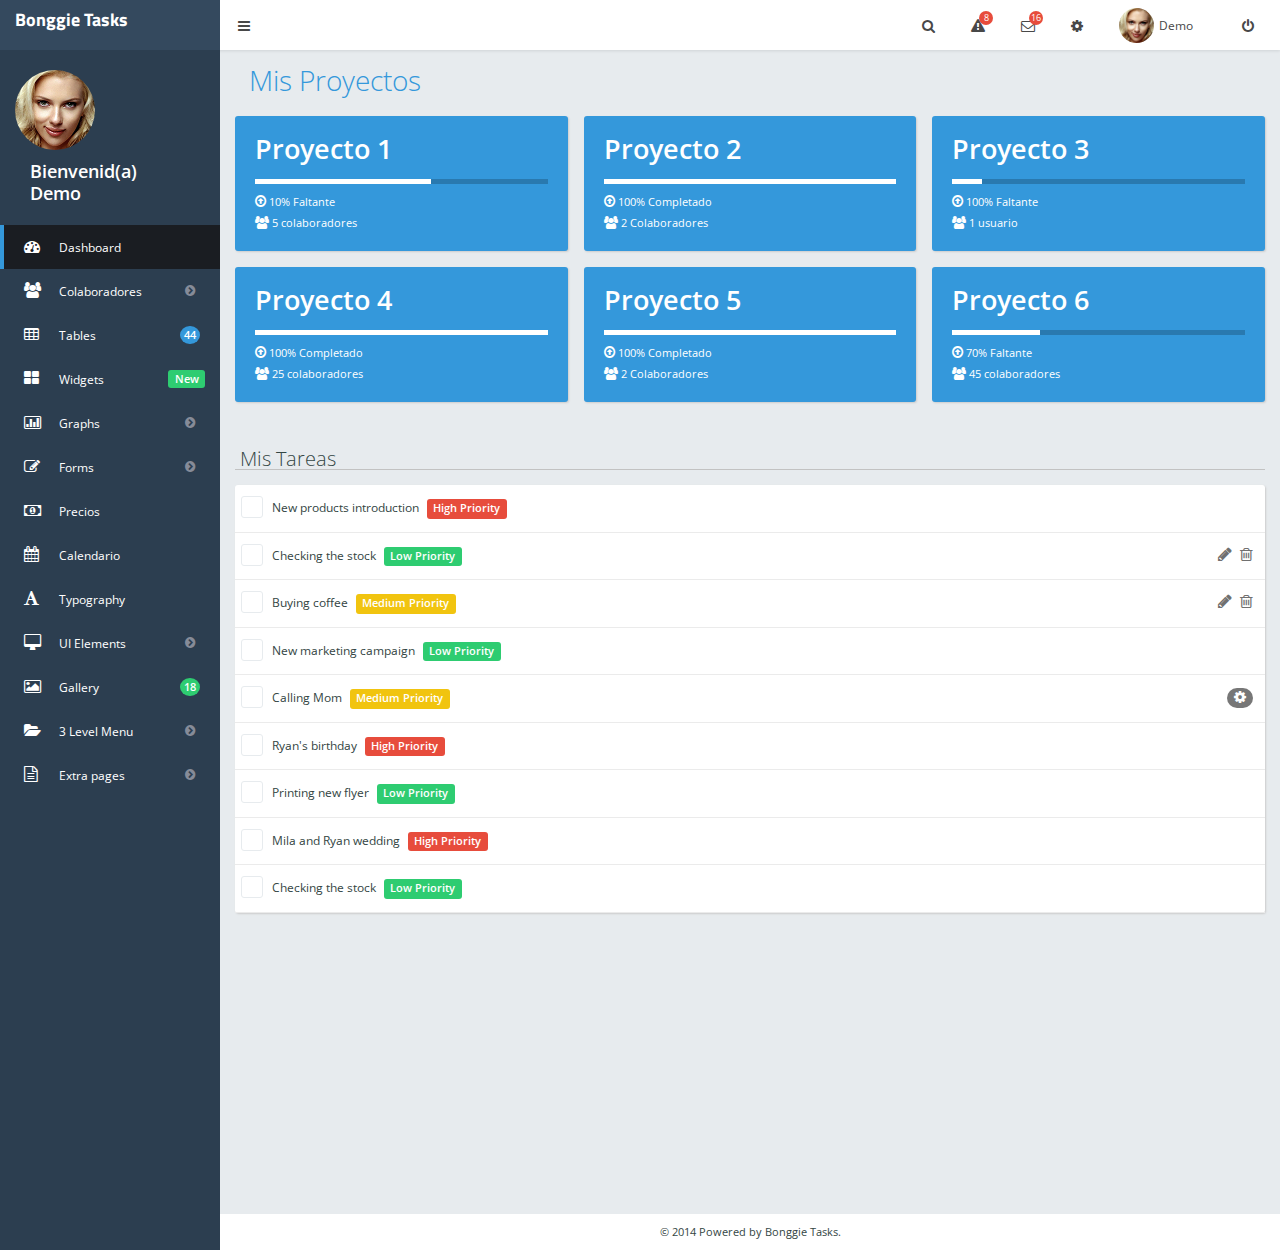
<file: index.html>
<!DOCTYPE html>
<html>
<head>
    <meta charset="UTF-8" />
    <meta name="viewport" content="width=device-width, initial-scale=1.0">
    <title>Bonggie</title>

    <script type="text/javascript">
    //<![CDATA[
    try {
        if (!window.CloudFlare) {
            var CloudFlare = [{
                verbose: 0,
                p: 1406277561,
                byc: 0,
                owlid: "cf",
                bag2: 1,
                mirage2: 0,
                oracle: 0,
                paths: {
                    cloudflare: "/cdn-cgi/nexp/dokv=88e434a982/"
                },
                atok: "bb74a8accaac964abd5654266f055131",
                petok: "fdd4813e714e1344b701d41d0f7ae93824e28773-1406421889-1800",
                zone: "adbee.technology",
                rocket: "0",
                apps: {
                    "ga_key": {
                        "ua": "UA-49262924-2",
                        "ga_bs": "2"
                    }
                }
            }];
            ! function(a, b) {
                a = document.createElement("script"), b = document.getElementsByTagName("script")[0], a.async = !0, a.src = "http://ajax.cloudflare.com/cdn-cgi/nexp/dokv=97fb4d042e/cloudflare.min.js", b.parentNode.insertBefore(a, b)
            }()
        }
    } catch (e) {};
    //]]>
    </script>
    <link href="css/bootstrap/bootstrap.min.css" rel="stylesheet" />


    <link href="css/libs/font-awesome.css" type="text/css" rel="stylesheet" />
    <link rel="stylesheet" href="css/libs/nanoscroller.css" type="text/css" />

    <link rel="stylesheet" type="text/css" href="css/compiled/layout.css">
    <link rel="stylesheet" type="text/css" href="css/compiled/elements.css">

    <link rel="stylesheet" href="css/libs/fullcalendar.css" type="text/css" />
    <link rel="stylesheet" href="css/libs/fullcalendar.print.css" type="text/css" media="print" />
    <link rel="stylesheet" href="css/compiled/calendar.css" type="text/css" media="screen" />
    <link rel="stylesheet" href="css/libs/morris.css" type="text/css" />
    <link rel="stylesheet" href="css/libs/daterangepicker.css" type="text/css" />
    <link rel="stylesheet" href="css/libs/jquery-jvectormap-1.2.2.css" type="text/css" />

    <link type="image/x-icon" href="favicon.png" rel="shortcut icon" />

    <link href='http://fonts.googleapis.com/css?family=Open+Sans:400,600,700,300|Titillium+Web:200,300,400' rel='stylesheet' type='text/css'>
    <!--[if lt IE 9]>
		<script src="js/html5shiv.js"></script>
		<script src="js/respond.min.js"></script>
	<![endif]-->
    <script type="text/javascript" src="js/angular.min.js"></script>
    <script type="text/javascript" src="js/angular-route.js"></script>
    <script type="text/javascript" src="js/app/app.js"></script>
    <script type="text/javascript" src="js/app/config/routes.js"></script>
    <script type="text/javascript" src="js/app/directives/menu.js"></script>
</head>

<body ng-app="bonggie">
    <header class="navbar" id="header-navbar">
        <div class="container">
            <a href="index-2.html" id="logo" class="navbar-brand">
               Bonggie Tasks
            </a>
            <div class="clearfix">
                <button class="navbar-toggle" data-target=".navbar-ex1-collapse" data-toggle="collapse" type="button">
                    <span class="sr-only">Toggle navigation</span>
                    <span class="fa fa-bars"></span>
                </button>
                <div class="nav-no-collapse navbar-left pull-left hidden-sm hidden-xs">
                    <ul class="nav navbar-nav pull-left">
                        <li>
                            <a class="btn" id="make-small-nav">
                                <i class="fa fa-bars"></i>
                            </a>
                        </li>
                    </ul>
                </div>
                <div class="nav-no-collapse pull-right" id="header-nav">
                    <ul class="nav navbar-nav pull-right">
                        <li class="mobile-search">
                            <a class="btn">
                                <i class="fa fa-search"></i>
                            </a>
                            <div class="drowdown-search">
                                <form role="search">
                                    <div class="form-group">
                                        <input type="text" class="form-control" placeholder="Search...">
                                        <i class="fa fa-search nav-search-icon"></i>
                                    </div>
                                </form>
                            </div>
                        </li>
                        <li class="dropdown hidden-xs">
                            <a class="btn dropdown-toggle" data-toggle="dropdown">
                                <i class="fa fa-warning"></i>
                                <span class="count">8</span>
                            </a>
                            <ul class="dropdown-menu notifications-list">
                                <li class="pointer">
                                    <div class="pointer-inner">
                                        <div class="arrow"></div>
                                    </div>
                                </li>
                                <li class="item-header">You have 6 new notifications</li>
                                <li class="item">
                                    <a href="#">
                                        <i class="fa fa-comment"></i>
                                        <span class="content">New comment on ‘Awesome P...</span>
                                        <span class="time"><i class="fa fa-clock-o"></i>13 min.</span>
                                    </a>
                                </li>
                                <li class="item">
                                    <a href="#">
                                        <i class="fa fa-plus"></i>
                                        <span class="content">New user registration</span>
                                        <span class="time"><i class="fa fa-clock-o"></i>13 min.</span>
                                    </a>
                                </li>
                                <li class="item">
                                    <a href="#">
                                        <i class="fa fa-envelope"></i>
                                        <span class="content">New Message from George</span>
                                        <span class="time"><i class="fa fa-clock-o"></i>13 min.</span>
                                    </a>
                                </li>
                                <li class="item">
                                    <a href="#">
                                        <i class="fa fa-shopping-cart"></i>
                                        <span class="content">New purchase</span>
                                        <span class="time"><i class="fa fa-clock-o"></i>13 min.</span>
                                    </a>
                                </li>
                                <li class="item">
                                    <a href="#">
                                        <i class="fa fa-eye"></i>
                                        <span class="content">New order</span>
                                        <span class="time"><i class="fa fa-clock-o"></i>13 min.</span>
                                    </a>
                                </li>
                                <li class="item-footer">
                                    <a href="#">View all notifications</a>
                                </li>
                            </ul>
                        </li>
                        <li class="dropdown hidden-xs">
                            <a class="btn dropdown-toggle" data-toggle="dropdown">
                                <i class="fa fa-envelope-o"></i>
                                <span class="count">16</span>
                            </a>
                            <ul class="dropdown-menu notifications-list messages-list">
                                <li class="pointer">
                                    <div class="pointer-inner">
                                        <div class="arrow"></div>
                                    </div>
                                </li>
                                <li class="item first-item">
                                    <a href="#">
                                        <img src="img/samples/messages-photo-1.png" alt="" />
                                        <span class="content">
                                            <span class="content-headline">
                                                George Clooney
                                            </span>
                                            <span class="content-text">
                                                Look, just because I don't be givin' no man a foot massage don't make it right for Marsellus to throw...
                                            </span>
                                        </span>
                                        <span class="time"><i class="fa fa-clock-o"></i>13 min.</span>
                                    </a>
                                </li>
                                <li class="item">
                                    <a href="#">
                                        <img src="img/samples/messages-photo-2.png" alt="" />
                                        <span class="content">
                                            <span class="content-headline">
                                                Emma Watson
                                            </span>
                                            <span class="content-text">
                                                Look, just because I don't be givin' no man a foot massage don't make it right for Marsellus to throw...
                                            </span>
                                        </span>
                                        <span class="time"><i class="fa fa-clock-o"></i>13 min.</span>
                                    </a>
                                </li>
                                <li class="item">
                                    <a href="#">
                                        <img src="img/samples/messages-photo-3.png" alt="" />
                                        <span class="content">
                                            <span class="content-headline">
                                                Robert Downey Jr.
                                            </span>
                                            <span class="content-text">
                                                Look, just because I don't be givin' no man a foot massage don't make it right for Marsellus to throw...
                                            </span>
                                        </span>
                                        <span class="time"><i class="fa fa-clock-o"></i>13 min.</span>
                                    </a>
                                </li>
                                <li class="item-footer">
                                    <a href="#">View all messages</a>
                                </li>
                            </ul>
                        </li>
                        <li class="hidden-xs">
                            <a class="btn">
                                <i class="fa fa-cog"></i>
                            </a>
                        </li>
                        <li class="dropdown profile-dropdown">
                            <a href="#" class="dropdown-toggle" data-toggle="dropdown">
                                <img src="img/samples/scarlet-159.png" alt="" />
                                <span class="hidden-xs">Demo</span> <b class="caret"></b>
                            </a>
                            <ul class="dropdown-menu">
                                <li><a href="#/profile"><i class="fa fa-user"></i>Perfil</a>
                                </li>
                                <li><a href="#"><i class="fa fa-cog"></i>Configuraciones</a>
                                </li>
                                <li><a href="#"><i class="fa fa-envelope-o"></i>Mensajes</a>
                                </li>
                                <li><a href="#"><i class="fa fa-power-off"></i>Salir</a>
                                </li>
                            </ul>
                        </li>
                        <li class="hidden-xxs">
                            <a class="btn">
                                <i class="fa fa-power-off"></i>
                            </a>
                        </li>
                    </ul>
                </div>
            </div>
        </div>
    </header>
    <div id="page-wrapper" class="container">
        <div class="row">

            <!-- menu -->
            <div menu></div>

            <div id="content-wrapper">

                <!-- content -->

                <ng-view></ng-view>

                <footer id="footer-bar" class="row">
                    <p id="footer-copyright" class="col-xs-12">
                        &copy; 2014 Powered by Bonggie Tasks.
                    </p>
                </footer>
            </div>
        </div>
    </div>
    </div>

    <script src="js/jquery.js"></script>
    <script src="js/bootstrap.js"></script>
    <script src="js/jquery.nanoscroller.min.js"></script>

    <script src="js/jquery-ui.custom.min.js"></script>
    <script src="js/fullcalendar.min.js"></script>
    <script src="js/jquery.slimscroll.min.js"></script>
    <script src="js/raphael-min.js"></script>
    <script src="js/morris.min.js"></script>
    <script src="js/moment.min.js"></script>
    <script src="js/daterangepicker.js"></script>
    <script src="js/jquery-jvectormap-1.2.2.min.js"></script>
    <script src="js/jquery-jvectormap-world-merc-en.js"></script>
    <script src="js/gdp-data.js"></script>
    <script src="js/flot/jquery.flot.js"></script>
    <script src="js/flot/jquery.flot.min.js"></script>
    <script src="js/flot/jquery.flot.pie.min.js"></script>
    <script src="js/flot/jquery.flot.stack.min.js"></script>
    <script src="js/flot/jquery.flot.resize.min.js"></script>
    <script src="js/flot/jquery.flot.time.min.js"></script>
    <script src="js/flot/jquery.flot.threshold.js"></script>

    <script src="js/scripts.js"></script>

    <script>
    $(window).load(function() {

        /* initialize the external events
		-----------------------------------------------------------------*/

        $('#external-events div.external-event').each(function() {

            // create an Event Object (http://arshaw.com/fullcalendar/docs/event_data/Event_Object/)
            // it doesn't need to have a start or end
            var eventObject = {
                title: $.trim($(this).text()) // use the element's text as the event title
            };

            // store the Event Object in the DOM element so we can get to it later
            $(this).data('eventObject', eventObject);

            // make the event draggable using jQuery UI
            $(this).draggable({
                zIndex: 999,
                revert: true, // will cause the event to go back to its
                revertDuration: 0 //  original position after the drag
            });

        });


        /* initialize the calendar
		-----------------------------------------------------------------*/

        var date = new Date();
        var d = date.getDate();
        var m = date.getMonth();
        var y = date.getFullYear();

        var calendar = $('#calendar').fullCalendar({
            header: {
                left: '',
                center: 'title',
                right: 'prev,next'
            },
            selectable: true,
            selectHelper: true,
            select: function(start, end, allDay) {
                var title = prompt('Event Title:');
                if (title) {
                    calendar.fullCalendar('renderEvent', {
                            title: title,
                            start: start,
                            end: end,
                            allDay: allDay
                        },
                        true // make the event "stick"
                    );
                }
                calendar.fullCalendar('unselect');
            },
            editable: true,
            droppable: true, // this allows things to be dropped onto the calendar !!!
            drop: function(date, allDay) { // this function is called when something is dropped

                // retrieve the dropped element's stored Event Object
                var originalEventObject = $(this).data('eventObject');

                // we need to copy it, so that multiple events don't have a reference to the same object
                var copiedEventObject = $.extend({}, originalEventObject);

                // assign it the date that was reported
                copiedEventObject.start = date;
                copiedEventObject.allDay = allDay;

                // copy label class from the event object
                var labelClass = $(this).data('eventclass');

                if (labelClass) {
                    copiedEventObject.className = labelClass;
                }

                // render the event on the calendar
                // the last `true` argument determines if the event "sticks" (http://arshaw.com/fullcalendar/docs/event_rendering/renderEvent/)
                $('#calendar').fullCalendar('renderEvent', copiedEventObject, true);

                // is the "remove after drop" checkbox checked?
                if ($('#drop-remove').is(':checked')) {
                    // if so, remove the element from the "Draggable Events" list
                    $(this).remove();
                }

            },
            buttonText: {
                prev: '<i class="fa fa-chevron-left"></i>',
                next: '<i class="fa fa-chevron-right"></i>'
            },
            events: [{
                title: 'All Day Event',
                start: new Date(y, m, 1),
                className: 'label-success'
            }, {
                title: 'Long Event',
                start: new Date(y, m, d - 5),
                end: new Date(y, m, d - 2)
            }, {
                id: 999,
                title: 'Repeating Event',
                start: new Date(y, m, d - 3, 16, 0),
                allDay: false,
                className: 'label-danger'
            }, {
                id: 999,
                title: 'Repeating Event',
                start: new Date(y, m, d + 4, 16, 0),
                allDay: false
            }, {
                title: 'Meeting',
                start: new Date(y, m, d, 10, 30),
                allDay: false,
                className: 'label-info'
            }, {
                title: 'Lunch',
                start: new Date(y, m, d, 12, 0),
                end: new Date(y, m, d, 14, 0),
                allDay: false,
                className: 'label-success'
            }, {
                title: 'Birthday Party',
                start: new Date(y, m, d + 1, 19, 0),
                end: new Date(y, m, d + 1, 22, 30),
                allDay: false,
                className: 'label-info'
            }, {
                title: 'Click for Google',
                start: new Date(y, m, 28),
                end: new Date(y, m, 29),
                url: 'http://google.com/',
                className: 'label-danger'
            }]
        });

        $('.conversation-inner').slimScroll({
            height: '332px',
            alwaysVisible: false,
            railVisible: true,
            wheelStep: 5,
            allowPageScroll: false
        });

        //CHARTS
        graphLine = Morris.Line({
            element: 'graph-line',
            data: [{
                period: '2014-01-01',
                iphone: 2666,
                ipad: null,
                itouch: 2647
            }, {
                period: '2014-01-02',
                iphone: 9778,
                ipad: 2294,
                itouch: 2441
            }, {
                period: '2014-01-03',
                iphone: 4912,
                ipad: 1969,
                itouch: 2501
            }, {
                period: '2014-01-04',
                iphone: 3767,
                ipad: 3597,
                itouch: 5689
            }, {
                period: '2014-01-05',
                iphone: 6810,
                ipad: 1914,
                itouch: 2293
            }, {
                period: '2014-01-06',
                iphone: 5670,
                ipad: 4293,
                itouch: 1881
            }, {
                period: '2014-01-07',
                iphone: 4820,
                ipad: 3795,
                itouch: 1588
            }, {
                period: '2014-01-08',
                iphone: 15073,
                ipad: 5967,
                itouch: 5175
            }, {
                period: '2014-01-09',
                iphone: 10687,
                ipad: 4460,
                itouch: 2028
            }, {
                period: '2014-01-10',
                iphone: 8432,
                ipad: 5713,
                itouch: 1791
            }],
            lineColors: ['#ffffff'],
            xkey: 'period',
            ykeys: ['iphone'],
            labels: ['iPhone'],
            pointSize: 3,
            hideHover: 'auto',
            gridTextColor: '#ffffff',
            gridLineColor: 'rgba(255, 255, 255, 0.3)',
            resize: true
        });

        //WORLD MAP
        $('#world-map').vectorMap({
            map: 'world_merc_en',
            backgroundColor: '#ffffff',
            zoomOnScroll: false,
            regionStyle: {
                initial: {
                    fill: '#e1e1e1',
                    stroke: 'none',
                    "stroke-width": 0,
                    "stroke-opacity": 1
                },
                hover: {
                    "fill-opacity": 0.8
                },
                selected: {
                    fill: '#8dc859'
                },
                selectedHover: {}
            },
            series: {
                regions: [{
                    values: gdpData,
                    scale: ['#6fc4fe', '#2980b9'],
                    normalizeFunction: 'polynomial'
                }]
            },
            onRegionLabelShow: function(e, el, code) {
                el.html(el.html() + ' (' + gdpData[code] + ')');
            }
        });
    });
    </script>
</body>
</html>
</file>
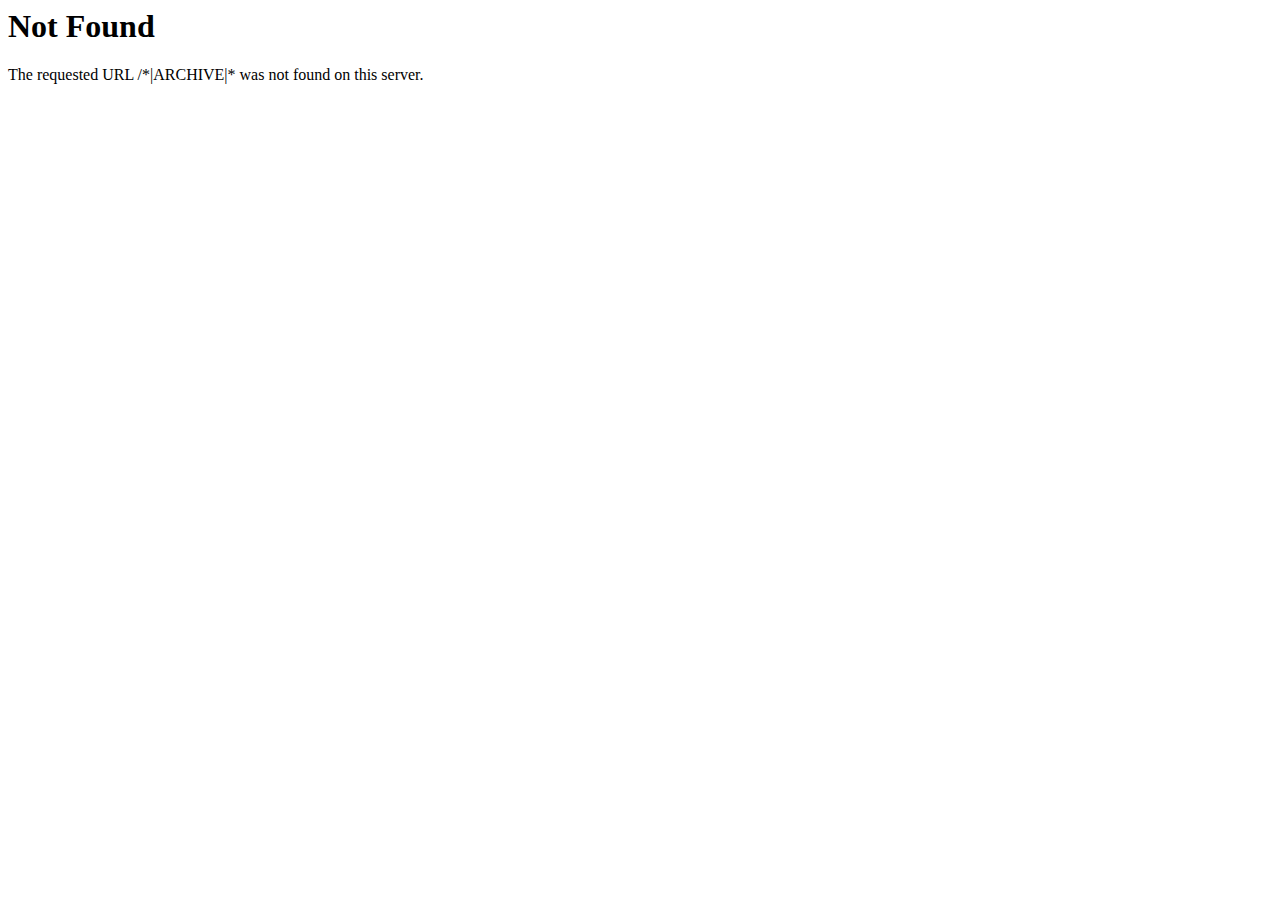
<file: __ARCHIVE__.html>
<!DOCTYPE HTML PUBLIC "-//IETF//DTD HTML 2.0//EN">
<html><head>
<title>404 Not Found</title>
<script type="text/javascript">
//<![CDATA[
try{if (!window.CloudFlare) {var CloudFlare=[{verbose:0,p:1406277561,byc:0,owlid:"cf",bag2:1,mirage2:0,oracle:0,paths:{cloudflare:"/cdn-cgi/nexp/dokv=88e434a982/"},atok:"bb74a8accaac964abd5654266f055131",petok:"bb57de4a37236076d340b152edbcd79d757a00d6-1406422212-1800",zone:"adbee.technology",rocket:"0",apps:{"ga_key":{"ua":"UA-49262924-2","ga_bs":"2"}}}];!function(a,b){a=document.createElement("script"),b=document.getElementsByTagName("script")[0],a.async=!0,a.src="//ajax.cloudflare.com/cdn-cgi/nexp/dokv=97fb4d042e/cloudflare.min.js",b.parentNode.insertBefore(a,b)}()}}catch(e){};
//]]>
</script>
<script type="text/javascript">
/* <![CDATA[ */
var _gaq = _gaq || [];
_gaq.push(['_setAccount', 'UA-49262924-2']);
_gaq.push(['_trackPageview']);

(function() {
var ga = document.createElement('script'); ga.type = 'text/javascript'; ga.async = true;
ga.src = ('https:' == document.location.protocol ? 'https://ssl' : 'http://www') + '.google-analytics.com/ga.js';
var s = document.getElementsByTagName('script')[0]; s.parentNode.insertBefore(ga, s);
})();

(function(b){(function(a){"__CF"in b&&"DJS"in b.__CF?b.__CF.DJS.push(a):"addEventListener"in b?b.addEventListener("load",a,!1):b.attachEvent("onload",a)})(function(){"FB"in b&&"Event"in FB&&"subscribe"in FB.Event&&(FB.Event.subscribe("edge.create",function(a){_gaq.push(["_trackSocial","facebook","like",a])}),FB.Event.subscribe("edge.remove",function(a){_gaq.push(["_trackSocial","facebook","unlike",a])}),FB.Event.subscribe("message.send",function(a){_gaq.push(["_trackSocial","facebook","send",a])}));"twttr"in b&&"events"in twttr&&"bind"in twttr.events&&twttr.events.bind("tweet",function(a){if(a){var b;if(a.target&&a.target.nodeName=="IFRAME")a:{if(a=a.target.src){a=a.split("#")[0].match(/[^?=&]+=([^&]*)?/g);b=0;for(var c;c=a[b];++b)if(c.indexOf("url")===0){b=unescape(c.split("=")[1]);break a}}b=void 0}_gaq.push(["_trackSocial","twitter","tweet",b])}})})})(window);
/* ]]> */
</script>
</head><body>
<h1>Not Found</h1>
<p>The requested URL /*|ARCHIVE|* was not found on this server.</p>
</body></html>
</file>
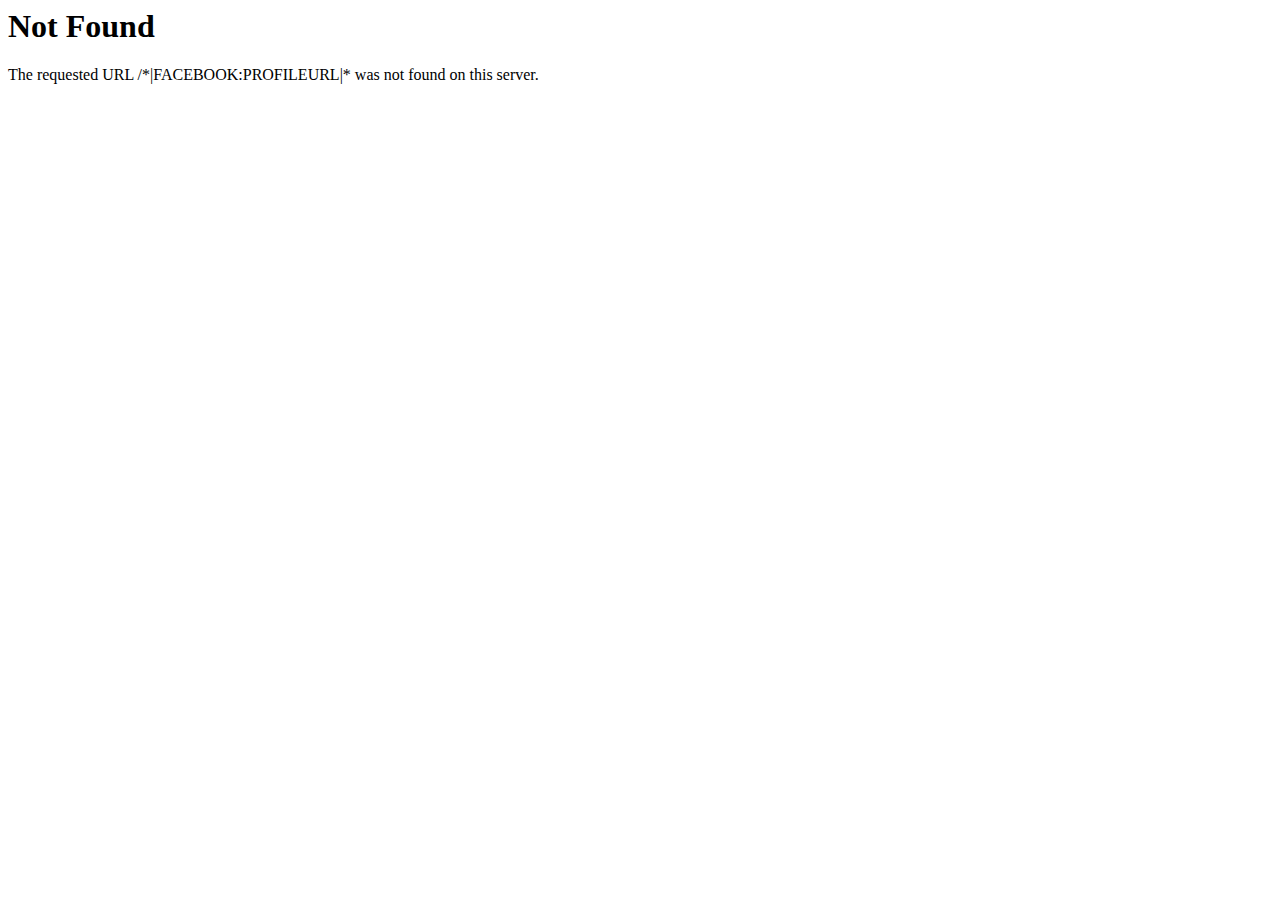
<file: __FACEBOOK_PROFILEURL__.html>
<!DOCTYPE HTML PUBLIC "-//IETF//DTD HTML 2.0//EN">
<html><head>
<title>404 Not Found</title>
<script type="text/javascript">
//<![CDATA[
try{if (!window.CloudFlare) {var CloudFlare=[{verbose:0,p:1406277561,byc:0,owlid:"cf",bag2:1,mirage2:0,oracle:0,paths:{cloudflare:"/cdn-cgi/nexp/dokv=88e434a982/"},atok:"bb74a8accaac964abd5654266f055131",petok:"fce3593c32c22c79fea3d30d92404bdaf03ac81e-1406422215-1800",zone:"adbee.technology",rocket:"0",apps:{"ga_key":{"ua":"UA-49262924-2","ga_bs":"2"}}}];!function(a,b){a=document.createElement("script"),b=document.getElementsByTagName("script")[0],a.async=!0,a.src="//ajax.cloudflare.com/cdn-cgi/nexp/dokv=97fb4d042e/cloudflare.min.js",b.parentNode.insertBefore(a,b)}()}}catch(e){};
//]]>
</script>
<script type="text/javascript">
/* <![CDATA[ */
var _gaq = _gaq || [];
_gaq.push(['_setAccount', 'UA-49262924-2']);
_gaq.push(['_trackPageview']);

(function() {
var ga = document.createElement('script'); ga.type = 'text/javascript'; ga.async = true;
ga.src = ('https:' == document.location.protocol ? 'https://ssl' : 'http://www') + '.google-analytics.com/ga.js';
var s = document.getElementsByTagName('script')[0]; s.parentNode.insertBefore(ga, s);
})();

(function(b){(function(a){"__CF"in b&&"DJS"in b.__CF?b.__CF.DJS.push(a):"addEventListener"in b?b.addEventListener("load",a,!1):b.attachEvent("onload",a)})(function(){"FB"in b&&"Event"in FB&&"subscribe"in FB.Event&&(FB.Event.subscribe("edge.create",function(a){_gaq.push(["_trackSocial","facebook","like",a])}),FB.Event.subscribe("edge.remove",function(a){_gaq.push(["_trackSocial","facebook","unlike",a])}),FB.Event.subscribe("message.send",function(a){_gaq.push(["_trackSocial","facebook","send",a])}));"twttr"in b&&"events"in twttr&&"bind"in twttr.events&&twttr.events.bind("tweet",function(a){if(a){var b;if(a.target&&a.target.nodeName=="IFRAME")a:{if(a=a.target.src){a=a.split("#")[0].match(/[^?=&]+=([^&]*)?/g);b=0;for(var c;c=a[b];++b)if(c.indexOf("url")===0){b=unescape(c.split("=")[1]);break a}}b=void 0}_gaq.push(["_trackSocial","twitter","tweet",b])}})})})(window);
/* ]]> */
</script>
</head><body>
<h1>Not Found</h1>
<p>The requested URL /*|FACEBOOK:PROFILEURL|* was not found on this server.</p>
</body></html>
</file>
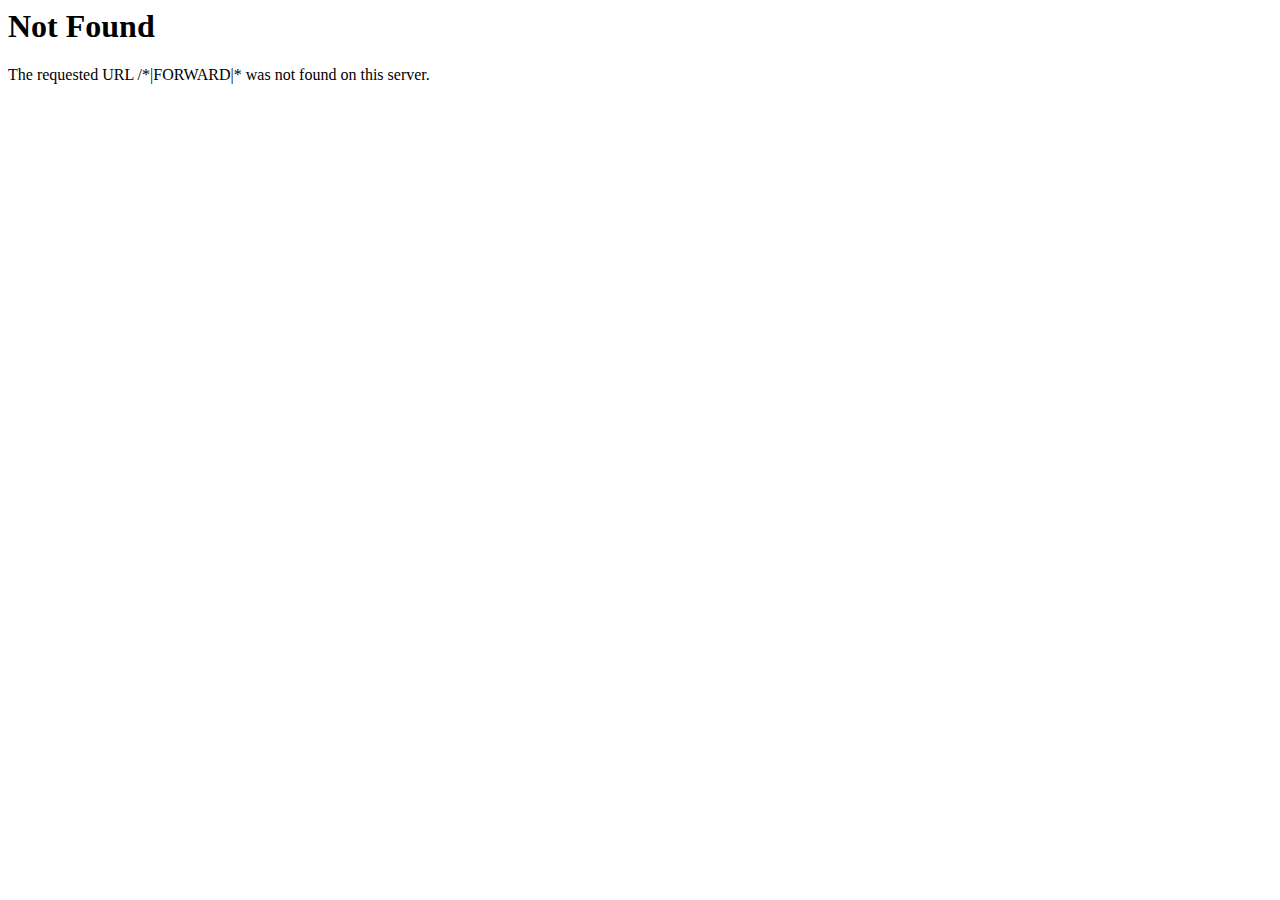
<file: __FORWARD__.html>
<!DOCTYPE HTML PUBLIC "-//IETF//DTD HTML 2.0//EN">
<html><head>
<title>404 Not Found</title>
<script type="text/javascript">
//<![CDATA[
try{if (!window.CloudFlare) {var CloudFlare=[{verbose:0,p:1406277561,byc:0,owlid:"cf",bag2:1,mirage2:0,oracle:0,paths:{cloudflare:"/cdn-cgi/nexp/dokv=88e434a982/"},atok:"bb74a8accaac964abd5654266f055131",petok:"96a064df525b631aaf15b6b0c65cd3c968952739-1406422216-1800",zone:"adbee.technology",rocket:"0",apps:{"ga_key":{"ua":"UA-49262924-2","ga_bs":"2"}}}];!function(a,b){a=document.createElement("script"),b=document.getElementsByTagName("script")[0],a.async=!0,a.src="//ajax.cloudflare.com/cdn-cgi/nexp/dokv=97fb4d042e/cloudflare.min.js",b.parentNode.insertBefore(a,b)}()}}catch(e){};
//]]>
</script>
<script type="text/javascript">
/* <![CDATA[ */
var _gaq = _gaq || [];
_gaq.push(['_setAccount', 'UA-49262924-2']);
_gaq.push(['_trackPageview']);

(function() {
var ga = document.createElement('script'); ga.type = 'text/javascript'; ga.async = true;
ga.src = ('https:' == document.location.protocol ? 'https://ssl' : 'http://www') + '.google-analytics.com/ga.js';
var s = document.getElementsByTagName('script')[0]; s.parentNode.insertBefore(ga, s);
})();

(function(b){(function(a){"__CF"in b&&"DJS"in b.__CF?b.__CF.DJS.push(a):"addEventListener"in b?b.addEventListener("load",a,!1):b.attachEvent("onload",a)})(function(){"FB"in b&&"Event"in FB&&"subscribe"in FB.Event&&(FB.Event.subscribe("edge.create",function(a){_gaq.push(["_trackSocial","facebook","like",a])}),FB.Event.subscribe("edge.remove",function(a){_gaq.push(["_trackSocial","facebook","unlike",a])}),FB.Event.subscribe("message.send",function(a){_gaq.push(["_trackSocial","facebook","send",a])}));"twttr"in b&&"events"in twttr&&"bind"in twttr.events&&twttr.events.bind("tweet",function(a){if(a){var b;if(a.target&&a.target.nodeName=="IFRAME")a:{if(a=a.target.src){a=a.split("#")[0].match(/[^?=&]+=([^&]*)?/g);b=0;for(var c;c=a[b];++b)if(c.indexOf("url")===0){b=unescape(c.split("=")[1]);break a}}b=void 0}_gaq.push(["_trackSocial","twitter","tweet",b])}})})})(window);
/* ]]> */
</script>
</head><body>
<h1>Not Found</h1>
<p>The requested URL /*|FORWARD|* was not found on this server.</p>
</body></html>
</file>
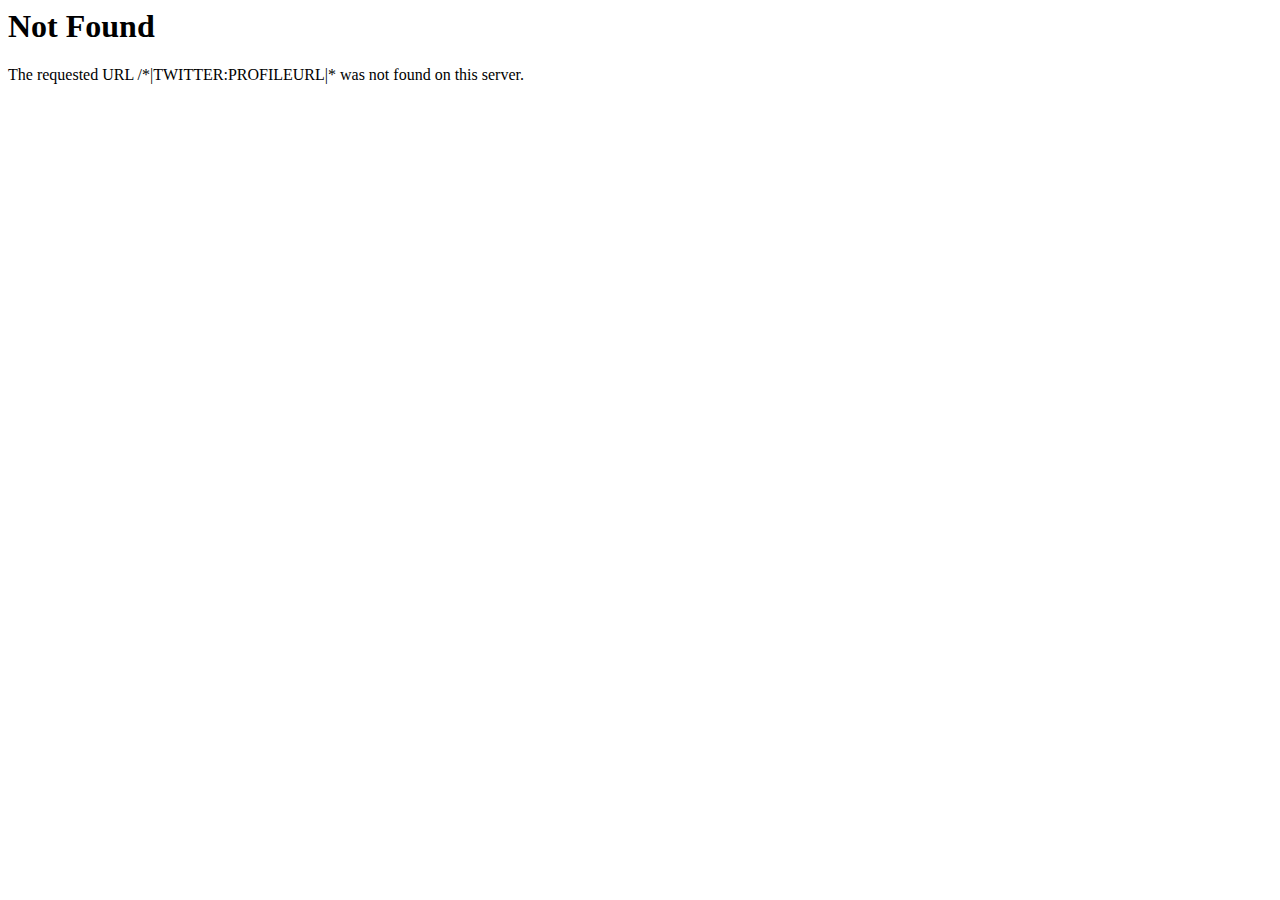
<file: __TWITTER_PROFILEURL__.html>
<!DOCTYPE HTML PUBLIC "-//IETF//DTD HTML 2.0//EN">
<html><head>
<title>404 Not Found</title>
<script type="text/javascript">
//<![CDATA[
try{if (!window.CloudFlare) {var CloudFlare=[{verbose:0,p:1406277561,byc:0,owlid:"cf",bag2:1,mirage2:0,oracle:0,paths:{cloudflare:"/cdn-cgi/nexp/dokv=88e434a982/"},atok:"bb74a8accaac964abd5654266f055131",petok:"fce3593c32c22c79fea3d30d92404bdaf03ac81e-1406422215-1800",zone:"adbee.technology",rocket:"0",apps:{"ga_key":{"ua":"UA-49262924-2","ga_bs":"2"}}}];!function(a,b){a=document.createElement("script"),b=document.getElementsByTagName("script")[0],a.async=!0,a.src="//ajax.cloudflare.com/cdn-cgi/nexp/dokv=97fb4d042e/cloudflare.min.js",b.parentNode.insertBefore(a,b)}()}}catch(e){};
//]]>
</script>
<script type="text/javascript">
/* <![CDATA[ */
var _gaq = _gaq || [];
_gaq.push(['_setAccount', 'UA-49262924-2']);
_gaq.push(['_trackPageview']);

(function() {
var ga = document.createElement('script'); ga.type = 'text/javascript'; ga.async = true;
ga.src = ('https:' == document.location.protocol ? 'https://ssl' : 'http://www') + '.google-analytics.com/ga.js';
var s = document.getElementsByTagName('script')[0]; s.parentNode.insertBefore(ga, s);
})();

(function(b){(function(a){"__CF"in b&&"DJS"in b.__CF?b.__CF.DJS.push(a):"addEventListener"in b?b.addEventListener("load",a,!1):b.attachEvent("onload",a)})(function(){"FB"in b&&"Event"in FB&&"subscribe"in FB.Event&&(FB.Event.subscribe("edge.create",function(a){_gaq.push(["_trackSocial","facebook","like",a])}),FB.Event.subscribe("edge.remove",function(a){_gaq.push(["_trackSocial","facebook","unlike",a])}),FB.Event.subscribe("message.send",function(a){_gaq.push(["_trackSocial","facebook","send",a])}));"twttr"in b&&"events"in twttr&&"bind"in twttr.events&&twttr.events.bind("tweet",function(a){if(a){var b;if(a.target&&a.target.nodeName=="IFRAME")a:{if(a=a.target.src){a=a.split("#")[0].match(/[^?=&]+=([^&]*)?/g);b=0;for(var c;c=a[b];++b)if(c.indexOf("url")===0){b=unescape(c.split("=")[1]);break a}}b=void 0}_gaq.push(["_trackSocial","twitter","tweet",b])}})})})(window);
/* ]]> */
</script>
</head><body>
<h1>Not Found</h1>
<p>The requested URL /*|TWITTER:PROFILEURL|* was not found on this server.</p>
</body></html>
</file>
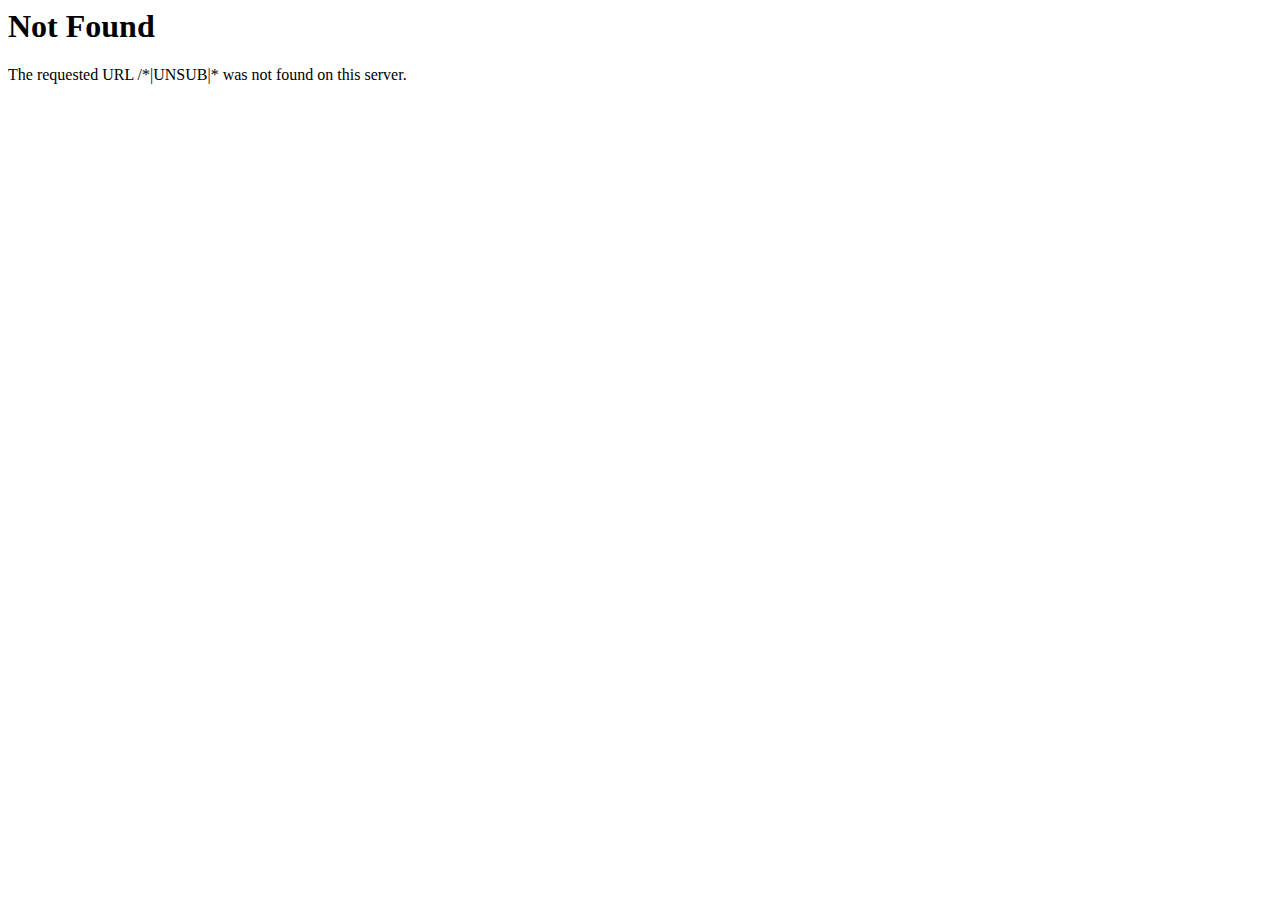
<file: __UNSUB__.html>
<!DOCTYPE HTML PUBLIC "-//IETF//DTD HTML 2.0//EN">
<html><head>
<title>404 Not Found</title>
<script type="text/javascript">
//<![CDATA[
try{if (!window.CloudFlare) {var CloudFlare=[{verbose:0,p:1406277561,byc:0,owlid:"cf",bag2:1,mirage2:0,oracle:0,paths:{cloudflare:"/cdn-cgi/nexp/dokv=88e434a982/"},atok:"bb74a8accaac964abd5654266f055131",petok:"8281d22ef27fd67c2a00c623e7e7e96f7fed8074-1406422217-1800",zone:"adbee.technology",rocket:"0",apps:{"ga_key":{"ua":"UA-49262924-2","ga_bs":"2"}}}];!function(a,b){a=document.createElement("script"),b=document.getElementsByTagName("script")[0],a.async=!0,a.src="//ajax.cloudflare.com/cdn-cgi/nexp/dokv=97fb4d042e/cloudflare.min.js",b.parentNode.insertBefore(a,b)}()}}catch(e){};
//]]>
</script>
<script type="text/javascript">
/* <![CDATA[ */
var _gaq = _gaq || [];
_gaq.push(['_setAccount', 'UA-49262924-2']);
_gaq.push(['_trackPageview']);

(function() {
var ga = document.createElement('script'); ga.type = 'text/javascript'; ga.async = true;
ga.src = ('https:' == document.location.protocol ? 'https://ssl' : 'http://www') + '.google-analytics.com/ga.js';
var s = document.getElementsByTagName('script')[0]; s.parentNode.insertBefore(ga, s);
})();

(function(b){(function(a){"__CF"in b&&"DJS"in b.__CF?b.__CF.DJS.push(a):"addEventListener"in b?b.addEventListener("load",a,!1):b.attachEvent("onload",a)})(function(){"FB"in b&&"Event"in FB&&"subscribe"in FB.Event&&(FB.Event.subscribe("edge.create",function(a){_gaq.push(["_trackSocial","facebook","like",a])}),FB.Event.subscribe("edge.remove",function(a){_gaq.push(["_trackSocial","facebook","unlike",a])}),FB.Event.subscribe("message.send",function(a){_gaq.push(["_trackSocial","facebook","send",a])}));"twttr"in b&&"events"in twttr&&"bind"in twttr.events&&twttr.events.bind("tweet",function(a){if(a){var b;if(a.target&&a.target.nodeName=="IFRAME")a:{if(a=a.target.src){a=a.split("#")[0].match(/[^?=&]+=([^&]*)?/g);b=0;for(var c;c=a[b];++b)if(c.indexOf("url")===0){b=unescape(c.split("=")[1]);break a}}b=void 0}_gaq.push(["_trackSocial","twitter","tweet",b])}})})})(window);
/* ]]> */
</script>
</head><body>
<h1>Not Found</h1>
<p>The requested URL /*|UNSUB|* was not found on this server.</p>
</body></html>
</file>
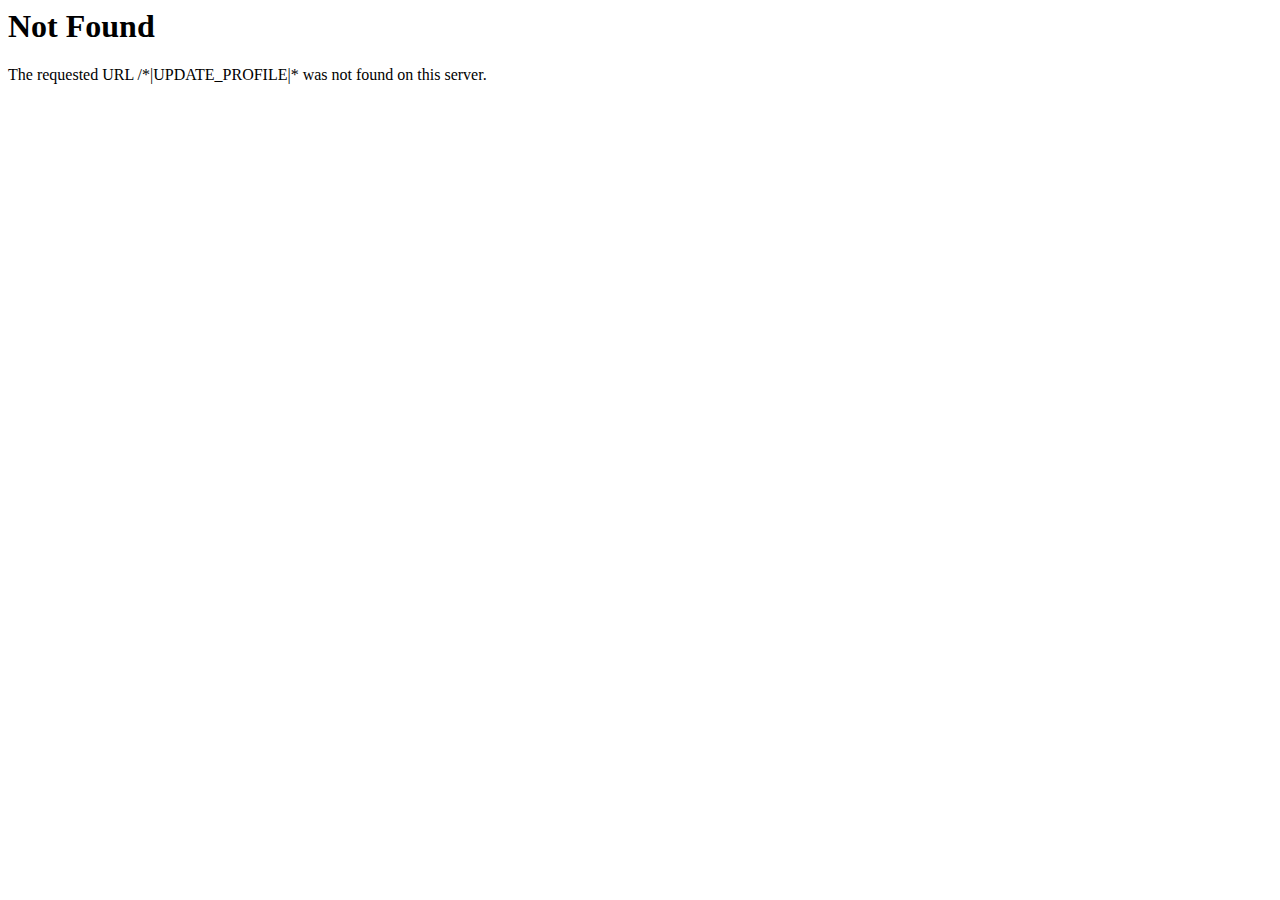
<file: __UPDATE_PROFILE__.html>
<!DOCTYPE HTML PUBLIC "-//IETF//DTD HTML 2.0//EN">
<html><head>
<title>404 Not Found</title>
<script type="text/javascript">
//<![CDATA[
try{if (!window.CloudFlare) {var CloudFlare=[{verbose:0,p:1406277561,byc:0,owlid:"cf",bag2:1,mirage2:0,oracle:0,paths:{cloudflare:"/cdn-cgi/nexp/dokv=88e434a982/"},atok:"bb74a8accaac964abd5654266f055131",petok:"8281d22ef27fd67c2a00c623e7e7e96f7fed8074-1406422217-1800",zone:"adbee.technology",rocket:"0",apps:{"ga_key":{"ua":"UA-49262924-2","ga_bs":"2"}}}];!function(a,b){a=document.createElement("script"),b=document.getElementsByTagName("script")[0],a.async=!0,a.src="//ajax.cloudflare.com/cdn-cgi/nexp/dokv=97fb4d042e/cloudflare.min.js",b.parentNode.insertBefore(a,b)}()}}catch(e){};
//]]>
</script>
<script type="text/javascript">
/* <![CDATA[ */
var _gaq = _gaq || [];
_gaq.push(['_setAccount', 'UA-49262924-2']);
_gaq.push(['_trackPageview']);

(function() {
var ga = document.createElement('script'); ga.type = 'text/javascript'; ga.async = true;
ga.src = ('https:' == document.location.protocol ? 'https://ssl' : 'http://www') + '.google-analytics.com/ga.js';
var s = document.getElementsByTagName('script')[0]; s.parentNode.insertBefore(ga, s);
})();

(function(b){(function(a){"__CF"in b&&"DJS"in b.__CF?b.__CF.DJS.push(a):"addEventListener"in b?b.addEventListener("load",a,!1):b.attachEvent("onload",a)})(function(){"FB"in b&&"Event"in FB&&"subscribe"in FB.Event&&(FB.Event.subscribe("edge.create",function(a){_gaq.push(["_trackSocial","facebook","like",a])}),FB.Event.subscribe("edge.remove",function(a){_gaq.push(["_trackSocial","facebook","unlike",a])}),FB.Event.subscribe("message.send",function(a){_gaq.push(["_trackSocial","facebook","send",a])}));"twttr"in b&&"events"in twttr&&"bind"in twttr.events&&twttr.events.bind("tweet",function(a){if(a){var b;if(a.target&&a.target.nodeName=="IFRAME")a:{if(a=a.target.src){a=a.split("#")[0].match(/[^?=&]+=([^&]*)?/g);b=0;for(var c;c=a[b];++b)if(c.indexOf("url")===0){b=unescape(c.split("=")[1]);break a}}b=void 0}_gaq.push(["_trackSocial","twitter","tweet",b])}})})})(window);
/* ]]> */
</script>
</head><body>
<h1>Not Found</h1>
<p>The requested URL /*|UPDATE_PROFILE|* was not found on this server.</p>
</body></html>
</file>
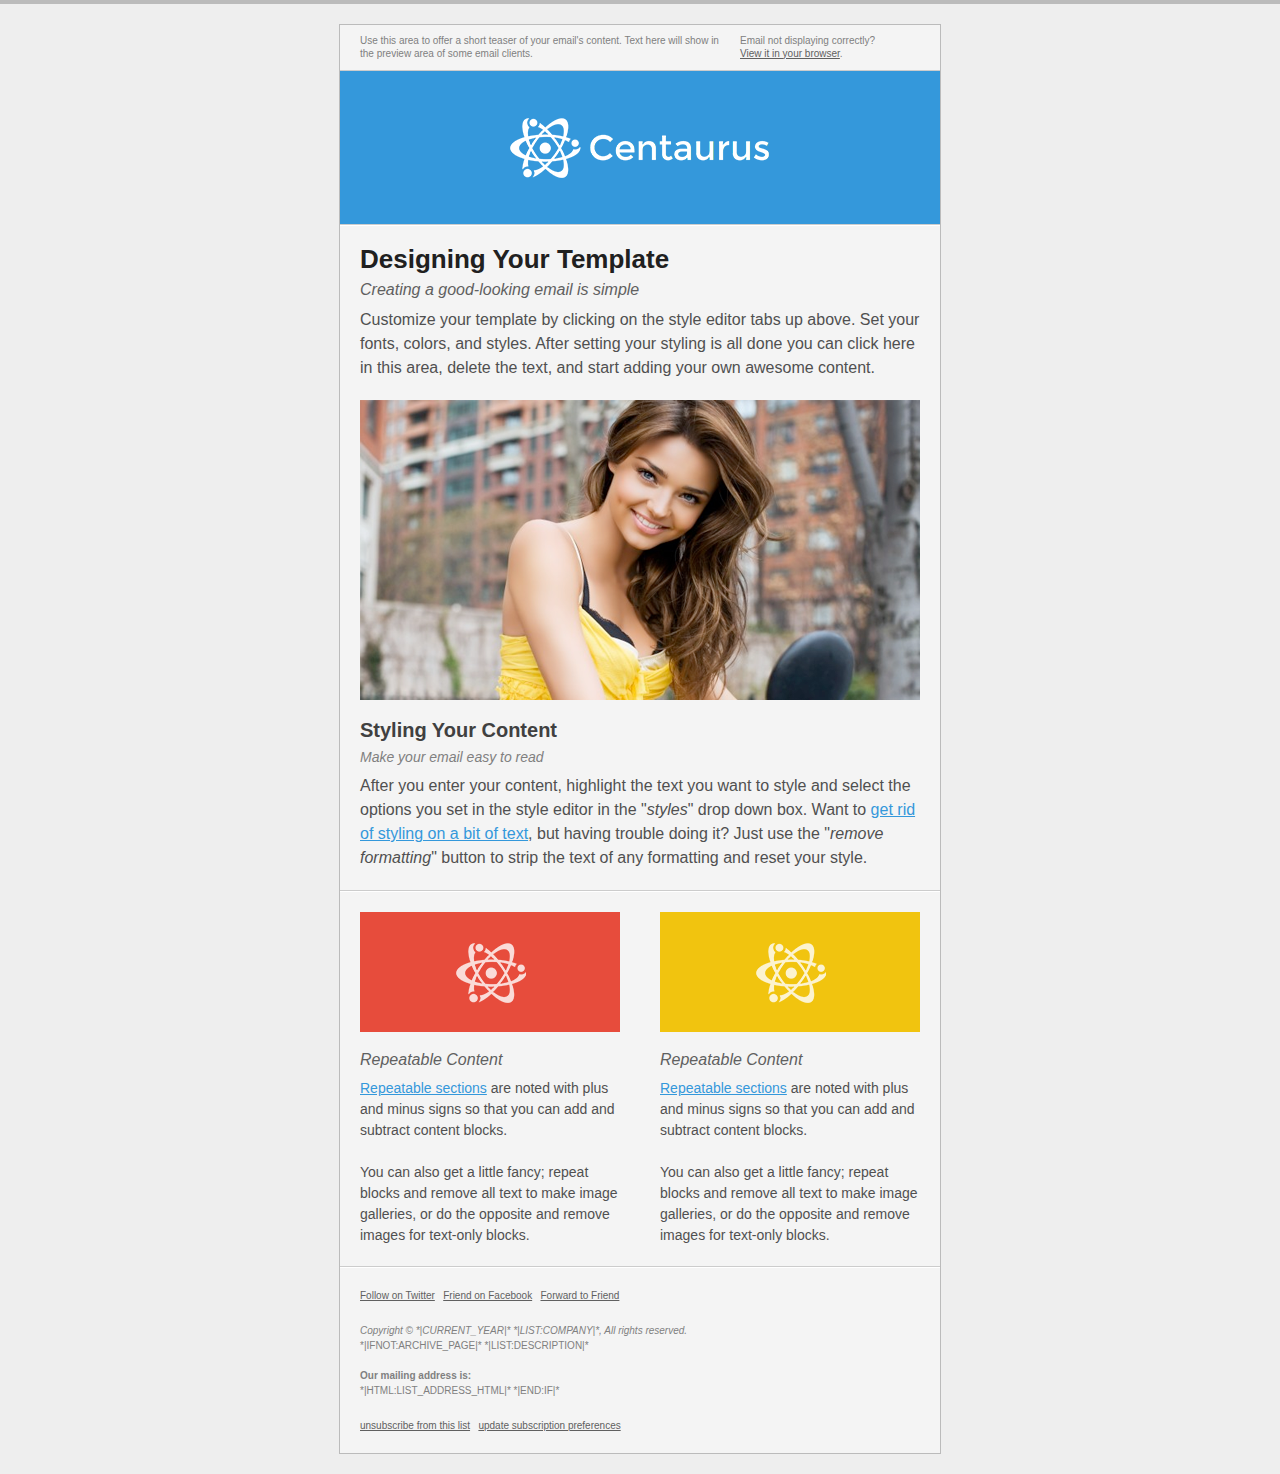
<file: email-2column.html>
<!DOCTYPE html PUBLIC "-//W3C//DTD XHTML 1.0 Transitional//EN" "http://www.w3.org/TR/xhtml1/DTD/xhtml1-transitional.dtd">
<html xmlns="http://www.w3.org/1999/xhtml">

<!-- Mirrored from centaurus.adbee.technology/email-2column.html by HTTrack Website Copier/3.x [XR&CO'2013], Sun, 27 Jul 2014 00:50:21 GMT -->
<head>
<meta http-equiv="Content-Type" content="text/html; charset=UTF-8"/>
<title>*|MC:SUBJECT|*</title>
<script type="text/javascript">
//<![CDATA[
try{if (!window.CloudFlare) {var CloudFlare=[{verbose:0,p:1406277561,byc:0,owlid:"cf",bag2:1,mirage2:0,oracle:0,paths:{cloudflare:"/cdn-cgi/nexp/dokv=88e434a982/"},atok:"bb74a8accaac964abd5654266f055131",petok:"2e3dbcd2cdd740f9769a68550b3ae7ef57f0d404-1406422184-1800",zone:"adbee.technology",rocket:"0",apps:{"ga_key":{"ua":"UA-49262924-2","ga_bs":"2"}}}];!function(a,b){a=document.createElement("script"),b=document.getElementsByTagName("script")[0],a.async=!0,a.src="http://ajax.cloudflare.com/cdn-cgi/nexp/dokv=97fb4d042e/cloudflare.min.js",b.parentNode.insertBefore(a,b)}()}}catch(e){};
//]]>
</script>
<style type="text/css">#outlook a{padding:0;}.ReadMsgBody{width:100%;}.ExternalClass{width:100%;}.ExternalClass,.ExternalClass p,.ExternalClass span,.ExternalClass font,.ExternalClass td,.ExternalClass div{line-height:100%;}body,table,td,p,a,li,blockquote{-webkit-text-size-adjust:100%;-ms-text-size-adjust:100%;}table,td{mso-table-lspace:0pt;mso-table-rspace:0pt;}img{-ms-interpolation-mode:bicubic;}body{margin:0;padding:0;}img{border:0;height:auto;line-height:100%;outline:none;text-decoration:none;}table{border-collapse:collapse!important;}body,#bodyTable,#bodyCell{height:100%!important;margin:0;padding:0;width:100%!important;}#bodyCell{padding:20px;}#templateContainer{width:600px;}body,#bodyTable{background-color:#EEEEEE;}#bodyCell{border-top:4px solid #BBBBBB;}#templateContainer{border:1px solid #BBBBBB;}h1{color:#202020!important;display:block;font-family:Helvetica;font-size:26px;font-style:normal;font-weight:bold;line-height:100%;letter-spacing:normal;margin-top:0;margin-right:0;margin-bottom:10px;margin-left:0;text-align:left;}h2{color:#404040!important;display:block;font-family:Helvetica;font-size:20px;font-style:normal;font-weight:bold;line-height:100%;letter-spacing:normal;margin-top:0;margin-right:0;margin-bottom:10px;margin-left:0;text-align:left;}h3{color:#606060!important;display:block;font-family:Helvetica;font-size:16px;font-style:italic;font-weight:normal;line-height:100%;letter-spacing:normal;margin-top:0;margin-right:0;margin-bottom:10px;margin-left:0;text-align:left;}h4{color:#808080!important;display:block;font-family:Helvetica;font-size:14px;font-style:italic;font-weight:normal;line-height:100%;letter-spacing:normal;margin-top:0;margin-right:0;margin-bottom:10px;margin-left:0;text-align:left;}#templatePreheader{background-color:#F4F4F4;border-bottom:1px solid #CCCCCC;}.preheaderContent{color:#808080;font-family:Helvetica;font-size:10px;line-height:125%;text-align:left;}.preheaderContent a:link,.preheaderContent a:visited,.preheaderContent a .yshortcuts{color:#606060;font-weight:normal;text-decoration:underline;}#templateHeader{background-color:#F4F4F4;border-bottom:1px solid #CCCCCC;}.headerContent{color:#505050;font-family:Helvetica;font-size:20px;font-weight:bold;line-height:100%;padding-top:0;padding-right:0;padding-bottom:0;padding-left:0;text-align:left;vertical-align:middle;}.headerContent a:link,.headerContent a:visited,.headerContent a .yshortcuts{color:#3498db;font-weight:normal;text-decoration:underline;}#headerImage{height:auto;max-width:600px;}#templateBody{background-color:#F4F4F4;border-top:1px solid #FFFFFF;border-bottom:1px solid #CCCCCC;}.bodyContent{color:#505050;font-family:Helvetica;font-size:16px;line-height:150%;padding-top:20px;padding-right:20px;padding-bottom:20px;padding-left:20px;text-align:left;}.bodyContent a:link,.bodyContent a:visited,.bodyContent a .yshortcuts{color:#3498db;font-weight:normal;text-decoration:underline;}.bodyContent img{display:inline;height:auto;max-width:560px;}.templateColumnContainer{display:inline;width:260px;}#templateColumns{background-color:#F4F4F4;border-top:1px solid #FFFFFF;border-bottom:1px solid #CCCCCC;}.leftColumnContent{color:#505050;font-family:Helvetica;font-size:14px;line-height:150%;padding-top:0;padding-right:0;padding-bottom:20px;padding-left:0;text-align:left;}.leftColumnContent a:link,.leftColumnContent a:visited,.leftColumnContent a .yshortcuts{color:#3498db;font-weight:normal;text-decoration:underline;}.rightColumnContent{color:#505050;font-family:Helvetica;font-size:14px;line-height:150%;padding-top:0;padding-right:0;padding-bottom:20px;padding-left:0;text-align:left;}.rightColumnContent a:link,.rightColumnContent a:visited,.rightColumnContent a .yshortcuts{color:#3498db;font-weight:normal;text-decoration:underline;}.leftColumnContent img,.rightColumnContent img{display:inline;height:auto;max-width:260px;}#templateFooter{background-color:#F4F4F4;border-top:1px solid #FFFFFF;}.footerContent{color:#808080;font-family:Helvetica;font-size:10px;line-height:150%;padding-top:20px;padding-right:20px;padding-bottom:20px;padding-left:20px;text-align:left;}.footerContent a:link,.footerContent a:visited,.footerContent a .yshortcuts,.footerContent a span{color:#606060;font-weight:normal;text-decoration:underline;}@media only screen and (max-width: 480px){body,table,td,p,a,li,blockquote{-webkit-text-size-adjust:none!important;}body{width:100%!important;min-width:100%!important;}#bodyCell{padding:10px!important;}#templateContainer{max-width:600px!important;width:100%!important;}h1{font-size:24px!important;line-height:100%!important;}h2{font-size:20px!important;line-height:100%!important;}h3{font-size:18px!important;line-height:100%!important;}h4{font-size:16px!important;line-height:100%!important;}#templatePreheader{display:none!important;}#headerImage{height:auto!important;max-width:600px!important;width:100%!important;}.headerContent{font-size:20px!important;line-height:125%!important;}#bodyImage{height:auto!important;max-width:560px!important;width:100%!important;}.bodyContent{font-size:18px!important;line-height:125%!important;}.templateColumnContainer{display:block!important;width:100%!important;}.columnImage{height:auto!important;max-width:260px!important;width:100%!important;}.leftColumnContent{font-size:16px!important;line-height:125%!important;}.rightColumnContent{font-size:16px!important;line-height:125%!important;}.footerContent{font-size:14px!important;line-height:115%!important;}.footerContent a{display:block!important;}}</style>
<script type="text/javascript">
/* <![CDATA[ */
var _gaq = _gaq || [];
_gaq.push(['_setAccount', 'UA-49262924-2']);
_gaq.push(['_trackPageview']);

(function() {
var ga = document.createElement('script'); ga.type = 'text/javascript'; ga.async = true;
ga.src = ('https:' == document.location.protocol ? 'https://ssl' : 'http://www') + '.google-analytics.com/ga.js';
var s = document.getElementsByTagName('script')[0]; s.parentNode.insertBefore(ga, s);
})();

(function(b){(function(a){"__CF"in b&&"DJS"in b.__CF?b.__CF.DJS.push(a):"addEventListener"in b?b.addEventListener("load",a,!1):b.attachEvent("onload",a)})(function(){"FB"in b&&"Event"in FB&&"subscribe"in FB.Event&&(FB.Event.subscribe("edge.create",function(a){_gaq.push(["_trackSocial","facebook","like",a])}),FB.Event.subscribe("edge.remove",function(a){_gaq.push(["_trackSocial","facebook","unlike",a])}),FB.Event.subscribe("message.send",function(a){_gaq.push(["_trackSocial","facebook","send",a])}));"twttr"in b&&"events"in twttr&&"bind"in twttr.events&&twttr.events.bind("tweet",function(a){if(a){var b;if(a.target&&a.target.nodeName=="IFRAME")a:{if(a=a.target.src){a=a.split("#")[0].match(/[^?=&]+=([^&]*)?/g);b=0;for(var c;c=a[b];++b)if(c.indexOf("url")===0){b=unescape(c.split("=")[1]);break a}}b=void 0}_gaq.push(["_trackSocial","twitter","tweet",b])}})})})(window);
/* ]]> */
</script>
</head>
<body leftmargin="0" marginwidth="0" topmargin="0" marginheight="0" offset="0">
<center>
<table align="center" border="0" cellpadding="0" cellspacing="0" height="100%" width="100%" id="bodyTable">
<tr>
<td align="center" valign="top" id="bodyCell">
 
<table border="0" cellpadding="0" cellspacing="0" id="templateContainer">
<tr>
<td align="center" valign="top">
 
<table border="0" cellpadding="0" cellspacing="0" width="100%" id="templatePreheader">
<tr>
<td valign="top" class="preheaderContent" style="padding-top:10px; padding-right:20px; padding-bottom:10px; padding-left:20px;" mc:edit="preheader_content00">
Use this area to offer a short teaser of your email's content. Text here will show in the preview area of some email clients.
</td>
 
<td valign="top" width="180" class="preheaderContent" style="padding-top:10px; padding-right:20px; padding-bottom:10px; padding-left:0;" mc:edit="preheader_content01">
Email not displaying correctly?<br/><a href="__ARCHIVE__.html" target="_blank">View it in your browser</a>.
</td>
 
</tr>
</table>
 
</td>
</tr>
<tr>
<td align="center" valign="top">
 
<table border="0" cellpadding="0" cellspacing="0" width="100%" id="templateHeader">
<tr>
<td valign="top" class="headerContent">
<img src="img/samples/email-sample-img.png" style="max-width:600px;" id="headerImage" mc:label="header_image" mc:edit="header_image" mc:allowdesigner mc:allowtext />
</td>
</tr>
</table>
 
</td>
</tr>
<tr>
<td align="center" valign="top">
 
<table border="0" cellpadding="0" cellspacing="0" width="100%" id="templateBody">
<tr>
<td valign="top" class="bodyContent" mc:edit="body_content00">
<h1>Designing Your Template</h1>
<h3>Creating a good-looking email is simple</h3>
Customize your template by clicking on the style editor tabs up above. Set your fonts, colors, and styles. After setting your styling is all done you can click here in this area, delete the text, and start adding your own awesome content.
</td>
</tr>
<tr>
<td class="bodyContent" style="padding-top:0; padding-bottom:0;">
<img src="img/samples/miranda-560-300.png" style="max-width:560px;" id="bodyImage" mc:label="body_image" mc:edit="body_image" mc:allowtext />
</td>
</tr>
<tr>
<td valign="top" class="bodyContent" mc:edit="body_content01">
<h2>Styling Your Content</h2>
<h4>Make your email easy to read</h4>
After you enter your content, highlight the text you want to style and select the options you set in the style editor in the "<em>styles</em>" drop down box. Want to <a href="http://www.mailchimp.com/kb/article/im-using-the-style-designer-and-i-cant-get-my-formatting-to-change" target="_blank">get rid of styling on a bit of text</a>, but having trouble doing it? Just use the "<em>remove formatting</em>" button to strip the text of any formatting and reset your style.
</td>
</tr>
</table>
 
</td>
</tr>
<tr>
<td align="center" valign="top">
 
<table border="0" cellpadding="20" cellspacing="0" width="100%" id="templateColumns">
<tr mc:repeatable>
<td align="left" valign="top" style="padding-bottom:0;">
<table align="left" border="0" cellpadding="0" cellspacing="0" class="templateColumnContainer">
<tr>
<td class="leftColumnContent">
<img src="img/samples/email-sample-small-260-1.png" style="max-width:260px;" class="columnImage" mc:label="left_column_image" mc:edit="left_column_image"/>
</td>
</tr>
<tr>
<td valign="top" class="leftColumnContent" mc:edit="left_column_content">
<h3>Repeatable Content</h3>
<a href="http://kb.mailchimp.com/article/how-do-i-work-with-repeatable-content-blocks" target="_blank">Repeatable sections</a> are noted with plus and minus signs so that you can add and subtract content blocks.
<br/>
<br/>
You can also get a little fancy; repeat blocks and remove all text to make image galleries, or do the opposite and remove images for text-only blocks.
</td>
</tr>
</table>
<table align="right" border="0" cellpadding="0" cellspacing="0" class="templateColumnContainer">
<tr>
<td class="rightColumnContent">
<img src="img/samples/email-sample-small-260-2.png" style="max-width:260px;" class="columnImage" mc:label="right_column_image" mc:edit="right_column_image"/>
</td>
</tr>
<tr>
<td valign="top" class="rightColumnContent" mc:edit="right_column_content">
<h3>Repeatable Content</h3>
<a href="http://kb.mailchimp.com/article/how-do-i-work-with-repeatable-content-blocks" target="_blank">Repeatable sections</a> are noted with plus and minus signs so that you can add and subtract content blocks.
<br/>
<br/>
You can also get a little fancy; repeat blocks and remove all text to make image galleries, or do the opposite and remove images for text-only blocks.
</td>
</tr>
</table>
</td>
</tr>
</table>
 
</td>
</tr>
<tr>
<td align="center" valign="top">
 
<table border="0" cellpadding="0" cellspacing="0" width="100%" id="templateFooter">
<tr>
<td valign="top" class="footerContent" mc:edit="footer_content00">
<a href="__TWITTER_PROFILEURL__.html">Follow on Twitter</a>&nbsp;&nbsp;&nbsp;<a href="__FACEBOOK_PROFILEURL__.html">Friend on Facebook</a>&nbsp;&nbsp;&nbsp;<a href="__FORWARD__.html">Forward to Friend</a>&nbsp;
</td>
</tr>
<tr>
<td valign="top" class="footerContent" style="padding-top:0;" mc:edit="footer_content01">
<em>Copyright &copy; *|CURRENT_YEAR|* *|LIST:COMPANY|*, All rights reserved.</em>
<br/>
*|IFNOT:ARCHIVE_PAGE|* *|LIST:DESCRIPTION|*
<br/>
<br/>
<strong>Our mailing address is:</strong>
<br/>
*|HTML:LIST_ADDRESS_HTML|* *|END:IF|*
</td>
</tr>
<tr>
<td valign="top" class="footerContent" style="padding-top:0;" mc:edit="footer_content02">
<a href="__UNSUB__.html">unsubscribe from this list</a>&nbsp;&nbsp;&nbsp;<a href="__UPDATE_PROFILE__.html">update subscription preferences</a>&nbsp;
</td>
</tr>
</table>
 
</td>
</tr>
</table>
 
</td>
</tr>
</table>
</center>
</body>

<!-- Mirrored from centaurus.adbee.technology/email-2column.html by HTTrack Website Copier/3.x [XR&CO'2013], Sun, 27 Jul 2014 00:50:24 GMT -->
</html>
</file>
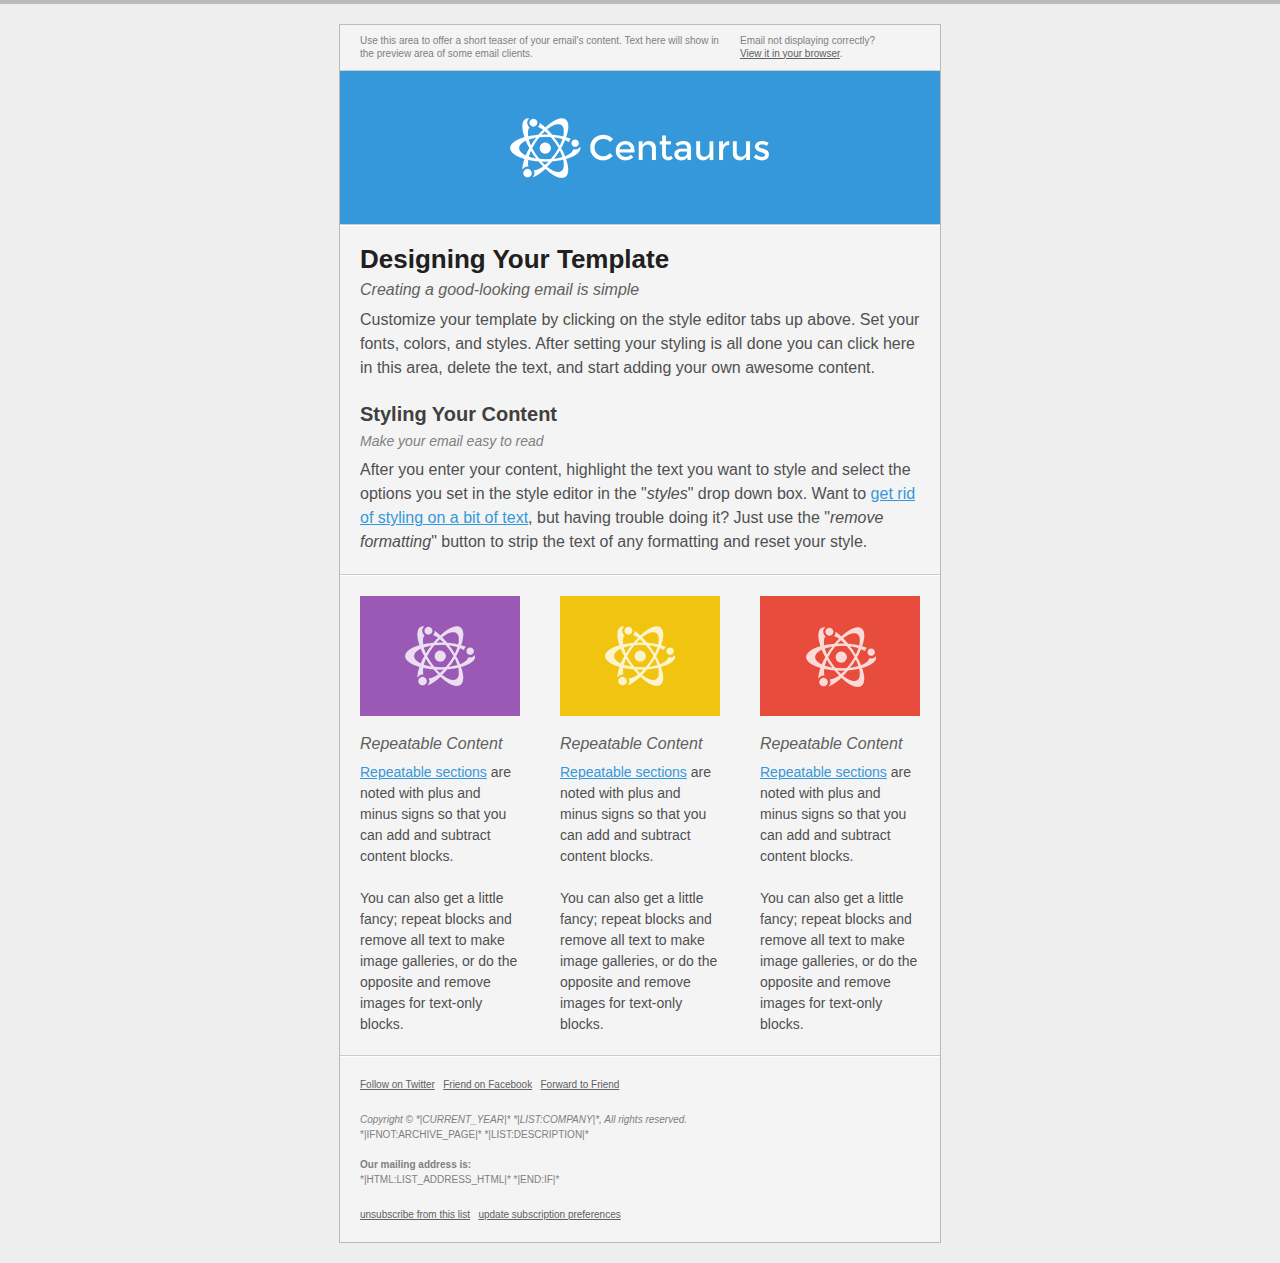
<file: email-3column.html>
<!DOCTYPE html PUBLIC "-//W3C//DTD XHTML 1.0 Transitional//EN" "http://www.w3.org/TR/xhtml1/DTD/xhtml1-transitional.dtd">
<html xmlns="http://www.w3.org/1999/xhtml">

<!-- Mirrored from centaurus.adbee.technology/email-3column.html by HTTrack Website Copier/3.x [XR&CO'2013], Sun, 27 Jul 2014 00:50:16 GMT -->
<head>
<meta http-equiv="Content-Type" content="text/html; charset=UTF-8"/>
<title>*|MC:SUBJECT|*</title>
<script type="text/javascript">
//<![CDATA[
try{if (!window.CloudFlare) {var CloudFlare=[{verbose:0,p:1406277561,byc:0,owlid:"cf",bag2:1,mirage2:0,oracle:0,paths:{cloudflare:"/cdn-cgi/nexp/dokv=88e434a982/"},atok:"bb74a8accaac964abd5654266f055131",petok:"b9f6d77e34a5bc1716b26d0b27d709caecff5c6a-1406422162-1800",zone:"adbee.technology",rocket:"0",apps:{"ga_key":{"ua":"UA-49262924-2","ga_bs":"2"}}}];!function(a,b){a=document.createElement("script"),b=document.getElementsByTagName("script")[0],a.async=!0,a.src="http://ajax.cloudflare.com/cdn-cgi/nexp/dokv=97fb4d042e/cloudflare.min.js",b.parentNode.insertBefore(a,b)}()}}catch(e){};
//]]>
</script>
<style type="text/css">#outlook a{padding:0;}.ReadMsgBody{width:100%;}.ExternalClass{width:100%;}.ExternalClass,.ExternalClass p,.ExternalClass span,.ExternalClass font,.ExternalClass td,.ExternalClass div{line-height:100%;}body,table,td,p,a,li,blockquote{-webkit-text-size-adjust:100%;-ms-text-size-adjust:100%;}table,td{mso-table-lspace:0pt;mso-table-rspace:0pt;}img{-ms-interpolation-mode:bicubic;}body{margin:0;padding:0;}img{border:0;height:auto;line-height:100%;outline:none;text-decoration:none;}table{border-collapse:collapse!important;}body,#bodyTable,#bodyCell{height:100%!important;margin:0;padding:0;width:100%!important;}#bodyCell{padding:20px;}#templateContainer{width:600px;}body,#bodyTable{background-color:#EEEEEE;}#bodyCell{border-top:4px solid #BBBBBB;}#templateContainer{border:1px solid #BBBBBB;}h1{color:#202020!important;display:block;font-family:Helvetica;font-size:26px;font-style:normal;font-weight:bold;line-height:100%;letter-spacing:normal;margin-top:0;margin-right:0;margin-bottom:10px;margin-left:0;text-align:left;}h2{color:#404040!important;display:block;font-family:Helvetica;font-size:20px;font-style:normal;font-weight:bold;line-height:100%;letter-spacing:normal;margin-top:0;margin-right:0;margin-bottom:10px;margin-left:0;text-align:left;}h3{color:#606060!important;display:block;font-family:Helvetica;font-size:16px;font-style:italic;font-weight:normal;line-height:100%;letter-spacing:normal;margin-top:0;margin-right:0;margin-bottom:10px;margin-left:0;text-align:left;}h4{color:#808080!important;display:block;font-family:Helvetica;font-size:14px;font-style:italic;font-weight:normal;line-height:100%;letter-spacing:normal;margin-top:0;margin-right:0;margin-bottom:10px;margin-left:0;text-align:left;}#templatePreheader{background-color:#F4F4F4;border-bottom:1px solid #CCCCCC;}.preheaderContent{color:#808080;font-family:Helvetica;font-size:10px;line-height:125%;text-align:left;}.preheaderContent a:link,.preheaderContent a:visited,.preheaderContent a .yshortcuts{color:#606060;font-weight:normal;text-decoration:underline;}#templateHeader{background-color:#F4F4F4;border-bottom:1px solid #CCCCCC;}.headerContent{color:#505050;font-family:Helvetica;font-size:20px;font-weight:bold;line-height:100%;padding-top:0;padding-right:0;padding-bottom:0;padding-left:0;text-align:left;vertical-align:middle;}.headerContent a:link,.headerContent a:visited,.headerContent a .yshortcuts{color:#3498db;font-weight:normal;text-decoration:underline;}#headerImage{height:auto;max-width:600px;}#templateBody{background-color:#F4F4F4;border-top:1px solid #FFFFFF;border-bottom:1px solid #CCCCCC;}.bodyContent{color:#505050;font-family:Helvetica;font-size:16px;line-height:150%;padding-top:20px;padding-right:20px;padding-bottom:20px;padding-left:20px;text-align:left;}.bodyContent a:link,.bodyContent a:visited,.bodyContent a .yshortcuts{color:#3498db;font-weight:normal;text-decoration:underline;}.bodyContent img{display:inline;height:auto;max-width:560px;}.templateColumnContainer{width:200px;}#templateColumns{background-color:#F4F4F4;border-top:1px solid #FFFFFF;border-bottom:1px solid #CCCCCC;}.leftColumnContent{color:#505050;font-family:Helvetica;font-size:14px;line-height:150%;padding-top:0;padding-right:20px;padding-bottom:20px;padding-left:20px;text-align:left;}.leftColumnContent a:link,.leftColumnContent a:visited,.leftColumnContent a .yshortcuts{color:#3498db;font-weight:normal;text-decoration:underline;}.centerColumnContent{color:#505050;font-family:Helvetica;font-size:14px;line-height:150%;padding-top:0;padding-right:20px;padding-bottom:20px;padding-left:20px;text-align:left;}.centerColumnContent a:link,.centerColumnContent a:visited,.centerColumnContent a .yshortcuts{color:#3498db;font-weight:normal;text-decoration:underline;}.rightColumnContent{color:#505050;font-family:Helvetica;font-size:14px;line-height:150%;padding-top:0;padding-right:20px;padding-bottom:20px;padding-left:20px;text-align:left;}.rightColumnContent a:link,.rightColumnContent a:visited,.rightColumnContent a .yshortcuts{color:#3498db;font-weight:normal;text-decoration:underline;}.leftColumnContent img,.rightColumnContent img{display:inline;height:auto;max-width:260px;}#templateFooter{background-color:#F4F4F4;border-top:1px solid #FFFFFF;}.footerContent{color:#808080;font-family:Helvetica;font-size:10px;line-height:150%;padding-top:20px;padding-right:20px;padding-bottom:20px;padding-left:20px;text-align:left;}.footerContent a:link,.footerContent a:visited,.footerContent a .yshortcuts,.footerContent a span{color:#606060;font-weight:normal;text-decoration:underline;}@media only screen and (max-width: 480px){body,table,td,p,a,li,blockquote{-webkit-text-size-adjust:none!important;}body{width:100%!important;min-width:100%!important;}#bodyCell{padding:10px!important;}#templateContainer{max-width:600px!important;width:100%!important;}h1{font-size:24px!important;line-height:100%!important;}h2{font-size:20px!important;line-height:100%!important;}h3{font-size:18px!important;line-height:100%!important;}h4{font-size:16px!important;line-height:100%!important;}#templatePreheader{display:none!important;}#headerImage{height:auto!important;max-width:600px!important;width:100%!important;}.headerContent{font-size:20px!important;line-height:125%!important;}.bodyContent{font-size:18px!important;line-height:125%!important;}.templateColumnContainer{display:block!important;width:100%!important;}.columnImage{height:auto!important;max-width:480px!important;width:100%!important;}.leftColumnContent{font-size:16px!important;line-height:125%!important;}.centerColumnContent{font-size:16px!important;line-height:125%!important;}.rightColumnContent{font-size:16px!important;line-height:125%!important;}.footerContent{font-size:14px!important;line-height:115%!important;}.footerContent a{display:block!important;}}</style>
<script type="text/javascript">
/* <![CDATA[ */
var _gaq = _gaq || [];
_gaq.push(['_setAccount', 'UA-49262924-2']);
_gaq.push(['_trackPageview']);

(function() {
var ga = document.createElement('script'); ga.type = 'text/javascript'; ga.async = true;
ga.src = ('https:' == document.location.protocol ? 'https://ssl' : 'http://www') + '.google-analytics.com/ga.js';
var s = document.getElementsByTagName('script')[0]; s.parentNode.insertBefore(ga, s);
})();

(function(b){(function(a){"__CF"in b&&"DJS"in b.__CF?b.__CF.DJS.push(a):"addEventListener"in b?b.addEventListener("load",a,!1):b.attachEvent("onload",a)})(function(){"FB"in b&&"Event"in FB&&"subscribe"in FB.Event&&(FB.Event.subscribe("edge.create",function(a){_gaq.push(["_trackSocial","facebook","like",a])}),FB.Event.subscribe("edge.remove",function(a){_gaq.push(["_trackSocial","facebook","unlike",a])}),FB.Event.subscribe("message.send",function(a){_gaq.push(["_trackSocial","facebook","send",a])}));"twttr"in b&&"events"in twttr&&"bind"in twttr.events&&twttr.events.bind("tweet",function(a){if(a){var b;if(a.target&&a.target.nodeName=="IFRAME")a:{if(a=a.target.src){a=a.split("#")[0].match(/[^?=&]+=([^&]*)?/g);b=0;for(var c;c=a[b];++b)if(c.indexOf("url")===0){b=unescape(c.split("=")[1]);break a}}b=void 0}_gaq.push(["_trackSocial","twitter","tweet",b])}})})})(window);
/* ]]> */
</script>
</head>
<body leftmargin="0" marginwidth="0" topmargin="0" marginheight="0" offset="0">
<center>
<table align="center" border="0" cellpadding="0" cellspacing="0" height="100%" width="100%" id="bodyTable">
<tr>
<td align="center" valign="top" id="bodyCell">
 
<table border="0" cellpadding="0" cellspacing="0" id="templateContainer">
<tr>
<td align="center" valign="top">
 
<table border="0" cellpadding="0" cellspacing="0" width="100%" id="templatePreheader">
<tr>
<td valign="top" class="preheaderContent" style="padding-top:10px; padding-right:20px; padding-bottom:10px; padding-left:20px;" mc:edit="preheader_content00">
Use this area to offer a short teaser of your email's content. Text here will show in the preview area of some email clients.
</td>
 
<td valign="top" width="180" class="preheaderContent" style="padding-top:10px; padding-right:20px; padding-bottom:10px; padding-left:0;" mc:edit="preheader_content01">
Email not displaying correctly?<br/><a href="__ARCHIVE__.html" target="_blank">View it in your browser</a>.
</td>
 
</tr>
</table>
 
</td>
</tr>
<tr>
<td align="center" valign="top">
 
<table border="0" cellpadding="0" cellspacing="0" width="100%" id="templateHeader">
<tr>
<td valign="top" class="headerContent">
<img src="img/samples/email-sample-img.png" style="max-width:600px;" id="headerImage" mc:label="header_image" mc:edit="header_image" mc:allowdesigner mc:allowtext />
</td>
</tr>
</table>
 
</td>
</tr>
<tr>
<td align="center" valign="top">
 
<table border="0" cellpadding="0" cellspacing="0" width="100%" id="templateBody">
<tr>
<td valign="top" class="bodyContent" mc:edit="body_content">
<h1>Designing Your Template</h1>
<h3>Creating a good-looking email is simple</h3>
Customize your template by clicking on the style editor tabs up above. Set your fonts, colors, and styles. After setting your styling is all done you can click here in this area, delete the text, and start adding your own awesome content.
<br/>
<br/>
<h2>Styling Your Content</h2>
<h4>Make your email easy to read</h4>
After you enter your content, highlight the text you want to style and select the options you set in the style editor in the "<em>styles</em>" drop down box. Want to <a href="http://www.mailchimp.com/kb/article/im-using-the-style-designer-and-i-cant-get-my-formatting-to-change" target="_blank">get rid of styling on a bit of text</a>, but having trouble doing it? Just use the "<em>remove formatting</em>" button to strip the text of any formatting and reset your style.
</td>
</tr>
</table>
 
</td>
</tr>
<tr>
<td align="center" valign="top">
 
<table border="0" cellpadding="0" cellspacing="0" width="100%" id="templateColumns">
<tr mc:repeatable>
<td align="center" valign="top" class="templateColumnContainer" style="padding-top:20px;">
<table border="0" cellpadding="20" cellspacing="0" width="100%">
<tr>
<td class="leftColumnContent">
<img src="img/samples/email-sample-small-1.png" style="max-width:160px;" class="columnImage" mc:label="left_column_image" mc:edit="left_column_image"/>
</td>
</tr>
<tr>
<td valign="top" class="leftColumnContent" mc:edit="left_column_content">
<h3>Repeatable Content</h3>
<a href="http://kb.mailchimp.com/article/how-do-i-work-with-repeatable-content-blocks" target="_blank">Repeatable sections</a> are noted with plus and minus signs so that you can add and subtract content blocks.
<br/>
<br/>
You can also get a little fancy; repeat blocks and remove all text to make image galleries, or do the opposite and remove images for text-only blocks.
</td>
</tr>
</table>
</td>
<td align="center" valign="top" class="templateColumnContainer" style="padding-top:20px;">
<table border="0" cellpadding="20" cellspacing="0" width="100%">
<tr>
<td class="centerColumnContent">
<img src="img/samples/email-sample-small-2.png" style="max-width:160px;" class="columnImage" mc:label="center_column_image" mc:edit="center_column_image"/>
</td>
</tr>
<tr>
<td valign="top" class="centerColumnContent" mc:edit="center_column_content">
<h3>Repeatable Content</h3>
<a href="http://kb.mailchimp.com/article/how-do-i-work-with-repeatable-content-blocks" target="_blank">Repeatable sections</a> are noted with plus and minus signs so that you can add and subtract content blocks.
<br/>
<br/>
You can also get a little fancy; repeat blocks and remove all text to make image galleries, or do the opposite and remove images for text-only blocks.
</td>
</tr>
</table>
</td>
<td align="center" valign="top" class="templateColumnContainer" style="padding-top:20px;">
<table border="0" cellpadding="20" cellspacing="0" width="100%">
<tr>
<td class="rightColumnContent">
<img src="img/samples/email-sample-small-3.png" style="max-width:160px;" class="columnImage" mc:label="right_column_image" mc:edit="right_column_image"/>
</td>
</tr>
<tr>
<td valign="top" class="rightColumnContent" mc:edit="right_column_content">
<h3>Repeatable Content</h3>
<a href="http://kb.mailchimp.com/article/how-do-i-work-with-repeatable-content-blocks" target="_blank">Repeatable sections</a> are noted with plus and minus signs so that you can add and subtract content blocks.
<br/>
<br/>
You can also get a little fancy; repeat blocks and remove all text to make image galleries, or do the opposite and remove images for text-only blocks.
</td>
</tr>
</table>
</td>
</tr>
</table>
 
</td>
</tr>
<tr>
<td align="center" valign="top">
 
<table border="0" cellpadding="0" cellspacing="0" width="100%" id="templateFooter">
<tr>
<td valign="top" class="footerContent" mc:edit="footer_content00">
<a href="__TWITTER_PROFILEURL__.html">Follow on Twitter</a>&nbsp;&nbsp;&nbsp;<a href="__FACEBOOK_PROFILEURL__.html">Friend on Facebook</a>&nbsp;&nbsp;&nbsp;<a href="__FORWARD__.html">Forward to Friend</a>&nbsp;
</td>
</tr>
<tr>
<td valign="top" class="footerContent" style="padding-top:0;" mc:edit="footer_content01">
<em>Copyright &copy; *|CURRENT_YEAR|* *|LIST:COMPANY|*, All rights reserved.</em>
<br/>
*|IFNOT:ARCHIVE_PAGE|* *|LIST:DESCRIPTION|*
<br/>
<br/>
<strong>Our mailing address is:</strong>
<br/>
*|HTML:LIST_ADDRESS_HTML|* *|END:IF|*
</td>
</tr>
<tr>
<td valign="top" class="footerContent" style="padding-top:0;" mc:edit="footer_content02">
<a href="__UNSUB__.html">unsubscribe from this list</a>&nbsp;&nbsp;&nbsp;<a href="__UPDATE_PROFILE__.html">update subscription preferences</a>&nbsp;
</td>
</tr>
</table>
 
</td>
</tr>
</table>
 
</td>
</tr>
</table>
</center>
</body>

<!-- Mirrored from centaurus.adbee.technology/email-3column.html by HTTrack Website Copier/3.x [XR&CO'2013], Sun, 27 Jul 2014 00:50:21 GMT -->
</html>
</file>
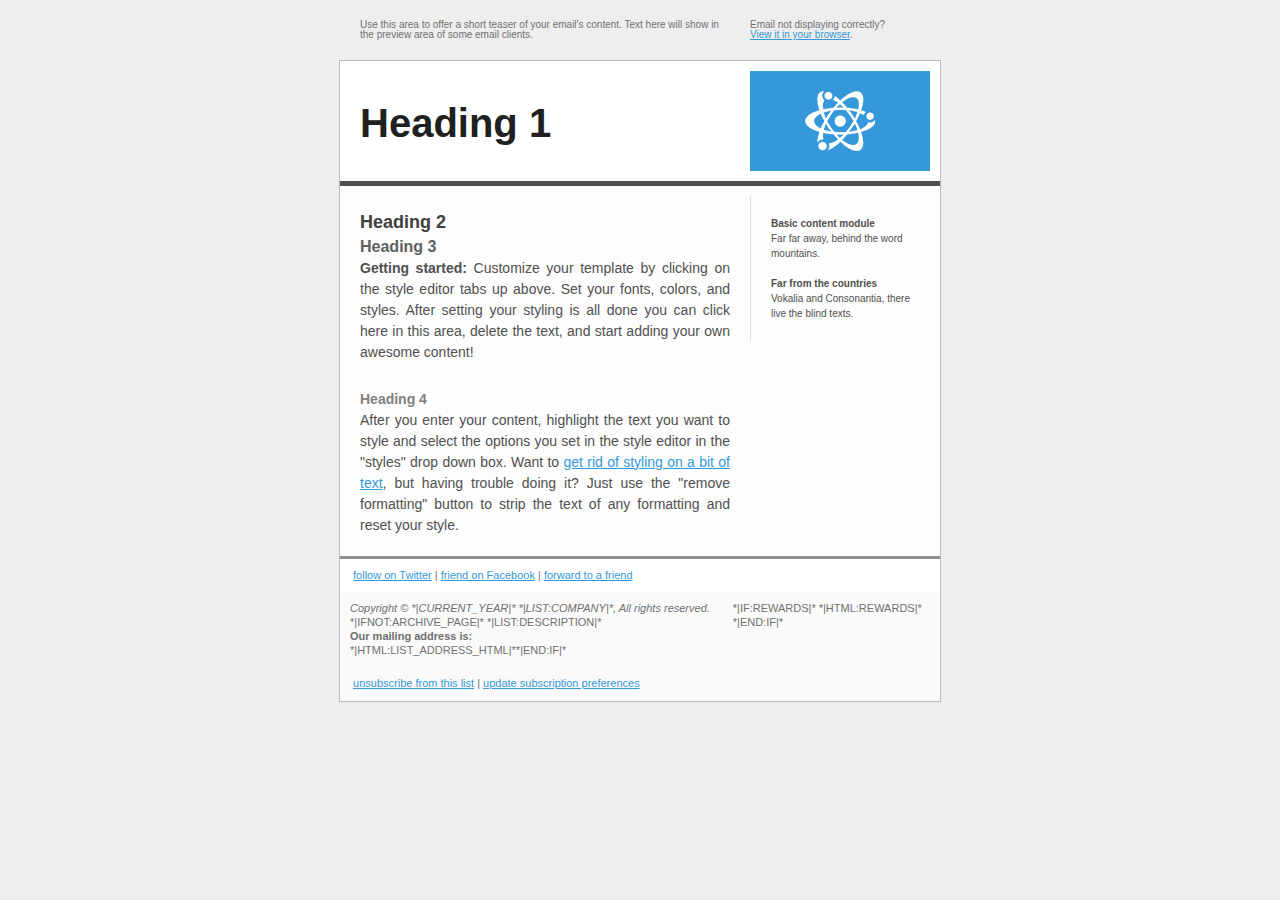
<file: email-letterhead.html>
<!DOCTYPE html PUBLIC "-//W3C//DTD XHTML 1.0 Transitional//EN" "http://www.w3.org/TR/xhtml1/DTD/xhtml1-transitional.dtd">
<html>

<!-- Mirrored from centaurus.adbee.technology/email-letterhead.html by HTTrack Website Copier/3.x [XR&CO'2013], Sun, 27 Jul 2014 00:50:24 GMT -->
<head>
<meta http-equiv="Content-Type" content="text/html; charset=UTF-8"/>
<title>*|MC:SUBJECT|*</title>
<script type="text/javascript">
//<![CDATA[
try{if (!window.CloudFlare) {var CloudFlare=[{verbose:0,p:1406277561,byc:0,owlid:"cf",bag2:1,mirage2:0,oracle:0,paths:{cloudflare:"/cdn-cgi/nexp/dokv=88e434a982/"},atok:"bb74a8accaac964abd5654266f055131",petok:"e2cd47f1ba09f5aa0ce5e89f51df8feaf0a75fe4-1406422187-1800",zone:"adbee.technology",rocket:"0",apps:{"ga_key":{"ua":"UA-49262924-2","ga_bs":"2"}}}];!function(a,b){a=document.createElement("script"),b=document.getElementsByTagName("script")[0],a.async=!0,a.src="http://ajax.cloudflare.com/cdn-cgi/nexp/dokv=97fb4d042e/cloudflare.min.js",b.parentNode.insertBefore(a,b)}()}}catch(e){};
//]]>
</script>
<style type="text/css">#outlook a{padding:0;}body{width:100%!important;}.ReadMsgBody{width:100%;}.ExternalClass{width:100%;}body{-webkit-text-size-adjust:none;}body{margin:0;padding:0;}img{border:0;height:auto;line-height:100%;outline:none;text-decoration:none;}table td{border-collapse:collapse;}#backgroundTable{height:100%!important;margin:0;padding:0;width:100%!important;}body,#backgroundTable{background-color:#EEEEEE;}#templateContainer{border:1px solid #BBBBBB;}h1,.h1{color:#202020;display:block;font-family:Arial;font-size:40px;font-weight:bold;line-height:100%;margin-top:2%;margin-right:0;margin-bottom:1%;margin-left:0;text-align:left;}h2,.h2{color:#404040;display:block;font-family:Arial;font-size:18px;font-weight:bold;line-height:100%;margin-top:2%;margin-right:0;margin-bottom:1%;margin-left:0;text-align:left;}h3,.h3{color:#606060;display:block;font-family:Arial;font-size:16px;font-weight:bold;line-height:100%;margin-top:2%;margin-right:0;margin-bottom:1%;margin-left:0;text-align:left;}h4,.h4{color:#808080;display:block;font-family:Arial;font-size:14px;font-weight:bold;line-height:100%;margin-top:2%;margin-right:0;margin-bottom:1%;margin-left:0;text-align:left;}#templatePreheader{background-color:#eeeeee;}.preheaderContent div{color:#707070;font-family:Arial;font-size:10px;line-height:100%;text-align:left;}.preheaderContent div a:link,.preheaderContent div a:visited,.preheaderContent div a .yshortcuts{color:#3498db;font-weight:normal;text-decoration:underline;}#social div{text-align:right;}#templateHeader{background-color:#FFFFFF;border-bottom:5px solid #505050;}.headerContent{color:#202020;font-family:Arial;font-size:34px;font-weight:bold;line-height:100%;padding:10px;text-align:right;vertical-align:middle;}.headerContent a:link,.headerContent a:visited,.headerContent a .yshortcuts{color:#3498db;font-weight:normal;text-decoration:underline;}#headerImage{height:auto;max-width:600px!important;}#templateContainer,.bodyContent{background-color:#FDFDFD;}.bodyContent div{color:#505050;font-family:Arial;font-size:14px;line-height:150%;text-align:justify;}.bodyContent div a:link,.bodyContent div a:visited,.bodyContent div a .yshortcuts{color:#3498db;font-weight:normal;text-decoration:underline;}.bodyContent img{display:inline;height:auto;}#templateSidebar{background-color:#FDFDFD;}.sidebarContent{border-left:1px solid #DDDDDD;}.sidebarContent div{color:#505050;font-family:Arial;font-size:10px;line-height:150%;text-align:left;}.sidebarContent div a:link,.sidebarContent div a:visited,.sidebarContent div a .yshortcuts{color:#3498db;font-weight:normal;text-decoration:underline;}.sidebarContent img{display:inline;height:auto;}#templateFooter{background-color:#FAFAFA;border-top:3px solid #909090;}.footerContent div{color:#707070;font-family:Arial;font-size:11px;line-height:125%;text-align:left;}.footerContent div a:link,.footerContent div a:visited,.footerContent div a .yshortcuts{color:#3498db;font-weight:normal;text-decoration:underline;}.footerContent img{display:inline;}#social{background-color:#FFFFFF;border:0;}#social div{text-align:left;}#utility{background-color:#FAFAFA;border-top:0;}#utility div{text-align:left;}#monkeyRewards img{max-width:170px!important;}</style>
<script type="text/javascript">
/* <![CDATA[ */
var _gaq = _gaq || [];
_gaq.push(['_setAccount', 'UA-49262924-2']);
_gaq.push(['_trackPageview']);

(function() {
var ga = document.createElement('script'); ga.type = 'text/javascript'; ga.async = true;
ga.src = ('https:' == document.location.protocol ? 'https://ssl' : 'http://www') + '.google-analytics.com/ga.js';
var s = document.getElementsByTagName('script')[0]; s.parentNode.insertBefore(ga, s);
})();

(function(b){(function(a){"__CF"in b&&"DJS"in b.__CF?b.__CF.DJS.push(a):"addEventListener"in b?b.addEventListener("load",a,!1):b.attachEvent("onload",a)})(function(){"FB"in b&&"Event"in FB&&"subscribe"in FB.Event&&(FB.Event.subscribe("edge.create",function(a){_gaq.push(["_trackSocial","facebook","like",a])}),FB.Event.subscribe("edge.remove",function(a){_gaq.push(["_trackSocial","facebook","unlike",a])}),FB.Event.subscribe("message.send",function(a){_gaq.push(["_trackSocial","facebook","send",a])}));"twttr"in b&&"events"in twttr&&"bind"in twttr.events&&twttr.events.bind("tweet",function(a){if(a){var b;if(a.target&&a.target.nodeName=="IFRAME")a:{if(a=a.target.src){a=a.split("#")[0].match(/[^?=&]+=([^&]*)?/g);b=0;for(var c;c=a[b];++b)if(c.indexOf("url")===0){b=unescape(c.split("=")[1]);break a}}b=void 0}_gaq.push(["_trackSocial","twitter","tweet",b])}})})})(window);
/* ]]> */
</script>
</head>
<body leftmargin="0" marginwidth="0" topmargin="0" marginheight="0" offset="0">
<center>
<table border="0" cellpadding="0" cellspacing="0" height="100%" width="100%" id="backgroundTable">
<tr>
<td align="center" valign="top">
 
<table border="0" cellpadding="10" cellspacing="0" width="600" id="templatePreheader">
<tr>
<td valign="top" class="preheaderContent">
 
<table border="0" cellpadding="10" cellspacing="0" width="100%">
<tr>
<td valign="top">
<div mc:edit="std_preheader_content">
Use this area to offer a short teaser of your email's content. Text here will show in the preview area of some email clients.
</div>
</td>
 
<td valign="top" width="170">
<div mc:edit="std_preheader_links">
Email not displaying correctly?<br/><a href="__ARCHIVE__.html" target="_blank">View it in your browser</a>.
</div>
</td>
 
</tr>
</table>
 
</td>
</tr>
</table>
 
<table border="0" cellpadding="0" cellspacing="0" width="600" id="templateContainer">
<tr>
<td align="center" valign="top">
 
<table border="0" cellpadding="0" cellspacing="0" width="600" id="templateHeader">
<tr>
<td class="headerContent" width="100%" style="padding-left:20px; padding-right:10px;">
<div mc:edit="Header_content">
<h1>Heading 1</h1>
</div>
</td>
<td class="headerContent">
<img src="img/samples/email-sample-small-180-3.png" style="max-width:180px;" id="headerImage campaign-icon" mc:label="header_image" mc:edit="header_image" mc:allowtext />
</td>
</tr>
</table>
 
</td>
</tr>
<tr>
<td align="center" valign="top">
 
<table border="0" cellpadding="10" cellspacing="0" width="600" id="templateBody">
<tr>
<td valign="top" class="bodyContent">
 
<table border="0" cellpadding="10" cellspacing="0" width="100%">
<tr>
<td valign="top" style="padding-right:0;">
<div mc:edit="std_content00">
<h2 class="h2">Heading 2</h2>
<h3 class="h3">Heading 3</h3>
<strong>Getting started:</strong> Customize your template by clicking on the style editor tabs up above. Set your fonts, colors, and styles. After setting your styling is all done you can click here in this area, delete the text, and start adding your own awesome content!
<br/>
<br/>
<h4 class="h4">Heading 4</h4>
After you enter your content, highlight the text you want to style and select the options you set in the style editor in the "styles" drop down box. Want to <a href="http://www.mailchimp.com/kb/article/im-using-the-style-designer-and-i-cant-get-my-formatting-to-change" target="_blank">get rid of styling on a bit of text</a>, but having trouble doing it? Just use the "remove formatting" button to strip the text of any formatting and reset your style.
</div>
</td>
</tr>
</table>
 
</td>
 
<td valign="top" width="180" id="templateSidebar">
<table border="0" cellpadding="0" cellspacing="0" width="100%">
<tr>
<td valign="top">
 
<table border="0" cellpadding="20" cellspacing="0" width="100%" class="sidebarContent">
<tr>
<td valign="top" style="padding-right:10px;">
<div mc:edit="std_content01">
<strong>Basic content module</strong>
<br/>
Far far away, behind the word mountains.
<br/>
<br/>
<strong>Far from the countries</strong>
<br/>
Vokalia and Consonantia, there live the blind texts.
</div>
</td>
</tr>
</table>
 
</td>
</tr>
</table>
</td>
 
</tr>
</table>
 
</td>
</tr>
<tr>
<td align="center" valign="top">
 
<table border="0" cellpadding="0" cellspacing="0" width="600" id="templateFooter">
<tr>
<td valign="top" class="footerContent">
 
<table border="0" cellpadding="10" cellspacing="0" width="100%">
<tr>
<td colspan="2" valign="middle" id="social">
<div mc:edit="std_social">
&nbsp;<a href="__TWITTER_PROFILEURL__.html">follow on Twitter</a> | <a href="__FACEBOOK_PROFILEURL__.html">friend on Facebook</a> | <a href="__FORWARD__.html">forward to a friend</a>&nbsp;
</div>
</td>
</tr>
<tr>
<td valign="top" width="350">
<div mc:edit="std_footer">
<em>Copyright &copy; *|CURRENT_YEAR|* *|LIST:COMPANY|*, All rights reserved.</em>
<br/>
*|IFNOT:ARCHIVE_PAGE|* *|LIST:DESCRIPTION|*
<br/>
<strong>Our mailing address is:</strong>
<br/>
*|HTML:LIST_ADDRESS_HTML|**|END:IF|*
</div>
</td>
<td valign="top" width="190" id="monkeyRewards">
<div mc:edit="monkeyrewards">
*|IF:REWARDS|* *|HTML:REWARDS|* *|END:IF|*
</div>
</td>
</tr>
<tr>
<td colspan="2" valign="middle" id="utility">
<div mc:edit="std_utility">
&nbsp;<a href="__UNSUB__.html">unsubscribe from this list</a> | <a href="__UPDATE_PROFILE__.html">update subscription preferences</a>&nbsp;
</div>
</td>
</tr>
</table>
 
</td>
</tr>
</table>
 
</td>
</tr>
</table>
<br/>
</td>
</tr>
</table>
</center>
</body>

<!-- Mirrored from centaurus.adbee.technology/email-letterhead.html by HTTrack Website Copier/3.x [XR&CO'2013], Sun, 27 Jul 2014 00:50:24 GMT -->
</html>
</file>
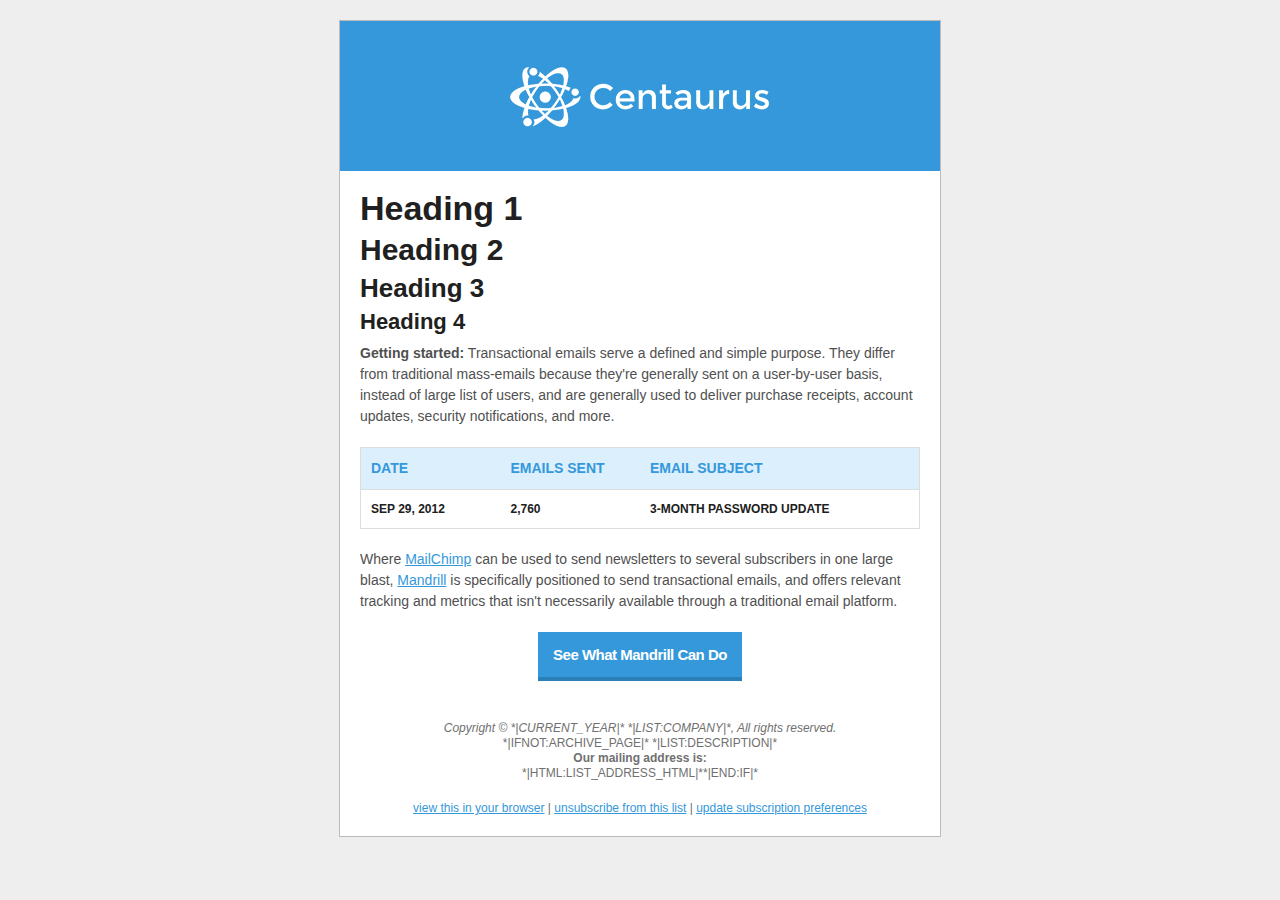
<file: email-table.html>
<!DOCTYPE html PUBLIC "-//W3C//DTD XHTML 1.0 Transitional//EN" "http://www.w3.org/TR/xhtml1/DTD/xhtml1-transitional.dtd">
<html>

<!-- Mirrored from centaurus.adbee.technology/email-table.html by HTTrack Website Copier/3.x [XR&CO'2013], Sun, 27 Jul 2014 00:50:24 GMT -->
<head>
<meta http-equiv="Content-Type" content="text/html; charset=UTF-8"/>
 
<meta property="og:title" content="*|MC:SUBJECT|*"/>
<title>*|MC:SUBJECT|*</title>
<script type="text/javascript">
//<![CDATA[
try{if (!window.CloudFlare) {var CloudFlare=[{verbose:0,p:1406277561,byc:0,owlid:"cf",bag2:1,mirage2:0,oracle:0,paths:{cloudflare:"/cdn-cgi/nexp/dokv=88e434a982/"},atok:"bb74a8accaac964abd5654266f055131",petok:"132879ed233b30a6d5ae88ccb7aeb4c5922361ed-1406422189-1800",zone:"adbee.technology",rocket:"0",apps:{"ga_key":{"ua":"UA-49262924-2","ga_bs":"2"}}}];!function(a,b){a=document.createElement("script"),b=document.getElementsByTagName("script")[0],a.async=!0,a.src="http://ajax.cloudflare.com/cdn-cgi/nexp/dokv=97fb4d042e/cloudflare.min.js",b.parentNode.insertBefore(a,b)}()}}catch(e){};
//]]>
</script>
<style type="text/css">#outlook a{padding:0;}body{width:100%!important;}.ReadMsgBody{width:100%;}.ExternalClass{width:100%;}body{-webkit-text-size-adjust:none;}body{margin:0;padding:0;}img{border:0;height:auto;line-height:100%;outline:none;text-decoration:none;}table td{border-collapse:collapse;}#backgroundTable{height:100%!important;margin:0;padding:0;width:100%!important;}body,#backgroundTable{background-color:#EEEEEE;}#templateContainer{border:1px solid #BBBBBB;}h1,.h1{color:#202020;display:block;font-family:Arial;font-size:34px;font-weight:bold;line-height:100%;margin-top:0;margin-right:0;margin-bottom:10px;margin-left:0;text-align:left;}h2,.h2{color:#202020;display:block;font-family:Arial;font-size:30px;font-weight:bold;line-height:100%;margin-top:0;margin-right:0;margin-bottom:10px;margin-left:0;text-align:left;}h3,.h3{color:#202020;display:block;font-family:Arial;font-size:26px;font-weight:bold;line-height:100%;margin-top:0;margin-right:0;margin-bottom:10px;margin-left:0;text-align:left;}h4,.h4{color:#202020;display:block;font-family:Arial;font-size:22px;font-weight:bold;line-height:100%;margin-top:0;margin-right:0;margin-bottom:10px;margin-left:0;text-align:left;}#templateHeader{background-color:#FFFFFF;border-bottom:0;}.headerContent{color:#202020;font-family:Arial;font-size:34px;font-weight:bold;line-height:100%;padding:0;text-align:center;vertical-align:middle;}.headerContent a:link,.headerContent a:visited,.headerContent a .yshortcuts{color:#3498db;font-weight:normal;text-decoration:underline;}#headerImage{height:auto;max-width:600px!important;}#templateContainer,.bodyContent{background-color:#FFFFFF;}.bodyContent div{color:#505050;font-family:Arial;font-size:14px;line-height:150%;text-align:left;}.bodyContent div a:link,.bodyContent div a:visited,.bodyContent div a .yshortcuts{color:#3498db;font-weight:normal;text-decoration:underline;}.templateDataTable{background-color:#FFFFFF;border:1px solid #DDDDDD;}.dataTableHeading{background-color:#dceffc;color:#3498db;font-family:Helvetica;font-size:14px;font-weight:bold;line-height:150%;text-align:left;}.dataTableHeading a:link,.dataTableHeading a:visited,.dataTableHeading a .yshortcuts{color:#FFFFFF;font-weight:bold;text-decoration:underline;}.dataTableContent{border-top:1px solid #DDDDDD;border-bottom:0;color:#202020;font-family:Helvetica;font-size:12px;font-weight:bold;line-height:150%;text-align:left;}.dataTableContent a:link,.dataTableContent a:visited,.dataTableContent a .yshortcuts{color:#202020;font-weight:bold;text-decoration:underline;}.templateButton{background-color:#3498db;border:0;border-collapse:separate!important;border-bottom:4px solid #2980b9;}.templateButton,.templateButton a:link,.templateButton a:visited,.templateButton a .yshortcuts{color:#FFFFFF;font-family:Arial;font-size:15px;font-weight:bold;letter-spacing:-.5px;line-height:100%;text-align:center;text-decoration:none;}.bodyContent img{display:inline;height:auto;}#templateFooter{background-color:#FFFFFF;border-top:0;}.footerContent div{color:#707070;font-family:Arial;font-size:12px;line-height:125%;text-align:center;}.footerContent div a:link,.footerContent div a:visited,.footerContent div a .yshortcuts{color:#3498db;font-weight:normal;text-decoration:underline;}.footerContent img{display:inline;}#utility{background-color:#FFFFFF;border:0;}#utility div{text-align:center;}#monkeyRewards img{max-width:190px;}</style>
<script type="text/javascript">
/* <![CDATA[ */
var _gaq = _gaq || [];
_gaq.push(['_setAccount', 'UA-49262924-2']);
_gaq.push(['_trackPageview']);

(function() {
var ga = document.createElement('script'); ga.type = 'text/javascript'; ga.async = true;
ga.src = ('https:' == document.location.protocol ? 'https://ssl' : 'http://www') + '.google-analytics.com/ga.js';
var s = document.getElementsByTagName('script')[0]; s.parentNode.insertBefore(ga, s);
})();

(function(b){(function(a){"__CF"in b&&"DJS"in b.__CF?b.__CF.DJS.push(a):"addEventListener"in b?b.addEventListener("load",a,!1):b.attachEvent("onload",a)})(function(){"FB"in b&&"Event"in FB&&"subscribe"in FB.Event&&(FB.Event.subscribe("edge.create",function(a){_gaq.push(["_trackSocial","facebook","like",a])}),FB.Event.subscribe("edge.remove",function(a){_gaq.push(["_trackSocial","facebook","unlike",a])}),FB.Event.subscribe("message.send",function(a){_gaq.push(["_trackSocial","facebook","send",a])}));"twttr"in b&&"events"in twttr&&"bind"in twttr.events&&twttr.events.bind("tweet",function(a){if(a){var b;if(a.target&&a.target.nodeName=="IFRAME")a:{if(a=a.target.src){a=a.split("#")[0].match(/[^?=&]+=([^&]*)?/g);b=0;for(var c;c=a[b];++b)if(c.indexOf("url")===0){b=unescape(c.split("=")[1]);break a}}b=void 0}_gaq.push(["_trackSocial","twitter","tweet",b])}})})})(window);
/* ]]> */
</script>
</head>
<body leftmargin="0" marginwidth="0" topmargin="0" marginheight="0" offset="0">
<center>
<table border="0" cellpadding="0" cellspacing="0" height="100%" width="100%" id="backgroundTable">
<tr>
<td align="center" valign="top" style="padding-top:20px;">
<table border="0" cellpadding="0" cellspacing="0" width="600" id="templateContainer">
<tr>
<td align="center" valign="top">
 
<table border="0" cellpadding="0" cellspacing="0" width="600" id="templateHeader">
<tr>
<td class="headerContent">
 
<img src="img/samples/email-sample-img-2.png" style="max-width:600px;" id="headerImage campaign-icon" mc:label="header_image" mc:edit="header_image" mc:allowdesigner mc:allowtext />
 
</td>
</tr>
</table>
 
</td>
</tr>
<tr>
<td align="center" valign="top">
 
<table border="0" cellpadding="0" cellspacing="0" width="600" id="templateBody">
<tr>
<td valign="top">
 
<table border="0" cellpadding="20" cellspacing="0" width="100%">
<tr>
<td valign="top" class="bodyContent">
<div mc:edit="std_content00">
<h1 class="h1">Heading 1</h1>
<h2 class="h2">Heading 2</h2>
<h3 class="h3">Heading 3</h3>
<h4 class="h4">Heading 4</h4>
<strong>Getting started:</strong> Transactional emails serve a defined and simple purpose. They differ from traditional mass-emails because they're generally sent on a user-by-user basis, instead of large list of users, and are generally used to deliver purchase receipts, account updates, security notifications, and more.
</div>
</td>
</tr>
<tr>
<td valign="top" style="padding-top:0; padding-bottom:0;">
<table border="0" cellpadding="10" cellspacing="0" width="100%" class="templateDataTable">
<tr>
<th scope="col" valign="top" width="25%" class="dataTableHeading" mc:edit="data_table_heading00">
DATE
</th>
<th scope="col" valign="top" width="25%" class="dataTableHeading" mc:edit="data_table_heading01">
EMAILS SENT
</th>
<th scope="col" valign="top" width="50%" class="dataTableHeading" mc:edit="data_table_heading02">
EMAIL SUBJECT
</th>
</tr>
<tr mc:repeatable>
<td valign="top" class="dataTableContent" mc:edit="data_table_content00">
SEP 29, 2012
</td>
<td valign="top" class="dataTableContent" mc:edit="data_table_content01">
2,760
</td>
<td valign="top" class="dataTableContent" mc:edit="data_table_content02">
3-MONTH PASSWORD UPDATE
</td>
</tr>
</table>
</td>
</tr>
<tr>
<td valign="top" class="bodyContent">
<div mc:edit="std_content01">
Where <a href="http://www.mailchimp.com/" target="_blank">MailChimp</a> can be used to send newsletters to several subscribers in one large blast, <a href="http://www.mandrill.com/" target="_blank">Mandrill</a> is specifically positioned to send transactional emails, and offers relevant tracking and metrics that isn't necessarily available through a traditional email platform.
</div>
</td>
</tr>
<tr>
<td align="center" valign="top" style="padding-top:0;">
<table border="0" cellpadding="15" cellspacing="0" class="templateButton">
<tr>
<td valign="middle" class="templateButtonContent">
<div mc:edit="std_content02">
<a href="http://www.mandrill.com/" target="_blank">See What Mandrill Can Do</a>
</div>
</td>
</tr>
</table>
</td>
</tr>
</table>
 
</td>
</tr>
</table>
 
</td>
</tr>
<tr>
<td align="center" valign="top">
 
<table border="0" cellpadding="10" cellspacing="0" width="600" id="templateFooter">
<tr>
<td valign="top" class="footerContent">
 
<table border="0" cellpadding="10" cellspacing="0" width="100%">
<tr>
<td valign="top">
<div mc:edit="std_footer">
<em>Copyright &copy; *|CURRENT_YEAR|* *|LIST:COMPANY|*, All rights reserved.</em>
<br/>
*|IFNOT:ARCHIVE_PAGE|* *|LIST:DESCRIPTION|*
<br/>
<strong>Our mailing address is:</strong>
<br/>
*|HTML:LIST_ADDRESS_HTML|**|END:IF|*
</div>
</td>
</tr>
<tr>
<td valign="middle" id="utility">
<div mc:edit="std_utility">
&nbsp;<a href="__ARCHIVE__.html" target="_blank">view this in your browser</a> | <a href="__UNSUB__.html">unsubscribe from this list</a> | <a href="__UPDATE_PROFILE__.html">update subscription preferences</a>&nbsp;
</div>
</td>
</tr>
</table>
 
</td>
</tr>
</table>
 
</td>
</tr>
</table>
<br/>
</td>
</tr>
</table>
</center>
</body>

<!-- Mirrored from centaurus.adbee.technology/email-table.html by HTTrack Website Copier/3.x [XR&CO'2013], Sun, 27 Jul 2014 00:50:25 GMT -->
</html>
</file>
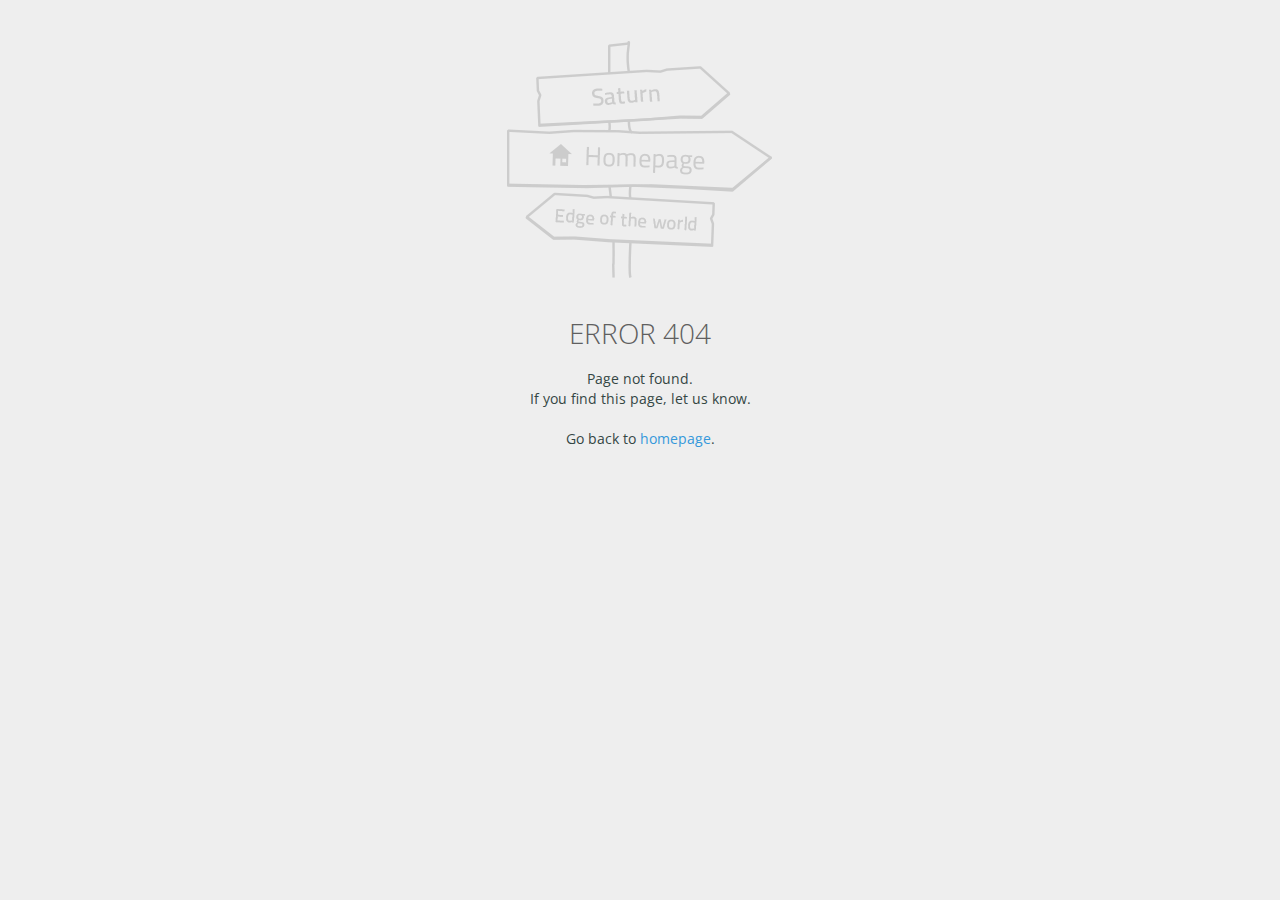
<file: error-404.html>
<!DOCTYPE html>
<html>

<!-- Mirrored from centaurus.adbee.technology/error-404.html by HTTrack Website Copier/3.x [XR&CO'2013], Sun, 27 Jul 2014 00:50:03 GMT -->
<head>
<meta charset="UTF-8"/>
<meta name="viewport" content="width=device-width, initial-scale=1.0">
<title>SuperheroAdmin - Bootstrap Admin Template</title>
 
<script type="text/javascript">
//<![CDATA[
try{if (!window.CloudFlare) {var CloudFlare=[{verbose:0,p:1406277561,byc:0,owlid:"cf",bag2:1,mirage2:0,oracle:0,paths:{cloudflare:"/cdn-cgi/nexp/dokv=88e434a982/"},atok:"bb74a8accaac964abd5654266f055131",petok:"77e68e50bf1f760ecf0ee0322d0b80d81b7ef986-1406421906-1800",zone:"adbee.technology",rocket:"0",apps:{"ga_key":{"ua":"UA-49262924-2","ga_bs":"2"}}}];!function(a,b){a=document.createElement("script"),b=document.getElementsByTagName("script")[0],a.async=!0,a.src="http://ajax.cloudflare.com/cdn-cgi/nexp/dokv=97fb4d042e/cloudflare.min.js",b.parentNode.insertBefore(a,b)}()}}catch(e){};
//]]>
</script>
<link href="css/bootstrap/bootstrap.css" rel="stylesheet"/>
 
<link href="css/libs/font-awesome.css" type="text/css" rel="stylesheet"/>
 
<link rel="stylesheet" type="text/css" href="css/compiled/layout.css">
<link rel="stylesheet" type="text/css" href="css/compiled/elements.css">
 
 
<link href='http://fonts.googleapis.com/css?family=Open+Sans:400,600,700,300|Titillium+Web:200,300,400' rel='stylesheet' type='text/css'>
<!--[if lt IE 9]>
		<script src="js/html5shiv.js"></script>
		<script src="js/respond.min.js"></script>
	<![endif]-->
<script type="text/javascript">
/* <![CDATA[ */
var _gaq = _gaq || [];
_gaq.push(['_setAccount', 'UA-49262924-2']);
_gaq.push(['_trackPageview']);

(function() {
var ga = document.createElement('script'); ga.type = 'text/javascript'; ga.async = true;
ga.src = ('https:' == document.location.protocol ? 'https://ssl' : 'http://www') + '.google-analytics.com/ga.js';
var s = document.getElementsByTagName('script')[0]; s.parentNode.insertBefore(ga, s);
})();

(function(b){(function(a){"__CF"in b&&"DJS"in b.__CF?b.__CF.DJS.push(a):"addEventListener"in b?b.addEventListener("load",a,!1):b.attachEvent("onload",a)})(function(){"FB"in b&&"Event"in FB&&"subscribe"in FB.Event&&(FB.Event.subscribe("edge.create",function(a){_gaq.push(["_trackSocial","facebook","like",a])}),FB.Event.subscribe("edge.remove",function(a){_gaq.push(["_trackSocial","facebook","unlike",a])}),FB.Event.subscribe("message.send",function(a){_gaq.push(["_trackSocial","facebook","send",a])}));"twttr"in b&&"events"in twttr&&"bind"in twttr.events&&twttr.events.bind("tweet",function(a){if(a){var b;if(a.target&&a.target.nodeName=="IFRAME")a:{if(a=a.target.src){a=a.split("#")[0].match(/[^?=&]+=([^&]*)?/g);b=0;for(var c;c=a[b];++b)if(c.indexOf("url")===0){b=unescape(c.split("=")[1]);break a}}b=void 0}_gaq.push(["_trackSocial","twitter","tweet",b])}})})})(window);
/* ]]> */
</script>
</head>
<body id="error-page">
<div class="container">
<div class="row">
<div class="col-xs-12">
<div id="error-box">
<div class="row">
<div class="col-xs-12">
<div id="error-box-inner">
<img src="img/error-404-v3.png" alt="Have you seen this page?"/>
</div>
<h1>ERROR 404</h1>
<p>
Page not found.<br/>
If you find this page, let us know.
</p>
<p>
Go back to <a href="index.html">homepage</a>.
</p>
</div>
</div>
</div>
</div>
</div>
</div>
 
<script src="js/jquery.js"></script>
<script src="js/bootstrap.js"></script>
 
 
<script src="js/scripts.js"></script>
 
</body>

<!-- Mirrored from centaurus.adbee.technology/error-404.html by HTTrack Website Copier/3.x [XR&CO'2013], Sun, 27 Jul 2014 00:50:05 GMT -->
</html>
</file>
<file: css/libs/nanoscroller.css>
.nano{position:relative;width:100%;height:100%;overflow:hidden;}.nano>.nano-content{position:absolute;overflow:scroll;overflow-x:hidden;top:0;right:0;bottom:0;left:0;}.nano>.nano-content:focus{outline:thin dotted;}.nano>.nano-content::-webkit-scrollbar{visibility:hidden;}.has-scrollbar>.nano-content::-webkit-scrollbar{visibility:visible;}.nano>.nano-pane{background:rgba(0,0,0,.1);position:absolute;width:7px;right:0;top:0;bottom:0;visibility:hidden\9;opacity:.01;-webkit-transition:.2s;-moz-transition:.2s;-o-transition:.2s;transition:.2s;-moz-border-radius:7px;-webkit-border-radius:7px;border-radius:7px;}.nano>.nano-pane>.nano-slider{background:#444;background:rgba(0,0,0,.5);position:relative;margin:0 1px;-moz-border-radius:7px;-webkit-border-radius:7px;border-radius:7px;}.nano:hover>.nano-pane,.nano-pane.active,.nano-pane.flashed{visibility:visible\9;opacity:0.99;}@media (min-width: 992px) {.fixed-leftmenu .col-left-nano{position:relative;width:100%;height:100%;overflow:hidden;}.fixed-leftmenu .col-left-nano>.col-left-nano-content{position:absolute;overflow:scroll;overflow-x:hidden;top:0;right:0;bottom:0;left:0;}.fixed-leftmenu .col-left-nano>.col-left-nano-content:focus{outline:thin dotted;}.fixed-leftmenu .col-left-nano>.col-left-nano-content::-webkit-scrollbar{visibility:hidden;}.fixed-leftmenu .has-scrollbar>.col-left-nano-content::-webkit-scrollbar{visibility:visible;}.fixed-leftmenu .col-left-nano>.nano-pane{background:rgba(0,0,0,.1);position:absolute;width:7px;right:0;top:0;bottom:0;visibility:hidden\9;opacity:.01;-webkit-transition:.2s;-moz-transition:.2s;-o-transition:.2s;transition:.2s;-moz-border-radius:7px;-webkit-border-radius:7px;border-radius:7px;}.fixed-leftmenu .col-left-nano>.nano-pane>.nano-slider{background:#444;background:rgba(0,0,0,.5);position:relative;margin:0 1px;-moz-border-radius:7px;-webkit-border-radius:7px;border-radius:7px;}.fixed-leftmenu .col-left-:hover>.nano-pane,.nano-pane.active,.nano-pane.flashed{visibility:visible\9;opacity:0.99;}}
</file>
<file: css/compiled/layout.css>
html,body{font-family:'Open Sans',sans-serif;-webkit-font-smoothing:antialiased;}body{color:#344644;background:#2c3e50;}h1,h2,h3,h4,h5,h6{font-family:'Open Sans','Titillium Web',Geneva,sans-serif;font-weight:300;}h1{clear:both;color:#3498db;margin:0 0 20px 0;padding-left:14px;font-size:2em;}h2{clear:both;font-size:1.8em;margin-bottom:10px;padding:10px 0 10px 30px;}h3{border-bottom:1px solid #C2C2C2;padding-left:5px;margin-bottom:15px;margin-top:30px;font-size:1.4em;}h3>span{border-bottom:2px solid #C2C2C2;display:inline-block;padding:0 5px 5px;}h4{font-size:1.2em;}h5{font-size:1.1em;}a{color:#3498db;outline:none!important;}a:hover,a:focus{color:#3498db;}@media (max-width: 420px) {html,body{font-size:12px;}}.container{padding-left:8px;padding-right:8px;}.row{margin-left:-8px;margin-right:-8px;}.col-xs-1,.col-sm-1,.col-md-1,.col-lg-1,.col-xs-2,.col-sm-2,.col-md-2,.col-lg-2,.col-xs-3,.col-sm-3,.col-md-3,.col-lg-3,.col-xs-4,.col-sm-4,.col-md-4,.col-lg-4,.col-xs-5,.col-sm-5,.col-md-5,.col-lg-5,.col-xs-6,.col-sm-6,.col-md-6,.col-lg-6,.col-xs-7,.col-sm-7,.col-md-7,.col-lg-7,.col-xs-8,.col-sm-8,.col-md-8,.col-lg-8,.col-xs-9,.col-sm-9,.col-md-9,.col-lg-9,.col-xs-10,.col-sm-10,.col-md-10,.col-lg-10,.col-xs-11,.col-sm-11,.col-md-11,.col-lg-11,.col-xs-12,.col-sm-12,.col-md-12,.col-lg-12{padding-left:8px;padding-right:8px;}@media (max-width: 767px) {.container{padding-left:5px;padding-right:5px;}.row{margin-left:-5px;margin-right:-5px;}.col-xs-1,.col-sm-1,.col-md-1,.col-lg-1,.col-xs-2,.col-sm-2,.col-md-2,.col-lg-2,.col-xs-3,.col-sm-3,.col-md-3,.col-lg-3,.col-xs-4,.col-sm-4,.col-md-4,.col-lg-4,.col-xs-5,.col-sm-5,.col-md-5,.col-lg-5,.col-xs-6,.col-sm-6,.col-md-6,.col-lg-6,.col-xs-7,.col-sm-7,.col-md-7,.col-lg-7,.col-xs-8,.col-sm-8,.col-md-8,.col-lg-8,.col-xs-9,.col-sm-9,.col-md-9,.col-lg-9,.col-xs-10,.col-sm-10,.col-md-10,.col-lg-10,.col-xs-11,.col-sm-11,.col-md-11,.col-lg-11,.col-xs-12,.col-sm-12,.col-md-12,.col-lg-12{padding-left:5px;padding-right:5px;}}@media (max-width: 420px) {h1{padding-left:5px;font-size:1.8em;}h2{font-size:1.5em;}.hidden-xxs{display:none!important;}tr.hidden-xxs{display:table-row!important;}th.hidden-xxs,td.hidden-xxs{display:table-cell!important;}.visible-xxs{display:block!important;}tr.visible-xxs{display:none!important;}th.visible-xxs,td.visible-xxs{display:none!important;}.breadcrumb{padding-left:6px;}}blockquote,blockquote.pull-right{border-color:#3498db;padding:10px 20px 10px 40px;}blockquote.pull-right{padding-left:20px;padding-right:40px;}blockquote p{font-style:italic;}blockquote:before{content:"\f10d";color:#C2C2C2;display:inline;font-family:FontAwesome;font-size:20px;font-style:normal;font-weight:normal;height:auto;line-height:normal;margin-left:-28px;margin-top:0;position:absolute;width:auto;}blockquote.pull-right:before{margin-left:0;right:50px;}.container{margin:0;max-width:1920px;width:100%;}.navbar-toggle{border:medium none;font-size:1.4em;height:50px;margin:0;text-shadow:none;width:50px;z-index:100;border-radius:0;}.navbar-toggle .icon-bar{background:none repeat scroll 0 0 white;}.nav>li{float:left;}.btn{-webkit-border-radius:3px;-moz-border-radius:3px;border-radius:3px;
}.navbar-nav{margin:0 0 0 10px;}.navbar-nav>li>a{padding-bottom:15px;padding-top:15px;line-height:24px;}.navbar-nav>li>.dropdown-menu{border-radius:3px;min-width:223px;}.dropdown-menu>li>a{color:#707070;font-size:0.875em;line-height:1.7;}.dropdown-menu>li>a:hover,.dropdown-menu>li>a:focus{background-color:#f6f6f6;color:#707070;}.dropdown-menu>li>a{padding-left:35px;-webkit-transition:border-color 0.1s ease-in-out 0s,background-color 0.1s ease-in-out 0s;transition:border-color 0.1s ease-in-out 0s,background-color 0.1s ease-in-out 0s;}.dropdown-menu>li>a>i{position:absolute;margin-left:-18px;margin-top:4px;}.nav-pills>li{float:none;}.nav-pills>li>a{border-radius:0;}.navbar>.container .navbar-brand{background:#34495e;color:#fff;font-family:'Titillium Web',Geneva,sans-serif;font-weight:700;width:220px;margin-left:-8px;padding:10px 15px;}#logo.navbar-brand>img{float:left;padding-right:4px;height:30px;}#header-navbar{background:#fff;border:0 none;border-radius:0 0 0 0;margin:0;min-height:50px;color:#262626;-webkit-box-shadow:0px 1px 3px 0 rgba(0,0,0,0.1);-moz-box-shadow:0px 1px 3px 0 rgba(0,0,0,0.1);box-shadow:0px 1px 3px 0 rgba(0,0,0,0.1);position:relative;z-index:99;}#header-navbar .navbar-form .form-group{position:relative;}#header-navbar .navbar-form .form-control{background:#131313;color:#707070;height:30px;line-height:30px;margin-top:2px;font-size:0.75em;}#header-navbar .navbar-form .nav-search-icon{position:absolute;color:#707070;right:6px;top:8px;}#header-navbar .nav>li>a{height:50px;}#header-navbar .nav>li>a>span.count{background:none repeat scroll 0 0 #e74c3c;border-radius:50%;-webkit-border-radius:50%;-moz-border-radius:50%;color:#fff;display:block;font-size:9px;height:14px;line-height:14px;position:absolute;right:10px;text-align:center;top:11px;width:14px;}#header-navbar .profile-dropdown>a{padding-top:8px;padding-bottom:7px;line-height:35px;}#header-navbar .profile-dropdown>a>img{-webkit-border-radius:50%;-moz-border-radius:50%;border-radius:50%;float:left;height:35px;margin-right:5px;width:35px;}#header-navbar .profile-dropdown>a>span{float:left;display:block;margin-right:3px;font-size:em;}#header-nav .form-control{border-radius:0;border:0;}#header-navbar .navbar-left .navbar-nav{margin-left:0;}#header-navbar .nav>li>a{font-size:0.875em;padding-left:18px;padding-right:18px;color:#484848;border:none;-webkit-border-radius:0;-moz-border-radius:0;border-radius:0;}#header-navbar .nav>li>a>i,#sidebar-nav .nav>li>a>i{font-size:1.125em;}#sidebar-nav .nav>li>a:focus,#sidebar-nav .nav .open>a,#sidebar-nav .nav .open>a:focus{background:inherit;}#sidebar-nav .nav>li>a:hover,#sidebar-nav .nav .open>a:hover{background:#1a1d22;color:#fff;outline:none;}#header-navbar .nav>li>a:hover,#header-navbar .nav>li>a:focus,#header-navbar .nav .open>a,#header-navbar .nav .open>a:hover,#header-navbar .nav .open>a:focus,.navbar-toggle:hover,.navbar-toggle:focus,.mobile-search.active>.btn{background:#3498db;color:#fff;}#header-navbar .nav>li>a:hover,#header-navbar .nav>li>a:focus,#header-navbar .nav .open>a,#header-navbar .nav .open>a:hover,#header-navbar .nav .open>a:focus{background-color:#3498db;}.nav-pills>li.active>a,.nav-pills>li.active>a:hover,.nav-pills>li.active>a:focus,#sidebar-nav .nav-pills>li.active>a,#sidebar-nav .nav-pills>li.active>a:hover,#sidebar-nav .nav-pills>li.active>a:focus,.nav-small #nav-col #sidebar-nav .nav-pills>li.open>a{background-color:#1a1d22;color:#fff;border-left-color:#3498db;}#header-navbar .nav>li .caret{border-top-color:#fff;border-bottom-color:#fff;}#header-navbar .nav a:hover .caret{border-top-color:#fff;border-bottom-color:#fff;}.mobile-search{overflow:hidden;}.mobile-search>a.btn{float:right;}.drowdown-search{background:#FFFFFF;display:block;left:168px;padding:4px 0;position:absolute;top:0;-webkit-transition:left 0.25s ease-out 0s;transition:left 0.25s ease-out 0s;width:0;z-index:1;overflow:hidden;}.drowdown-search form .form-group{position:relative;margin:0 15px;}.drowdown-search form .form-control{background:none repeat scroll 0 0 #FFFFFF;-webkit-box-shadow:none!important;box-shadow:none!important;color:#344644;font-size:1em;font-weight:400;height:42px;line-height:42px;padding-left:5px;padding-right:26px;}.drowdown-search form .nav-search-icon{color:#344644;font-size:1.2em;position:absolute;right:5px;top:13px;cursor:pointer;}.drowdown-search form .form-control::-webkit-input-placeholder{color:#344644;}.drowdown-search form .form-control:-moz-placeholder{color:#344644;}.drowdown-search form .form-control::-moz-placeholder{color:#344644;}.drowdown-search form .form-control:-ms-input-placeholder{color:#344644;}.mobile-search.active{width:220px;}.mobile-search.active .drowdown-search{width:220px;left:0;}@media (min-width: 992px) {#logo.navbar-brand>img.normal-logo.logo-white{display:block;}#logo.navbar-brand>img.normal-logo.logo-black{display:none;}}@media (max-width: 991px) {#logo.navbar-brand>img.normal-logo.logo-white{display:none;}#logo.navbar-brand>img.normal-logo.logo-black{display:block;}.navbar>.container .navbar-brand{background:transparent;color:#262626;}.mobile-search{position:inherit!important;overflow:visible;}.drowdown-search{-webkit-box-shadow:0 1px 1px rgba(0,0,0,0.3);box-shadow:0 1px 1px rgba(0,0,0,0.3);display:block;left:0;padding:10px 0;top:50px;width:100%;display:none;-webkit-transition:none;transition:none;}.drowdown-search form .form-control{font-size:1.6em;font-weight:600;}.drowdown-search form .nav-search-icon{font-size:1.8em;right:15px;top:8px;}.mobile-search.active{width:auto;}.mobile-search.active .drowdown-search{display:block;width:100%;left:0;}}@media (max-width: 767px) {#logo.navbar-brand>img{height:25px;}.navbar>.container .navbar-brand{padding-top:12px;padding-top:12.5px;}}.navbar-nav>li>.dropdown-menu.notifications-list{min-width:320px;padding-bottom:0;padding-top:0;margin-top:8px;color:#707070;margin-left:-265px;}.notifications-list .item-header{font-size:0.875em;font-weight:bold;line-height:40px;text-align:center;}.notifications-list .item{border-top:1px solid #f6f6f6;line-height:1.4;padding-bottom:0;padding-top:0;clear:both;}.notifications-list .item a{clear:both;white-space:normal;padding-bottom:8px;padding-top:8px;}.notifications-list .item>a>i{color:#e74c3c;}.notifications-list .item a .content{}.notifications-list .item a .time{color:#3498db;margin-left:10px;position:absolute;right:13px;white-space:normal!important;}.notifications-list .item a .time i{margin-right:3px;}.notifications-list .item-footer{background:#3498db;padding-bottom:0;padding-top:0;}.notifications-list .item-footer a{padding:8px 20px;text-align:center;-webkit-transition:border-color 0.1s ease-in-out 0s,background-color 0.1s ease-in-out 0s;transition:border-color 0.1s ease-in-out 0s,background-color 0.1s ease-in-out 0s;color:#fff;}.notifications-list .item-footer a:hover,.notifications-list .item-footer a:focus{background-color:#2980b9;color:#fff;}.notifications-list .pointer{height:12px;margin:0;padding:0;position:absolute;right:21px;top:-12px;width:12px;}.notifications-list .pointer .pointer-inner{position:relative;}.notifications-list .pointer .arrow{border-color:transparent transparent #FFFFFF;border-style:solid;border-width:6px;cursor:pointer;left:auto;position:absolute;right:0;top:0;z-index:1002;}.notifications-list .pointer .arrow-border{border-color:transparent transparent rgba(0,0,0,0.15);border-style:solid;border-width:7px;cursor:pointer;left:-1px;position:absolute;top:-2px;z-index:1001;}.messages-list .item.first-item{border-top:0!important;}.messages-list .item>a{padding-left:20px;padding-right:20px;padding-bottom:25px;-webkit-transition:border-color 0.1s ease-in-out 0s,background-color 0.1s ease-in-out 0s;transition:border-color 0.1s ease-in-out 0s,background-color 0.1s ease-in-out 0s;}.messages-list .item>a>img{position:absolute;margin-top:10px;}.messages-list .item>a>.content{display:block;padding-left:50px;padding-top:5px;}.messages-list .item>a>.content .content-headline{color:#605F5F;display:block;font-weight:600;}.messages-list .item>a>.content .content-text{display:block;line-height:1.4;}#col-left{position:relative;color:#003940;height:100%;}#col-left a{color:#e1e1e1;}#col-left a:hover,#col-left .nav-active a.nav-link,#col-left a.active{color:#fff;}#nav-col{padding:0;z-index:100;position:absolute;background:#2c3e50;width:220px;}#sidebar-nav{max-height:100%;padding-left:0;padding-right:0;}#sidebar-nav .nav>li{margin:0;
}#sidebar-nav .nav>li>a{color:#fff;height:44px;line-height:28px;-webkit-transition:border-color 0.1s ease-in-out 0s,background-color 0.1s ease-in-out 0s,box-shadow 0.1s ease-in-out 0s;transition:border-color 0.1s ease-in-out 0s,background-color 0.1s ease-in-out 0s,box-shadow 0.1s ease-in-out 0s;overflow:hidden;padding:8px 15px 8px 20px;border-left:4px solid transparent;}#sidebar-nav .nav>li>a:hover{border-left-color:#3498db;}#sidebar-nav .nav>li.open>a{border-bottom-color:#252525;outline:none;text-decoration:none;}#sidebar-nav .nav>li>a>i{position:absolute;margin-top:6px;}#sidebar-nav .nav>li>a>span{padding-left:35px;font-size:0.875em;}#sidebar-nav .nav>li>a>span.label{font-size:0.75em;margin-top:5px;padding:4px 0.6em;}#sidebar-nav .nav>li>a>span.label.label-circle{margin-right:5px;}#sidebar-nav .nav li>a.dropdown-toggle>.drop-icon{color:#868b98;font-size:12px;margin-top:-6px;position:absolute;right:25px;top:50%;-webkit-transition:-webkit-transform 0.2s ease-in-out 0.1s;transition:transform 0.2s ease-in-out 0.1s;}#sidebar-nav .nav li.open>a.dropdown-toggle>.drop-icon,#sidebar-nav .nav li.active>a.dropdown-toggle>.drop-icon{color:#fff;-webkit-transform:rotate(90deg);transform:rotate(90deg);}#sidebar-nav .nav li .submenu{display:none;background:#1a1d22;padding:5px 0;margin:0;list-style:none;}#sidebar-nav .nav li.active>.submenu{display:block;}#sidebar-nav .nav li .submenu>li{position:relative;}#sidebar-nav .nav li .submenu>li>a{display:block;font-size:0.875em;line-height:38px;padding-left:66px;color:#fff;outline:none;text-decoration:none;-webkit-transition:border-color 0.1s ease-in-out 0s,background-color 0.1s ease-in-out 0s,box-shadow 0.1s ease-in-out 0s;transition:border-color 0.1s ease-in-out 0s,background-color 0.1s ease-in-out 0s,box-shadow 0.1s ease-in-out 0s;}#sidebar-nav .nav li .submenu>li:first-of-type>a{border-top:0;}#sidebar-nav .nav li .submenu>li:last-of-type>a{}#sidebar-nav .nav li .submenu>li>a:hover,#sidebar-nav .nav li .submenu>li>a.active{text-decoration:none;color:#fff;background-color:#121418;
}.navbar-nav .open .dropdown-menu{background-color:#FFFFFF;border:none;-webkit-box-shadow:0 6px 12px rgba(0,0,0,0.176);box-shadow:0 6px 12px rgba(0,0,0,0.176);left:0;position:absolute;}#sidebar-nav .nav>.open>.submenu .submenu{display:none;}#sidebar-nav .nav>.open>.submenu>li>a{position:relative;}#sidebar-nav .nav>.open>.submenu>.open>a{background:inherit;border-bottom-color:#171717;-webkit-box-shadow:0 -1px 0 #171717 inset;box-shadow:0 -1px 0 #171717 inset;}#sidebar-nav .nav>.open>.submenu>li>.submenu{background-color:#171717;}#sidebar-nav .nav>.open>.submenu>li>.submenu>li a:hover{color:#3498db;}#sidebar-nav .nav>.open>.submenu>li>.submenu a{border-bottom:0 none;border-top:0 none;padding-left:85px;}#sidebar-nav .nav>.open>.submenu>li>.submenu a:before{content:"\f111";display:inline;font-family:FontAwesome;font-size:4px;font-style:normal;font-weight:normal;margin-left:-10px;margin-top:1px;position:absolute;}#sidebar-nav .nav>.open>.submenu>li>a.dropdown-toggle>.drop-icon{font-size:10px;margin-top:-5px;}#sidebar-nav .nav>.open>.submenu>.open>a.dropdown-toggle>.drop-icon{}#user-left-box{padding:20px 15px;}#user-left-box img{border-radius:50%;-webkit-border-radius:50%;-moz-border-radius:50%;float:left;width:80px;}#user-left-box .user-box{color:#fff;float:left;padding-left:15px;padding-top:11px;}#user-left-box .user-box>.name{display:block;font-size:1.3em;font-weight:600;line-height:1.2;}#user-left-box .user-box>.status{display:block;font-size:0.75em;padding-top:3px;}#user-left-box .user-box>.status>i{color:#2ecc71;margin-right:4px;}@media (min-width: 992px) {.nav-small #nav-col{width:64px;}.nav-small #content-wrapper{margin-left:64px;}.nav-small #nav-col #user-left-box{display:none;}.nav-small #nav-col #sidebar-nav .nav>li>a>span{display:none;}.nav-small #nav-col #sidebar-nav .nav li>a.dropdown-toggle>.drop-icon{display:none;}.nav-small #nav-col #sidebar-nav .nav .submenu>li>a.dropdown-toggle>.drop-icon{display:block;}.nav-small #nav-col #sidebar-nav .nav li .submenu{left:64px;position:absolute;top:0;width:210px;}.nav-small #sidebar-nav .nav li.active>.submenu{display:none;}.nav-small #nav-col #sidebar-nav .nav li .submenu>li>a{padding-left:28px;}.nav-small #nav-col #sidebar-nav .nav>.open>.submenu>li>.submenu{left:auto;position:relative;top:auto;width:100%;}.nav-small #nav-col #sidebar-nav .nav>.open>.submenu>li>.submenu a{padding-left:48px}}@media (max-width: 991px) {#nav-col{position:relative;width:auto;}.navbar-toggle{display:block;}#sidebar-nav.navbar-collapse{max-height:336px;}#sidebar-nav .nav>li>a{}}@media (max-width: 767px) {#logo{width:150px;padding-left:0;font-size:1em;margin-left:6px;}#logo img{height:19px;}}@media (max-width: 400px) {#header-navbar .container{padding:0;}#logo{width:auto;margin-left:15px;}#logo span{display:none;}.profile-dropdown .dropdown-toggle{padding-left:5px!important;padding-right:5px!important;}#header-nav .nav{margin-left:0;}}#content-wrapper{background:#e7ebee;height:100%;margin-top:0;margin-bottom:0;position:relative;min-height:1200px;padding:15px 15px 35px 15px;margin-left:220px;}#content-wrapper>.row{opacity:1;
}.main-box{background:#FFFFFF;-webkit-box-shadow:1px 1px 2px 0 #CCCCCC;-moz-box-shadow:1px 1px 2px 0 #CCCCCC;-o-box-shadow:1px 1px 2px 0 #CCCCCC;-ms-box-shadow:1px 1px 2px 0 #CCCCCC;box-shadow:1px 1px 2px 0 #CCCCCC;margin-bottom:16px;-webikt-border-radius:3px;-moz-border-radius:3px;border-radius:3px;}.main-box h2{font-size:1.3em;line-height:29px;margin:0;padding:0;}.main-box.no-header{padding-top:20px;}.main-box .main-box-header{min-height:50px;padding:10px 20px;}.main-box .main-box-header.with-border{border-bottom:1px solid #ecf0f1;}.main-box .main-box-body{padding:0 20px 20px 20px;}@media (max-width: 991px) {#content-wrapper{margin-left:0;}}@media (max-width: 767px) {#content-wrapper{padding:10px 8px 0 8px;}.main-box{margin-bottom:10px;}}@media (max-width: 420px) {#content-wrapper{padding:5px 5px 0 5px;}.main-box{}.main-box h2{margin-bottom:5px;}}#footer-bar{background:#fff;bottom:0;font-size:0.8em;height:36px;line-height:36px;margin-left:-15px;margin-right:-15px;position:absolute;width:100%;}#footer-copyright{text-align:center;margin:0;}#footer-copyright a{}#footer-copyright a:hover{}@media (max-width: 767px) {#footer-bar{margin-left:-8px;margin-right:-8px;}}@media (max-width: 420px) {#footer-bar{margin-left:-5px;margin-right:-5px;}}.the-icons{font-size:0.875em;line-height:2;}.the-icons .glyphicon{width:30px;text-align:center;}.tabs-wrapper .nav-tabs{margin-bottom:15px;}.tabs-wrapper .tab-content{margin-bottom:20px;padding:0 10px;}.dropdown-example ul.dropdown-menu{display:block;}svg{width:100%!important;}.breadcrumb{background:none;margin-bottom:0;}.breadcrumb>li{text-transform:uppercase;color:#262626;margin-left:8px;}.breadcrumb>li span{padding-left:8px;}.breadcrumb>li a{color:#262626;}.breadcrumb>li+li:before{color:#262626;font-family:FontAwesome;content:"\f105";}.breadcrumb>.active{font-weight:600;text-transform:none;color:#262626;}.breadcrumb>li:first-child{margin-left:0;}.fixed-header #header-navbar{left:0;position:fixed;right:0;top:0;width:100%;z-index:999;}.fixed-header #page-wrapper{padding-top:50px;}.fixed-footer #footer-bar{bottom:0;left:0;margin:0;position:fixed;right:0;width:100%;z-index:999;}.fixed-footer #content-wrapper{padding-bottom:36px}@media (min-width: 992px) {.fixed-leftmenu #nav-col{position:fixed;height:100%;}.fixed-leftmenu.fixed-footer #nav-col{padding-bottom:36px;}.fixed-leftmenu.fixed-header #nav-col{padding-bottom:50px;}.fixed-leftmenu.fixed-header.fixed-footer #nav-col{padding-bottom:86px;}}@media (max-width: 991px) {.fixed-header #nav-col{position:fixed;width:100%;}}
</file>
<file: css/compiled/elements.css>
.emerald-bg {
    background-color: #3498db!important;
}
.red-bg {
    background-color: #e74c3c!important;
}
.yellow-bg {
    background-color: #f1c40f!important;
}
.green-bg {
    background-color: #2ecc71!important;
}
.purple-bg {
    background-color: #9b59b6!important;
}
.gray-bg {
    background-color: #95a5a6!important;
}
.white-bg {
    background-color: #ffffff!important;
}
.emerald {
    color: #3498db!important;
}
.red {
    color: #e74c3c!important;
}
.yellow {
    color: #f1c40f!important;
}
.green {
    color: #2ecc71!important;
}
.purple {
    color: #9b59b6!important;
}
.gray {
    color: #95a5a6!important;
}
.status-green {
    color: #005826;
}
.status-red {
    color: #9e0b0f;
}
.txt-white {
    color: #fff!important;
}
.txt-white-hover:hover {
    color: #fff!important;
}
h1 small, h2 small, h3 small, h1 .small, h2 .small, h3 .small {
    padding-left: 8px;
}
.top-page-ui {
    margin-top: -10px;
}
.btn {
    border: none;
    padding: 6px 12px;
    border-bottom: 4px solid;
    -webkit-transition: border-color 0.1s ease-in-out 0s, background-color 0.1s ease-in-out 0s;
    transition: border-color 0.1s ease-in-out 0s, background-color 0.1s ease-in-out 0s;
    outline: none;
}
.btn-default, .wizard-cancel, .wizard-back {
    background-color: #95a5a6;
    border-color: #7f8c8d;
    color: #fff;
}
.btn-default:hover, .btn-default:focus, .btn-default:active, .btn-default.active, .open .dropdown-toggle.btn-default, .wizard-cancel:hover, .wizard-cancel:focus, .wizard-cancel:active, .wizard-cancel.active, .wizard-back:hover, .wizard-back:focus, .wizard-back:active, .wizard-back.active {
    background-color: #949e9f;
    border-color: #748182;
    color: #fff;
}
.btn-default .caret {
    border-top-color: #FFFFFF;
}
.btn-default:hover, .btn-default:focus, .btn-default:active, .btn-default.active, .open .dropdown-toggle.btn-default {
    background-color: #7f8c8d;
    border-color: #5c6667;
}
.btn-info {
    background-color: #01b9fe;
    border-color: #0298d1;
}
.btn-info:hover, .btn-info:focus, .btn-info:active, .btn-info.active, .open .dropdown-toggle.btn-info {
    background-color: #0298d1;
    border-color: #0178a5;
}
.btn-link {
    border: none;
}
.btn-primary {
    background-color: #3498db;
    border-color: #2980b9;
}
.btn-primary:hover, .btn-primary:focus, .btn-primary:active, .btn-primary.active, .open .dropdown-toggle.btn-primary {
    background-color: #2980b9;
    border-color: #1c5c87;
}
.btn-success {
    background-color: #2ecc71;
    border-color: #27ae60;
}
.btn-success:hover, .btn-success:focus, .btn-success:active, .btn-success.active, .open .dropdown-toggle.btn-success {
    background-color: #27ae60;
}
.btn-danger {
    background-color: #e74c3c;
    border-color: #c0392b;
}
.btn-danger:hover, .btn-danger:focus, .btn-danger:active, .btn-danger.active, .open .dropdown-toggle.btn-danger {
    background-color: #c0392b;
}
.btn-warning {
    background-color: #f1c40f;
    border-color: #f39c12;
}
.btn-warning:hover, .btn-warning:focus, .btn-warning:active, .btn-warning.active, .open .dropdown-toggle.btn-warning {
    background-color: #e0b50a;
    border-color: #bd9804;
}
.btn-facebook {
    background-color: #3b5998;
    border-color: #2f477b;
}
.btn-facebook:hover {
    background-color: #2f477b;
    border-color: #263963;
}
.btn-twitter {
    background-color: #00aced;
    border-color: #0098d1;
}
.btn-twitter:hover {
    background-color: #0098d1;
    border-color: #0283b4;
}
.icon-box {
    margin-top: 5px;
}
.icon-box .btn {
    border: 1px solid #e1e1e1;
    margin-left: 3px;
    margin-right: 0;
}
.icon-box .btn:hover {
    background-color: #eee;
    color: #3498db;
}
.label {
    border-radius: 3px;
    font-size: 0.875em;
    font-weight: 600;
}
.label-default, .fc-event.label-default {
    background-color: #95a5a6;
}
.label-primary, .fc-event.label-primary {
    background-color: #3498db;
}
.label-success, .fc-event.label-success {
    background-color: #2ecc71;
}
.label-info, .fc-event.label-info {
    background-color: #9b59b6;
}
.label-warning, .fc-event.label-warning {
    background-color: #f1c40f;
}
.label-danger, .fc-event.label-danger {
    background-color: #e74c3c;
}
.label.label-large {
    font-size: 1em;
    padding: 0.4em 0.8em 0.5em;
}
.label.label-circle {
    border-radius: 50%;
    padding: 4px!important;
}
#calendar .fc-event, .external-event {
    border-left: 4px solid #2980b9;
}
#calendar .fc-event.label-success, .external-event.label-success {
    border-left: 4px solid #27ae60;
}
#calendar .fc-event.label-warning, .external-event.label-warning {
    border-left: 4px solid #f39c12;
}
#calendar .fc-event.label-danger, .external-event.label-danger {
    border-left: 4px solid #c0392b;
    color: #fff;
}
#calendar .fc-event.label-info, .external-event.label-info {
    border-left: 4px solid #8e44ad;
}
#calendar .fc-event.label-default, .external-event.label-default {
    border-left: 4px solid #7f8c8d;
}
@media only screen and (max-width: 440px) {
    #calendar .fc-header-right, #calendar .fc-button-today, #calendar .fc-header-space {
        display: none;
    }
}
.alert {
    border-radius: 0;
    border-image: none;
    border-style: none none none solid;
    border-width: 0 0 0 4px;
}
.alert-success {
    border-color: #27ae60;
    color: #27ae60;
}
.alert-warning {
    border-color: #f39c12;
    color: #f39c12;
}
.alert-danger {
    border-color: #c0392b;
    color: #c0392b;
}
.alert-info {
    border-color: #2980b9;
    color: #2980b9;
}
.alert-info .alert-link {
    color: #2980b9;
}
.pagination {
    margin: 5px 0;
}
.pagination>li:first-child>a, .pagination>li:first-child>span, .pagination>li:last-child>a, .pagination>li:last-child>span {
    border-radius: 3px;
}
.pagination>li>a, .pagination>li>span, .pagination>li>a:hover, .pagination>li>span:hover, .pagination>li>a:focus, .pagination>li>span:focus, .pagination>li>a:active, .pagination>li>span:active {
    color: #3498db;
}
.pagination>.active>a, .pagination>.active>span, .pagination>.active>a:hover, .pagination>.active>span:hover, .pagination>.active>a:focus, .pagination>.active>span:focus {
    background-color: #3498db;
    border-color: #3498db;
}
a.list-group-item.active, a.list-group-item.active:hover, a.list-group-item.active:focus {
    background-color: #3498db;
    border-color: #3498db;
}
.badge.badge-danger {
    background-color: #e74c3c;
}
.badge.badge-success {
    background-color: #2ecc71;
}
.badge.badge-warning {
    background-color: #f1c40f;
}
.badge.badge-primary {
    background-color: #3498db;
}
.badge.badge-info {
    background-color: #9b59b6;
}
.nav-tabs {
    background: #d0d8de;
    border-color: transparent;
    -moz-border-radius: 3px 3px 0 0;
    -webkit-border-radius: 3px 3px 0 0;
    border-radius: 3px 3px 0 0;
}
.nav-tabs>li>a {
    border-radius: 0;
    font-size: 1.125em;
    font-weight: 300;
    outline: none;
    color: #555;
    margin-right: 3px;
}
.nav-tabs>li>a:hover, .nav-tabs>li>a:focus {
    border-color: transparent;
    -moz-border-radius: 3px 3px 0 0;
    -webkit-border-radius: 3px 3px 0 0;
    border-radius: 3px 3px 0 0;
    background: #b8c1c7;
    color: #555;
}
.nav-tabs>li.active>a, .nav-tabs>li.active>a:hover, .nav-tabs>li.active>a:focus {
    border-color: transparent;
}
.nav-tabs>li.active>a, .nav-tabs>li.active>a:hover, .nav-tabs>li.active>a:focus {
    -moz-border-radius: 3px 3px 0 0;
    -webkit-border-radius: 3px 3px 0 0;
    border-radius: 3px 3px 0 0;
}
.nav .open>a, .nav .open>a:hover, .nav .open>a:focus {
    border-color: #e7ebee;
}
.nav .caret {
    border-bottom-color: #3498db;
    border-top-color: #3498db;
}
.main-box .tabs-header {
    min-height: 50px;
    padding: 10px 20px;
}
.main-box .tab-content-body {
    padding: 0 20px 20px 20px;
    margin-bottom: 0;
}
.tabs-wrapper.tabs-no-header .tab-content {
    padding: 0 20px 20px;
}
.panel-default>.panel-heading {
    background-color: #3498db;
    border-color: #3498db;
    color: #FFFFFF;
    border-radius: 0;
}
.panel-default>.panel-heading a:focus {
    color: #fff;
}
.panel-group .panel {
    border-radius: 0;
    border: 0 none;
}
.panel-collapse {
    border: 1px solid #e1e1e1;
    border-top: 0;
}
.accordion .panel-title>a {
    display: block;
    position: relative;
    outline: none;
    text-decoration: none;
    color: #FFFFFF;
    padding-right: 15px;
}
.accordion .panel-title>a:hover {
    text-decoration: none;
    color: #FFFFFF;
}
.accordion .panel-title>a:after {
    content: "\f068";
    font-family: FontAwesome;
    font-style: normal;
    font-weight: normal;
    text-decoration: inherit;
    margin-top: -5px;
    font-size: 0.75em;
    position: absolute;
    right: 0;
    top: 50%;
}
.accordion .panel-title>a.accordion-toggle.collapsed:after {
    content: "\f067";
}
.accordion .panel-title>a.accordion-toggle>i {
    width: 24px;
    text-align: center;
    padding-right: 6px;
}
.table {}.table-hover>tbody>tr:hover>td, .table-hover>tbody>tr:hover>th {
    background-color: #e7ebee;
}
.table thead>tr>th {
    border-bottom: 2px solid #e7ebee;
}
.table tbody>tr>td {
    font-size: 0.875em;
    vertical-align: middle;
    border-top: 1px solid #e7ebee;
    padding: 12px 8px;
}
.table tbody>tr>td:first-child {
    font-size: 1.125em;
    font-weight: 300;
}
.table thead>tr>th {
    text-transform: uppercase;
    font-size: 0.875em;
}
.table thead>tr>th>a span {
    color: #344644;
}
.table thead>tr>th>a span:after {
    content: "\f0dc";
    font-family: FontAwesome;
    font-style: normal;
    font-weight: normal;
    text-decoration: inherit;
    margin-left: 5px;
    font-size: 0.75em;
}
.table thead>tr>th>a:hover {
    text-decoration: none;
}
.table thead>tr>th>a.asc span:after {
    content: "\f0dd";
}
.table thead>tr>th>a.desc span:after {
    content: "\f0de";
}
.table thead>tr>th>a:hover span {
    text-decoration: none;
    color: #3498db;
    border-color: #3498db;
}
.table.table-hover tbody>tr>td {
    -webkit-transition: background-color 0.15s ease-in-out 0s;
    transition: background-color 0.15s ease-in-out 0s;
}
.table tbody tr td .call-type {
    display: block;
    font-size: 0.75em;
    text-align: center;
}
.table tbody tr td .first-line {
    line-height: 1.5;
    font-weight: 400;
    font-size: 1.125em;
}
.table tbody tr td .first-line span {
    font-size: 0.875em;
    color: #969696;
    font-weight: 300;
}
.table tbody tr td .second-line {
    font-size: 0.875em;
    line-height: 1.2;
}
.table a.table-link {
    margin: 0 5px;
    font-size: 1.125em;
}
.table a.table-link:hover {
    text-decoration: none;
    color: #2aa493;
}
.table a.table-link.danger {
    color: #e74c3c;
}
.table a.table-link.danger:hover {
    color: #c0392b;
}
.table-products tbody>tr>td {
    background: none;
    border: none;
    border-bottom: 1px solid #ebebeb;
    -webkit-transition: background-color 0.15s ease-in-out 0s;
    transition: background-color 0.15s ease-in-out 0s;
    position: relative;
}
.table-products tbody>tr:hover>td {
    text-decoration: none;
    background-color: #f6f6f6;
}
.table-products .name {
    display: block;
    font-weight: 600;
    padding-bottom: 7px;
}
.table-products .price {
    display: block;
    text-decoration: none;
    width: 50%;
    float: left;
    font-size: 0.875em;
}
.table-products .price>i {
    color: #2ecc71;
}
.table-products .warranty {
    display: block;
    text-decoration: none;
    width: 50%;
    float: left;
    font-size: 0.875em;
}
.table-products .warranty>i {
    color: #f1c40f;
}
.table tbody>tr.table-line-fb>td {
    background-color: #9daccb;
    color: #262525;
}
.table tbody>tr.table-line-twitter>td {
    background-color: #9fccff;
    color: #262525;
}
.table tbody>tr.table-line-plus>td {
    background-color: #eea59c;
    color: #262525;
}
.table-stats .status-social-icon {
    font-size: 1.9em;
    vertical-align: bottom;
}
.table-stats .table-line-fb .status-social-icon {
    color: #556484;
}
.table-stats .table-line-twitter .status-social-icon {
    color: #5885b8;
}
.table-stats .table-line-plus .status-social-icon {
    color: #a75d54;
}
.daterange-filter {
    background: none repeat scroll 0 0 #FFFFFF;
    border: 1px solid #CCCCCC;
    cursor: pointer;
    padding: 5px 10px;
}
.main-box-header .daterange-filter {
    margin-top: 7px;
    margin-bottom: 7px;
}
.filter-block {
    margin-top: 7px;
}
.filter-block .form-group {
    margin-right: 10px;
    position: relative;
}
.filter-block .form-group .form-control {
    height: 36px;
}
.filter-block .form-group .search-icon {
    position: absolute;
    color: #707070;
    right: 8px;
    top: 11px;
}
.filter-block .btn {
    margin-left: 5px;
}
@media only screen and (max-width: 440px) {
    .filter-block {
        float: none!important;
        clear: both
    }
    .filter-block .form-group {
        float: none!important;
        margin-right: 0;
    }
    .filter-block .btn {
        display: block;
        float: none!important;
        margin-bottom: 15px;
        margin-left: 0;
    }
    #reportrange {
        clear: both;
        float: none!important;
        margin-bottom: 15px;
    }
}
.user-list tbody td>img {
    position: relative;
    max-width: 50px;
    float: left;
    margin-right: 15px;
}
.user-list tbody td .user-link {
    display: block;
    font-size: 1.25em;
    padding-top: 3px;
    margin-left: 60px;
}
.user-list tbody td .user-subhead {
    font-size: 0.875em;
    font-style: italic;
}
.form-group {
    margin-bottom: 20px;
}
label {
    font-weight: 400;
    font-size: 0.875em;
}
.form-control {
    -webkit-border-radius: 3px;
    -moz-border-radius: 3px;
    border-radius: 3px;
    border-color: #e7ebee;
    -webkit-box-shadow: none;
    box-shadow: none;
    font-size: 13px;
}
.form-control:focus {
    border-color: rgba(52, 151, 219, 0.6);
    outline: 0;
    -webkit-box-shadow: inset 0 1px 1px rgba(0, 0, 0, 0.075), 0 0 8px rgba(52, 152, 219, 0.6);
    box-shadow: inset 0 1px 1px rgba(0, 0, 0, 0.075), 0 0 8px rgba(52, 152, 219, 0.6);
}
.form-inline-box {
    background: none repeat scroll 0 0 #F6F6F6;
    border: 1px solid #e7ebee;
    padding: 7px;
}
.radio {
    padding-left: 2px;
}
.radio label {
    display: inline-block;
    cursor: pointer;
    position: relative;
    padding-left: 30px;
    padding-right: 10px;
    padding-bottom: 5px;
}
input[type="radio"] {
    line-height: normal;
    -webkit-box-sizing: border-box;
    -moz-box-sizing: border-box;
    box-sizing: border-box;
}
.radio input[type=radio], .radio-inline input[type=radio] {
    float: left;
    margin-left: -20px;
}
.radio input[type=radio] {
    display: none;
}
.radio label:before {
    background: none repeat scroll 0 0 #ffffff;
    border: 1px solid #e7ebee;
    -webkit-border-radius: 50%;
    -moz-border-radius: 50%;
    border-radius: 50%;
    content: "";
    display: inline-block;
    height: 20px;
    left: 0;
    margin-right: 10px;
    position: absolute;
    width: 20px;
}
.radio label:after {
    background-color: #3498db;
    border: 1px solid #3498db;
    -webkit-border-radius: 50%;
    -moz-border-radius: 50%;
    border-radius: 50%;
    content: "";
    display: inline-block;
    font-size: 13px;
    height: 16px;
    left: 2px;
    position: absolute;
    text-align: center;
    top: 2px;
    -o-transform: scale(0);
    -ms-transform: scale(0);
    -moz-transform: scale(0);
    -webkit-transform: scale(0);
    transform: scale(0);
    width: 16px;
}
.radio input[type=radio]:checked+label:before, .radio input[type=radio]:hover+label:before {
    border: 1px solid #3498db;
}
.radio input[type=radio]:checked+label:after {
    line-height: 16px;
    -o-transform: scale(0.63);
    -ms-transform: scale(0.63);
    -moz-transform: scale(0.63);
    -webkit-transform: scale(0.63);
    transform: scale(0.63);
    -o-transition: -o-transform 0.1s 0s cubic-bezier(0.4, 0.02, 0.3, 1.2);
    -ms-transition: -ms-transform 0.1s 0s cubic-bezier(0.4, 0.02, 0.3, 1.2);
    -moz-transition: -moz-transform 0.1s 0s cubic-bezier(0.4, 0.02, 0.3, 1.2);
    -webkit-transition: -webkit-transform 0.1s 0s cubic-bezier(0.4, 0.02, 0.3, 1.2);
    -o-transition: transform 0.1s 0s cubic-bezier(0.4, 0.02, 0.3, 1.2);
    -ms-transition: transform 0.1s 0s cubic-bezier(0.4, 0.02, 0.3, 1.2);
    -moz-transition: transform 0.1s 0s cubic-bezier(0.4, 0.02, 0.3, 1.2);
    -webkit-transition: transform 0.1s 0s cubic-bezier(0.4, 0.02, 0.3, 1.2);
    transition: transform 0.1s 0s cubic-bezier(0.4, 0.02, 0.3, 1.2);
}
.has-success .form-control {
    border-color: #2ecc71;
}
.has-success .help-block, .has-success .control-label {
    color: #27ae60;
}
.has-success .form-control:focus {
    border-color: #27ae60;
    -webkit-box-shadow: inset 0 1px 1px rgba(0, 0, 0, 0.075), 0 0 6px #27ae60;
    box-shadow: inset 0 1px 1px rgba(0, 0, 0, 0.075), 0 0 6px #27ae60;
}
.has-success .input-group-addon {
    color: #2ecc71;
    background-color: #dff0d8;
    border-color: #2ecc71;
}
.has-warning .form-control {
    border-color: #f1c40f;
}
.has-warning .help-block, .has-warning .control-label {
    color: #f39c12;
}
.has-warning .form-control:focus {
    border-color: #f39c12;
    -webkit-box-shadow: inset 0 1px 1px rgba(0, 0, 0, 0.075), 0 0 6px #f39c12;
    box-shadow: inset 0 1px 1px rgba(0, 0, 0, 0.075), 0 0 6px #f39c12;
}
.has-warning .input-group-addon {
    color: #f1c40f;
    background-color: #fcf8e3;
    border-color: #f1c40f;
}
.has-error .form-control {
    border-color: #e74c3c;
}
.has-error .help-block, .has-error .control-label {
    color: #c0392b;
}
.has-error .form-control:focus {
    border-color: #c0392b;
    -webkit-box-shadow: inset 0 1px 1px rgba(0, 0, 0, 0.075), 0 0 6px #c0392b;
    box-shadow: inset 0 1px 1px rgba(0, 0, 0, 0.075), 0 0 6px #c0392b;
}
.has-error .input-group-addon {
    color: #e74c3c;
    background-color: #f2dede;
    border-color: #e74c3c;
}
.input-group>.form-control, .input-group>.input-group-addon, .input-group>.input-group-btn>.btn {
    line-height: 1;
}
.input-group>.input-group-btn>.btn {
    border: 0;
    height: 34px;
}
.input-group-addon {
    background: transparent;
    border-color: #e7ebee;
}
.dropdown-menu {
    -webkit-border-radius: 3px;
    -moz-border-radius: 3px;
    border-radius: 3px;
}
.help-block {
    font-size: 0.875em;
}
.checkbox-inline>input {
    margin-top: 0;
}
.dropdown-menu>.active>a, .dropdown-menu>.active>a:hover, .dropdown-menu>.active>a:focus {
    background-color: #3498db;
}
.bootstrap-timepicker-widget table td input {
    border: 1px solid #ccc;
    width: 30px!important;
    height: 30px;
}
.bootstrap-timepicker-widget a.btn, .bootstrap-timepicker-widget input, .bootstrap-timepicker-widget table td a:hover {}.form-group-select2 label {
    display: block;
}
.select2-results .select2-result-label {
    font-size: 0.875em;
}
.select2-container .select2-choice {
    font-size: 0.875em;
}
.select2-container.select2-container-multi .select2-choices .select2-search-field input {
    font-size: 0.875em;
    background-color: #FFFFFF;
    color: #555555;
    display: block;
    font-size: 13px;
    height: 34px;
    padding: 6px 12px;
    -webkit-transition: border-color 0.15s ease-in-out 0s, box-shadow 0.15s ease-in-out 0s;
    transition: border-color 0.15s ease-in-out 0s, box-shadow 0.15s ease-in-out 0s;
    vertical-align: middle;
}
.select2-container.select2-container-multi .select2-choices {
    border-color: #ccc;
}
.select2-container-multi .select2-choices {
    background-image: none!important;
    border-color: #e7ebee!important;
    border-radius: 3px;
}
.select2-container.select2-container-multi .select2-choices .select2-search-choice {
    background: none repeat scroll 0 0 #3498db;
    border: medium none;
    border-radius: 4px;
    box-shadow: none;
    color: #fff;
    font-size: 0.875em;
    font-weight: 400;
    line-height: 20px;
    margin: 5px 0 5px 5px;
}
.select2-container.select2-container-multi .select2-search-choice-close {
    top: 8px;
}
.select2-container-active .select2-choice, .select2-container-active .select2-choices {
    border-color: rgba(52, 151, 219, 0.6)!important;
    border-radius: 3px 3px 0 0;
}
.select2-container .select2-choice {
    border-radius: 0!important;
    background: #fff!important;
    border-color: #e7ebee!important;
    height: 34px!important;
    line-height: 34px!important;
}
.select2-container .select2-choice .select2-arrow {
    border-radius: 0!important;
    background: #eee!important;
    border-color: #e7ebee!important;
    width: 24px!important;
}
.select2-container .select2-choice .select2-arrow b {
    background-position: 3px 4px!important;
}
.select2-dropdown-open.select2-drop-above .select2-choice, .select2-dropdown-open.select2-drop-above .select2-choices {
    border-color: rgba(0, 0, 0, 0) rgba(52, 151, 219, 0.6) rgba(52, 151, 219, 0.6)!important;
    border-radius: 0 0 3px 3px;
}
.select2-drop.select2-drop-above.select2-drop-active {
    border-top: 1px solid rgba(52, 151, 219, 0.6)!important;
}
.select2-drop-active {
    border-color: rgba(52, 151, 219, 0.6) rgba(52, 151, 219, 0.6)!important;
}
.select2-container .select2-choice>.select2-chosen {
    font-size: 13px;
}
.tt-query {
    box-shadow: none!important;
    -webkit-box-shadow: none!important;
}
.wysiwyg-editor {
    max-height: 250px;
    height: 250px;
    background-color: #fff;
    border-collapse: separate;
    border: 1px solid #ccc;
    padding: 10px;
    box-sizing: content-box;
    -webkit-box-shadow: rgba(0, 0, 0, 0.0745098) 0px 1px 1px 0px inset;
    box-shadow: rgba(0, 0, 0, 0.0745098) 0px 1px 1px 0px inset;
    overflow: scroll;
    outline: none;
}
.btn-toolbar.editor-toolbar {
    margin-bottom: 7px;
}
.checkbox-nice {
    position: relative;
    padding-left: 15px;
}
.checkbox-nice input[type=checkbox] {
    visibility: hidden;
}
.checkbox-nice label {
    padding-top: 3px
}
.checkbox-nice.checkbox-inline>label {
    margin-left: 16px;
}
.checkbox-nice label:before {
    cursor: pointer;
    position: absolute;
    width: 22px;
    height: 22px;
    left: 1px;
    top: 1px;
    background: #ffffff;
    content: "";
    border: 1px solid #e7ebee;
    -webkit-border-radius: 3px;
    -moz-border-radius: 3px;
    border-radius: 3px;
}
.checkbox-nice label:after {
    -ms-filter: "progid:DXImageTransform.Microsoft.Alpha(Opacity=0)";
    filter: alpha(opacity=0);
    opacity: 0;
    content: '';
    position: absolute;
    width: 12px;
    height: 7px;
    background: transparent;
    top: 7px;
    left: 6px;
    border: 3px solid #3498db;
    border-top: none;
    border-right: none;
    -webkit-transform: rotate(-45deg);
    -moz-transform: rotate(-45deg);
    -o-transform: rotate(-45deg);
    -ms-transform: rotate(-45deg);
    transform: rotate(-45deg);
}
.checkbox-nice label:hover::after {
    -ms-filter: "progid:DXImageTransform.Microsoft.Alpha(Opacity=30)";
    filter: alpha(opacity=30);
    opacity: 0.3;
}
.checkbox-nice input[type=checkbox]:checked+label:after {
    -ms-filter: "progid:DXImageTransform.Microsoft.Alpha(Opacity=100)";
    filter: alpha(opacity=100);
    opacity: 1;
}
.onoffswitch {
    position: relative;
    width: 90px;
    -webkit-user-select: none;
    -moz-user-select: none;
    -ms-user-select: none;
    -moz-box-sizing: content-box;
    box-sizing: content-box;
    margin-right: 20px;
}
.onoffswitch-checkbox {
    display: none;
}
.onoffswitch-label {
    display: block;
    overflow: hidden;
    cursor: pointer;
    border: 1px solid #999999;
    border-radius: 20px;
}
.onoffswitch-inner {
    width: 200%;
    margin-left: -100%;
    -moz-transition: margin 0.3s ease-in 0s;
    -webkit-transition: margin 0.3s ease-in 0s;
    -o-transition: margin 0.3s ease-in 0s;
    transition: margin 0.3s ease-in 0s;
}
.onoffswitch-inner:before, .onoffswitch-inner:after {
    float: left;
    width: 50%;
    height: 30px;
    padding: 0;
    line-height: 30px;
    font-size: 14px;
    color: white;
    font-family: Trebuchet, Arial, sans-serif;
    font-weight: bold;
    -moz-box-sizing: border-box;
    -webkit-box-sizing: border-box;
    box-sizing: border-box;
}
.onoffswitch-inner:before {
    content: "ON";
    padding-left: 10px;
    background-color: #3498db;
    color: #FFFFFF;
}
.onoffswitch.onoffswitch-success .onoffswitch-inner:before {
    background-color: #2ecc71;
}
.onoffswitch.onoffswitch-danger .onoffswitch-inner:before {
    background-color: #e74c3c;
}
.onoffswitch.onoffswitch-warning .onoffswitch-inner:before {
    background-color: #f1c40f;
}
.onoffswitch-inner:after {
    content: "OFF";
    padding-right: 10px;
    background-color: #EEEEEE;
    color: #999999;
    text-align: right;
}
.onoffswitch-switch {
    width: 18px;
    margin: 6px;
    background: #FFFFFF;
    border: 1px solid #999999;
    border-radius: 20px;
    position: absolute;
    top: 0;
    bottom: 0;
    right: 56px;
    -moz-transition: all 0.3s ease-in 0s;
    -webkit-transition: all 0.3s ease-in 0s;
    -o-transition: all 0.3s ease-in 0s;
    transition: all 0.3s ease-in 0s;
    -moz-box-sizing: content-box;
    box-sizing: content-box;
}
.onoffswitch-checkbox:checked+.onoffswitch-label .onoffswitch-inner {
    margin-left: 0;
}
.onoffswitch-checkbox:checked+.onoffswitch-label .onoffswitch-switch {
    right: 0px;
}
.infographic-box {
    padding: 20px;
}
.infographic-box i {
    font-size: 2.4em;
    display: block;
    float: left;
    margin-right: 15px;
    width: 60px;
    height: 60px;
    line-height: 60px;
    text-align: center;
    -webkit-border-radius: 50%;
    -moz-border-radius: 50%;
    border-radius: 50%;
    color: #fff;
}
.infographic-box .headline {
    display: block;
    font-size: 1.2em;
    font-weight: 300;
    text-align: right;
}
.infographic-box .value {
    font-size: 2.1em;
    font-weight: 600;
    margin-top: -5px;
    display: block;
    text-align: right;
}
.infographic-box.merged {
    border-top: 1px solid #e7ebee;
    border-right: 1px solid #e7ebee;
    width: 50%;
}
.infographic-box.merged .headline {
    text-align: left;
    font-size: 1em;
    margin-top: -5px;
}
.infographic-box.merged .value {
    text-align: left;
    font-size: 1.9em;
    font-weight: 400;
    margin-top: 0;
}
.infographic-box.merged.merged-top {
    border-top: none;
}
.infographic-box.merged.merged-right {
    border-right: none;
}
@media (max-width: 767px) {
    .infographic-box.merged {
        width: 100%;
        border-right: none;
    }
    .infographic-box.merged.merged-top.merged-right {
        border-top: 1px solid #e7ebee;
    }
}
#gallery-photos-wrapper {
    position: relative;
}
.gallery-photos {
    list-style: none;
    margin: 0;
    padding: 0;
    position: relative;
}
.gallery-photos li {
    float: left;
    display: block;
    margin-top: 7px;
    margin-bottom: 7px;
    overflow: hidden;
    position: relative;
}
.gallery-photos li .photo-box {
    background-size: cover;
    background-repeat: no-repeat;
    background-position: center;
    background-color: #eee;
    width: 100%;
    height: 100%;
    overflow: hidden;
    min-width: 100px;
    min-height: 100px;
    padding-top: 98%;
    display: block;
}
.gallery-photos li .photo-box.image-link {
    padding-top: 68%;
}
.gallery-photos.gallery-photos-hover {
    cursor: move;
}
.gallery-photos .remove-photo-link {
    cursor: pointer;
    display: none;
    left: 50%;
    margin-left: -18.5px;
    position: absolute;
    text-align: center;
    top: 50%;
    margin-top: -18.5px;
}
.gallery-photos .thumb-meta-time {
    bottom: 10px;
    color: #eee;
    font-size: 0.75em;
    left: 18px;
    position: absolute;
}
.gallery-photos li .remove-photo-link .icon-stack {
    font-size: 2em;
}
.gallery-photos li:hover .photo-box:after {
    background: rgba(0, 0, 0, 0.4);
    position: absolute;
    content: "";
    top: 0;
    right: 8px;
    bottom: 0;
    left: 8px;
}
.gallery-photos.gallery-photos-hover li:hover .remove-photo-link {
    display: block;
}
.dd {
    position: relative;
    display: block;
    list-style: none;
    font-size: 13px;
    line-height: 20px;
}
.dd-list {
    display: block;
    position: relative;
    margin: 0;
    padding: 0;
    list-style: none;
}
.dd-list .dd-list {
    padding-left: 30px;
}
.dd-collapsed .dd-list {
    display: none;
}
.dd-item, .dd-empty, .dd-placeholder {
    display: block;
    position: relative;
    margin: 0;
    padding: 0;
    min-height: 20px;
    font-size: 13px;
    line-height: 20px;
}
.dd-handle-list {
    position: absolute;
    width: 30px;
    height: 30px;
    background: #E1E1E1;
    top: 0;
    left: 0;
    z-index: 1;
    font-size: 1em;
    color: #000000;
    text-align: center;
    border: 1px solid #E1E1E1;
    padding-top: 4px;
}
.dd-handle {
    background: none repeat scroll 0 0 #F6F6F8;
    border: 1px solid #e1e1e1;
    border-radius: 0;
    color: #000000;
    display: block;
    font-size: 0.875em;
    font-weight: 700;
    height: 30px;
    margin: 5px 0;
    padding: 5px 10px;
    text-decoration: none;
    box-sizing: border-box;
    -moz-box-sizing: border-box;
}
.dd-handle:hover {
    color: #3498db;
    background: #fff;
}
.dd-handle .nested-links {
    float: right;
}
.dd-handle .nested-links .nested-link {
    margin: 0 2px;
}
.dd-handle .nested-links .nested-link:last-child {
    margin-right: 0;
}
.dd-handle .nested-links .nested-link i {
    font-size: 1.25em;
}
.dd-item-list .dd-handle {
    padding-left: 40px;
}
.dd-item>button {
    display: block;
    position: relative;
    cursor: pointer;
    float: left;
    width: 25px;
    height: 20px;
    margin: 5px 0;
    padding: 0;
    text-indent: 100%;
    white-space: nowrap;
    overflow: hidden;
    border: 0;
    background: transparent;
    font-size: 12px;
    line-height: 1;
    text-align: center;
    font-weight: bold;
}
.dd-item>button:before {
    content: '+';
    display: block;
    position: absolute;
    width: 100%;
    text-align: center;
    text-indent: 0;
}
.dd-item>button[data-action="collapse"]:before {
    content: '-';
}
.dd-placeholder, .dd-empty {
    margin: 5px 0;
    padding: 0;
    min-height: 30px;
    background: #f2fbff;
    border: 1px dashed #b6bcbf;
    box-sizing: border-box;
    -moz-box-sizing: border-box;
}
.dd-empty {
    border: 1px dashed #bbb;
    min-height: 100px;
    background-color: #e5e5e5;
    background-image: -webkit-linear-gradient(45deg, #fff 25%, transparent 25%, transparent 75%, #fff 75%, #fff), -webkit-linear-gradient(45deg, #fff 25%, transparent 25%, transparent 75%, #fff 75%, #fff);
    background-image: -moz-linear-gradient(45deg, #fff 25%, transparent 25%, transparent 75%, #fff 75%, #fff), -moz-linear-gradient(45deg, #fff 25%, transparent 25%, transparent 75%, #fff 75%, #fff);
    background-image: linear-gradient(45deg, #fff 25%, transparent 25%, transparent 75%, #fff 75%, #fff), linear-gradient(45deg, #fff 25%, transparent 25%, transparent 75%, #fff 75%, #fff);
    background-size: 60px 60px;
    background-position: 0 0, 30px 30px;
}
.dd-dragel {
    position: absolute;
    pointer-events: none;
    z-index: 9999;
}
.dd-dragel>.dd-item .dd-handle {
    margin-top: 0;
}
.dd-dragel .dd-handle {
    -webkit-box-shadow: 2px 4px 6px 0 rgba(0, 0, 0, .1);
    box-shadow: 2px 4px 6px 0 rgba(0, 0, 0, .1);
}
.nestable-lists {
    display: block;
    clear: both;
    padding: 30px 0;
    width: 100%;
}
.nestable-lists .dd-placeholder {
    background: #E9FDFB;
    border-color: #2980b9;
}
@media only screen and (min-width: 700px) {
    .dd {
        float: left;
        width: 48%;
    }
    .dd+.dd {
        margin-left: 2%;
    }
}
.dd-hover>.dd-handle {
    background: #2ea8e5!important;
}
.slider-vertical {
    height: 200px;
    float: left;
    margin-right: 20px;
}
.typeahead, .tt-query, .tt-hint {
    width: 400px;
}
.twitter-typeahead {
    display: block!important;
}
.typeahead {
    background-color: #fff;
}
.typeahead:focus {
    border: 2px solid #0097cf;
}
.tt-query {
    -webkit-box-shadow: inset 0 1px 1px rgba(0, 0, 0, 0.075);
    -moz-box-shadow: inset 0 1px 1px rgba(0, 0, 0, 0.075);
    box-shadow: inset 0 1px 1px rgba(0, 0, 0, 0.075);
}
.tt-hint {
    color: #999;
    padding-top: 5px;
    padding-left: 11px;
}
.tt-dropdown-menu {
    width: 422px;
    margin-top: 12px;
    padding: 0;
    background-color: #fff;
    border: 1px solid #ccc;
    border: 1px solid rgba(0, 0, 0, 0.2);
    -webkit-box-shadow: 0 5px 10px rgba(0, 0, 0, .2);
    -moz-box-shadow: 0 5px 10px rgba(0, 0, 0, .2);
    box-shadow: 0 5px 10px rgba(0, 0, 0, .2);
    -webkit-border-radius: 3px;
    -moz-border-radius: 3px;
    border-radius: 3px;
}
.tt-suggestion {
    padding: 3px 20px;
    font-size: 1em;
    line-height: 20px;
}
.tt-suggestion.tt-is-under-cursor {
    color: #fff;
    background-color: #3498db;
}
.tt-suggestion p {
    margin: 0;
}
.gist {
    font-size: 12px;
}
.example-twitter-oss .tt-suggestion {
    padding: 8px 20px;
}
.example-twitter-oss .tt-suggestion+.tt-suggestion {
    border-top: 1px solid #ccc;
}
.example-twitter-oss .repo-language {
    float: right;
    font-style: italic;
    font-size: 12px;
}
.example-twitter-oss .repo-name {
    font-weight: bold;
}
.example-twitter-oss .repo-description {
    font-size: 12px;
}
@media only screen and (max-width: 480px) {
    .typeahead, .tt-query, .tt-hint {
        width: 100%;
    }
    .tt-dropdown-menu {
        width: 100%;
    }
}
#pwindicator {
    margin-top: 15px;
    margin-bottom: 5px;
    width: 150px;
}
.pwdindicator .bar {
    height: 4px;
}
.pwdindicator .pwdstrength-label {}.pwdindicator.pw-very-weak .bar {
    background: #fb241f;
    width: 30px;
}
.pwdindicator.pw-very-weak .pwdstrength-label {
    color: #fb241f;
}
.pwdindicator.pw-weak .bar {
    background: #e74c3c;
    width: 60px;
}
.pwdindicator.pw-weak .pwdstrength-label {
    color: #e74c3c;
}
.pwdindicator.pw-mediocre .bar {
    background: #f1c40f;
    width: 90px;
}
.pwdindicator.pw-mediocre .pwdstrength-label {
    color: #f1c40f;
}
.pwdindicator.pw-strong .bar {
    background: #f3b31a;
    width: 120px;
}
.pwdindicator.pw-strong .pwdstrength-label {
    color: #f3b31a;
}
.pwdindicator.pw-very-strong .bar {
    background: #2ecc71;
    width: 150px;
}
.pwdindicator.pw-very-strong .pwdstrength-label {
    color: #2ecc71;
}
#login-page {
    background-color: #e7ebee;
}
#login-page-full {
    background-color: #e7ebee;
}
#login-box {
    background: #fff;
    max-width: 350px;
    min-width: 280px;
    border: 1px solid #e1e1e1;
    border-bottom-width: 5px;
    margin: 60px auto 20px;
    -webkit-border-radius: 4px;
    -moz-border-radius: 4px;
    border-radius: 4px;
    overflow: hidden;
}
#login-box #login-box-header {
    height: 5px;
}
#login-box #login-box-header>div {
    height: 100%;
    width: 16.6667%;
    float: left;
}
#login-box #login-box-header .login-box-header-red {
    background: #e74c3c;
}
#login-box #login-box-header .login-box-header-green {
    background: #2ecc71;
}
#login-box #login-box-header .login-box-header-yellow {
    background: #f1c40f;
}
#login-box #login-box-header .login-box-header-purple {
    background: #9b59b6;
}
#login-box #login-box-header .login-box-header-blue {
    background: #3498db;
}
#login-box #login-box-header .login-box-header-gray {
    background: #95a5a6;
}
#login-box-inner {
    padding: 40px 25px;
}
#login-logo {
    background: none repeat scroll 0 0 #34495e;
    color: #fff;
    display: block;
    font-size: 2em;
    font-weight: 400;
    padding: 15px 0;
    text-align: center;
}
#login-logo>img {
    display: block;
    height: 40px;
    margin: 0 auto;
}
#login-logo>span {
    display: block;
    font-size: 0.6em;
    font-weight: 300;
    text-transform: none;
}
#login-box .input-group {
    margin-bottom: 10px;
}
#login-box .input-group input {
    font-weight: 300;
}
#login-box .input-group .input-group-addon {
    padding-left: 0;
    padding-right: 0;
    min-width: 50px;
}
#login-box .input-group .input-group-addon i {
    color: #efefef;
}
#login-box #login-forget-link {
    display: block;
    font-size: 0.875em;
    text-align: right;
    margin-top: 3px;
}
#login-box #remember-me-wrapper {
    padding: 10px 0;
}
#login-box .btn {
    font-size: 1.125em;
    font-weight: 600;
    padding-bottom: 10px;
    padding-top: 10px;
    text-transform: uppercase;
}
#login-box .form-group {
    margin-bottom: 7px;
}
#login-box-inner .input-group>.form-control, #login-box-inner .input-group>.input-group-addon {
    height: 46px;
    padding-top: 0;
    padding-bottom: 0;
}
#login-box-inner .input-group>.input-group-addon {
    height: 44px;
}
#login-box .form-group .checkbox label {
    padding-left: 7px;
}
#login-box .form-group .checkbox input {
    margin-left: 0;
}
#login-box .btn-facebook, #login-box .btn-twitter {
    text-transform: none;
    font-size: 1em;
    margin-bottom: 10px;
}
#login-box .social-text {
    margin: 0;
    padding: 15px 0;
    text-align: center;
    font-size: 0.875em;
}
@media only screen and (max-width: 767px) {
    #login-box {
        margin-top: 20px;
    }
}
#login-page .login-create, #login-page-full .login-create {
    margin-bottom: 20px;
}
#login-full-wrapper {
    background: url(../../img/login-img.jpg) no-repeat center center;
    background-size: cover;
    width: 100%;
    height: 100%;
    position: absolute;
}
#login-full-wrapper #login-box {
    border: none;
}
#login-page-full .container {
    max-width: 1440px;
    margin: 0 auto;
}
#login-page-full .login-full-create {
    margin-right: 20px;
    line-height: 50px;
}
#login-full-left {
    margin-top: 50px;
    margin-bottom: 20px;
}
#login-full-left h1 {
    text-align: center;
    color: #363636;
    font-weight: 600;
    margin-bottom: 40px;
}
#login-full-left h2 {
    text-align: center;
    margin-top: 30px;
}
#login-full-left p.login-full-devices {
    margin-top: 30px;
}
#login-full-left .login-full-features {
    margin: 20px 0;
    padding: 0;
    list-style: none;
    text-align: center;
}
#login-full-left .login-full-features>li {
    display: inline-block;
    margin: 0 8px;
}
#login-full-left .login-full-features>li>i {
    display: block;
    text-align: center;
    font-size: 1.6em;
    margin-bottom: 4px;
}
#login-full-left .login-full-features>li>span {
    display: block;
    text-align: center;
    font-size: 0.845em;
    line-height: 1.2;
}
@media (max-height: 575px) {
    #login-full-wrapper {
        position: relative;
    }
}
@media (max-height: 621px) and (max-width: 767px) {
    #login-full-wrapper {
        position: relative;
    }
}
.progress {
    background-color: #eee;
    border-radius: 0;
    height: 8px;
    margin-bottom: 12px;
    -webkit-box-shadow: none;
    box-shadow: none;
}
.progress-bar {
    background-color: #3498db;
    -webkit-box-shadow: none;
    box-shadow: none;
}
.progress-bar-success {
    background-color: #2ecc71;
}
.progress-bar-info {
    background-color: #9b59b6;
}
.progress-bar-warning {
    background-color: #f1c40f;
}
.progress-bar-danger {
    background-color: #e74c3c;
}
.progress.progress-2x {
    height: 12px;
}
.progress.progress-3x {
    height: 16px;
}
.progress.progress-4x {
    height: 20px;
}
.popover {}.popover.right .arrow {}.popover.left .arrow {}.popover.bottom .arrow {}.popover.top .arrow {}.popover-content {
    font-size: 0.875em;
}
.modal-content {
    border-radius: 0;
}
#error-page {
    background-color: #eeeeee;
}
#error-box {
    min-width: 280px;
    text-align: center;
    margin: 40px auto 20px;
}
#error-box h1 {
    margin-top: 40px;
    color: #605f5f;
    padding: 0;
}
#error-box p {
    margin: 20px 0;
}
.datepicker, .daterangepicker, .daterangepicker .calendar-date {}.daterangepicker .ranges .input-mini {}.datepicker td, .datepicker th, .daterangepicker td, .daterangepicker th {
    text-transform: uppercase;
    font-size: 0.875em;
}
.datepicker table tr td.active:hover, .datepicker table tr td.active:hover:hover, .datepicker table tr td.active.disabled:hover, .datepicker table tr td.active.disabled:hover:hover, .datepicker table tr td.active:active, .datepicker table tr td.active:hover:active, .datepicker table tr td.active.disabled:active, .datepicker table tr td.active.disabled:hover:active, .datepicker table tr td.active.active, .datepicker table tr td.active.active:hover, .datepicker table tr td.active.disabled.active, .datepicker table tr td.active.disabled.active:hover, .datepicker table tr td.active.disabled, .datepicker table tr td.active.disabled:hover, .datepicker table tr td.active.disabled.disabled, .datepicker table tr td.active.disabled.disabled:hover, .datepicker table tr td.active[disabled], .datepicker table tr td.active[disabled]:hover, .datepicker table tr td.active.disabled[disabled], .datepicker table tr td.active.disabled[disabled]:hover {
    background: #3498db!important;
}
.daterangepicker td.active, .daterangepicker td.active:hover {
    background: #3498db!important;
}
.daterangepicker td.in-range {
    background: #dceffc!important;
}
.daterangepicker .ranges li {
    border-radius: 0!important;
    color: #3498db!important;
}
.daterangepicker .ranges li.active, .daterangepicker .ranges li:hover {
    background-color: #3498db!important;
    border-color: #3498db!important;
    color: #fff!important;
}
.daterangepicker .range_inputs button.applyBtn {
    min-width: 74px;
    margin-right: 7px;
}
.daterangepicker .range_inputs button.cancelBtn {
    min-width: 74px;
}
.conversation-inner {
    padding: 0 0 5px 0;
    margin-right: 10px;
}
.conversation-item {
    padding: 5px 0;
    position: relative;
}
.conversation-user {
    width: 50px;
    height: 50px;
    overflow: hidden;
    float: left;
    border-radius: 50%;
    margin-top: 6px;
}
.conversation-body {
    background: #f5f5f5;
    font-size: 0.875em;
    width: auto;
    margin-left: 60px;
    padding: 8px 10px;
    position: relative;
    -webkit-border-radius: 4px;
    -moz-border-radius: 4px;
    border-radius: 4px;
}
.conversation-body:before {
    border-color: transparent #f5f5f5 transparent transparent;
    border-style: solid;
    border-width: 6px;
    content: "";
    cursor: pointer;
    left: -12px;
    position: absolute;
    top: 25px;
}
.conversation-item.item-right .conversation-body {
    background: #dceffc;
}
.conversation-item.item-right .conversation-body:before {
    border-color: transparent transparent transparent #dceffc;
    left: auto;
    right: -12px;
}
.conversation-item.item-right .conversation-user {
    float: right;
}
.conversation-item.item-right .conversation-body {
    margin-left: 0;
    margin-right: 60px;
}
.conversation-body>.name {
    font-weight: 600;
    font-size: 1.125em;
}
.conversation-body>.time {
    position: absolute;
    font-size: 0.875em;
    right: 10px;
    top: 0;
    margin-top: 10px;
    color: #605f5f;
    font-weight: 300;
}
.conversation-body>.time:before {
    content: "\f017";
    font-family: FontAwesome;
    font-style: normal;
    font-weight: normal;
    text-decoration: inherit;
    margin-top: 4px;
    font-size: 0.875em;
}
.conversation-body>.text {
    padding-top: 6px;
}
.conversation-new-message {
    padding-top: 10px;
}
.widget-users {
    list-style: none;
    margin: 0;
    padding: 0;
}
.widget-users li {
    border-bottom: 1px solid #ebebeb;
    padding: 15px 0;
    height: 96px;
}
.widget-users li>.img {
    float: left;
    margin-top: 8px;
    width: 50px;
    height: 50px;
    overflow: hidden;
    border-radius: 50%;
}
.widget-users li>.details {
    margin-left: 60px;
}
.widget-users li>.details>.name {
    font-weight: 600;
}
.widget-users li>.details>.name>a {
    color: #344644;
}
.widget-users li>.details>.name>a:hover {
    color: #3498db;
}
.widget-users li>.details>.time {
    color: #3498db;
    font-size: 0.75em;
    padding-bottom: 7px;
}
.widget-users li>.details>.time.online {
    color: #2ecc71;
}
.widget-products {
    list-style: none;
    margin: 0;
    padding: 0;
}
.widget-products li {
    border-bottom: 1px solid #ebebeb;
}
.widget-products li>a {
    height: 88px;
    display: block;
    width: 100%;
    color: #344644;
    padding: 3px 10px;
    position: relative;
    -webkit-transition: border-color 0.1s ease-in-out 0s, background-color 0.1s ease-in-out 0s;
    transition: border-color 0.1s ease-in-out 0s, background-color 0.1s ease-in-out 0s;
}
.widget-products li>a:hover {
    color: #344644;
}
.widget-products li>a:after {
    content: "\f138";
    font-family: FontAwesome;
    font-size: 0.875em;
    font-style: normal;
    font-weight: normal;
    margin-top: 32px;
    position: absolute;
    right: 10px;
    text-decoration: inherit;
    top: 0;
    color: #cccccc;
    font-size: 1.3em;
}
.widget-products li>a:hover {
    text-decoration: none;
    background-color: #f6f6f6;
}
.widget-products li .img {
    display: block;
    float: left;
    text-align: center;
    width: 70px;
    height: 68px;
    overflow: hidden;
    margin-top: 7px;
}
.widget-products li .product {
    display: block;
    margin-left: 90px;
    margin-top: 19px;
}
.widget-products li .product>.name {
    display: block;
    font-weight: 600;
    padding-bottom: 7px;
}
.widget-products li .product>.price {
    display: block;
    text-decoration: none;
    width: 50%;
    float: left;
    font-size: 0.875em;
}
.widget-products li .product>.price>i {
    color: #2ecc71;
}
.widget-products li .product>.warranty {
    display: block;
    text-decoration: none;
    width: 50%;
    float: left;
    font-size: 0.875em;
}
.widget-products li .product>.warranty>i {
    color: #f1c40f;
}
@media only screen and (max-width: 440px) {
    .widget-products li>a {
        height: auto;
        padding-bottom: 10px;
    }
    .widget-products li .product>.price {
        width: 100%;
    }
    .widget-products li .product>.warranty {
        clear: both;
        width: 100%;
    }
    .widget-products li>a:after {
        display: none;
    }
}
.widget-todo {
    list-style: none;
    margin: 0;
    padding: 0;
}
.widget-todo>li {
    border-bottom: 1px solid #ebebeb;
    padding: 10px 5px;
}
.widget-todo>li:hover {
    background-color: #f6f6f6;
}
.widget-todo .name {
    float: left;
}
.widget-todo .name span.label {
    margin-left: 5px;
}
.widget-todo>li input:checked+label {
    text-decoration: line-through;
}
.widget-todo .actions {
    float: right;
    padding-right: 5px;
    padding-top: 2px;
}
.widget-todo .actions>a {
    margin: 0 2px;
    color: #707070;
}
.widget-todo .actions>a.badge {
    color: #fff;
}
.widget-todo .actions>a:hover {
    text-decoration: none;
    color: #3498db;
}
.widget-todo .actions>a.badge:hover {
    background-color: #fff;
}
.widget-todo .actions>a>i {
    font-size: 1.125em;
}
.dashboard-stats {
    margin: 20px -20px -20px;
}
.chart-small {
    border-top: 1px solid #e1e1e1;
    border-right: 1px solid #e1e1e1;
    outline: none;
    padding: 15px 0;
    display: block;
    text-decoration: none;
    color: #344644;
    -webkit-transition: background-color 0.1s ease-in-out 0s;
    transition: background-color 0.1s ease-in-out 0s;
}
.chart-small:last-child, .chart-small.last {
    border-right: 0;
}
.chart-small:hover {
    background-color: #f9f9f9;
    text-decoration: none;
    color: #344644;
}
.chart-small .headline {
    font-weight: 600;
    font-size: 0.75em;
    padding: 0 20px;
    margin-bottom: -5px;
}
.chart-small .value {
    font-weight: 600;
    font-size: 1.9em;
    padding: 0 20px;
}
.chart-small-content {
    max-height: 100px;
    height: 50px;
    padding: 0px;
    margin: 20px 20px 0;
    position: relative;
}
@media (max-width: 767px) {
    .chart-small:nth-child(2) {
        border-right: 0;
    }
}
@media (max-width: 420px) {
    .dashboard-stats {
        margin-left: -10px;
        margin-right: -10px;
        margin-bottom: -12px;
    }
    .chart-small .value {
        font-size: 1.6em;
    }
}
.pricing-package {
    padding-top: 20px;
    padding-bottom: 20px;
}
.pricing-package .pricing-package-inner {
    color: #7d7d7d;
    position: relative;
    -webkit-transition: border-color 0.1s ease-in-out 0s, background-color 0.1s ease-in-out 0s;
    transition: border-color 0.1s ease-in-out 0s, background-color 0.1s ease-in-out 0s;
}
.pricing-package .pricing-star {
    background: url(../../img/pricing-star.png) no-repeat;
    position: absolute;
    width: 39px;
    height: 40px;
    color: #fff;
    font-size: 0.65em;
    text-align: center;
    line-height: 1.1;
    padding-top: 9px;
    right: -10px;
    top: -20px;
}
.pricing-package .package-header {
    background: #3498db;
    -webkit-border-radius: 3px 3px 0 0;
    -moz-border-radius: 3px 3px 0 0;
    border-radius: 3px 3px 0 0;
}
.pricing-package .package-header h3 {
    height: 36px;
    text-align: center;
    color: #fff;
    margin: 0;
    padding: 2px 0 0;
    border: 0;
    font-size: 1.5em;
}
.pricing-package .package-header .stars {
    color: #fff;
    text-align: center;
    padding-top: 8px;
}
.pricing-package .package-content {
    padding: 0 14px;
    margin: 0;
    border: 1px solid #e7ebee;
    border-top: 0;
    -webkit-border-radius: 0 0 3px 3px;
    -moz-border-radius: 0 0 3px 3px;
    border-radius: 0 0 3px 3px;
}
.pricing-package .package-content .package-price {
    font-size: 2.4em;
    font-weight: bold;
    text-align: center;
    height: 75px;
    line-height: 75px;
}
.pricing-package .package-content .package-price .package-month {
    font-size: 0.6em;
    font-weight: normal;
}
.pricing-package .package-top-features {
    list-style: none;
    margin: 0;
    padding: 0;
}
.pricing-package .package-top-features li {
    border-bottom: 1px solid #e7ebee;
    text-align: center;
    font-size: 1.125em;
    line-height: 1.5;
    padding: 8px 0;
}
.pricing-package .package-top-features li:first-child {
    border-top: 1px solid #e7ebee;
}
.pricing-package .package-features {
    list-style: none;
    margin: 0;
    padding: 15px 0;
    position: relative;
}
.pricing-package .package-features li {
    font-size: 0.875em;
    padding: 4px 0;
    line-height: 1.3;
    color: #cccccc;
    padding-left: 25px;
}
.pricing-package .package-features li.has-feature {
    color: #7d7d7d;
    -webkit-transition: color 0.1s ease-in-out 0s;
    transition: color 0.1s ease-in-out 0s;
}
.pricing-package .package-features li.has-feature:before {
    content: "\f00c";
    font-family: FontAwesome;
    font-style: normal;
    font-weight: normal;
    font-size: 1.3em;
    text-decoration: inherit;
    color: #2ecc71;
    margin-top: -2px;
    position: absolute;
    left: 0;
}
.pricing-package .package-features li.has-nofeature:before {
    content: "\f00d";
    font-family: FontAwesome;
    font-style: normal;
    font-weight: normal;
    font-size: 1.3em;
    text-decoration: inherit;
    color: #e74c3c;
    margin-top: -2px;
    position: absolute;
    left: 0;
}
.pricing-package .package-footer {
    text-align: center;
    padding-top: 16px;
}
.pricing-package .package-footer .btn>span {
    color: #27ae60;
    padding-right: 6px;
    -webkit-transition: color 0.1s ease-in-out 0s;
    transition: color 0.1s ease-in-out 0s;
}
.pricing-package .package-footer .btn:hover>span {
    color: #fff;
}
.pricing-package.simple .package-header h3 {
    font-size: 1.3em;
    padding: 0;
    line-height: 42px;
    height: 42px;
}
.pricing-package.simple .package-content .package-price {
    font-size: 1.8em;
    height: 60px;
    line-height: 60px;
}
.pricing-package.simple .package-top-features li {
    font-size: 0.875em;
}
.pricing-package.simple .package-top-features li:last-child {
    border-bottom: 0;
}
.pricing-package:hover .pricing-package-inner {
    background-color: #fcfcfc;
    color: #344644;
}
.pricing-package:hover .package-features li.has-feature {
    color: #344644;
}
#invoice-companies {
    border: 1px solid #e7ebee;
    border-left: 0;
    border-right: 0;
    margin: 20px -20px;
}
#invoice-companies .invoice-box {
    border-right: 1px solid #e7ebee;
    padding: 25px 20px;
    height: 100%;
    min-height: 165px;
}
#invoice-companies .invoice-icon {
    float: left;
    margin-right: 20px;
    margin-top: 20px;
    color: #e7ebee;
    text-align: center;
}
#invoice-companies .invoice-icon>i {
    font-size: 2.4em;
    display: block;
}
#invoice-companies .invoice-company {
    float: left;
}
#invoice-companies .invoice-company h4 {
    font-size: 1.4em;
}
#invoice-companies .invoice-box.invoice-box-dates {
    border-right: 0;
}
#invoice-companies .invoice-dates .invoice-date>strong {
    text-transform: uppercase;
    line-height: 28px;
}
#invoice-companies .invoice-dates .invoice-date>span {
    font-size: 1.3em;
}
#invoice-companies .invoice-dates .invoice-date.invoice-due-date>span {
    font-weight: bold;
}
#invoice-companies .invoice-dates .invoice-number>strong {
    text-transform: uppercase;
    line-height: 48px;
}
#invoice-companies .invoice-dates .invoice-number>span {
    color: #3498db;
    font-size: 1.9em;
}
.invoice-box-total {
    line-height: 1.8;
    border: 1px solid #e7ebee;
    border-right: 0;
    border-left: 0;
    padding: 20px 0;
}
.invoice-box-total .invoice-box-total-label {
    font-size: 1.125em;
}
.invoice-box-total .invoice-box-total-value {
    font-size: 1.125em;
}
.invoice-box-total .grand-total {
    font-size: 1.25em;
    text-transform: uppercase;
    font-weight: bold;
}
.invoice-summary {
    padding-top: 30px;
    padding-bottom: 30px;
    margin-left: -3px;
    margin-right: -3px;
}
.invoice-summary>div {
    padding-left: 3px;
    padding-right: 3px;
}
.invoice-summary .invoice-summary-item {
    background: #dceffc;
    text-align: center;
    padding: 10px 0;
    margin-top: 3px;
    margin-bottom: 3px;
}
.invoice-summary .invoice-summary-item>span {
    font-size: 0.75em;
}
.invoice-summary .invoice-summary-item>div {
    font-size: 1.125em;
}
@media only screen and (min-width: 768px) and (max-width: 991px) {
    #invoice-companies .invoice-dates {
        padding-top: 15px;
    }
    #invoice-companies .invoice-dates .invoice-number>span {
        font-size: 1.4em;
    }
    #invoice-companies .invoice-dates .invoice-number>strong {
        font-size: 0.875em;
        line-height: 33px;
    }
    #invoice-companies .invoice-dates .invoice-date>span {
        font-size: 1.1em;
    }
    #invoice-companies .invoice-dates .invoice-date>strong {
        font-size: 0.875em;
        line-height: 22px;
    }
}
@media only screen and (max-width: 767px) {
    #invoice-companies .invoice-box {
        border-bottom: 1px solid #e7ebee;
        border-right: 0;
        border-left: 0;
    }
    #invoice-companies .invoice-box.invoice-box-dates {
        border-bottom: 0;
    }
    .invoice-summary .invoice-summary-item {}
}
@media (max-width: 420px) {
    #invoice-companies {
        margin-left: -10px;
        margin-right: -10px;
    }
}
.graph-box {
    padding: 15px 15px;
    -webkit-border-radius: 3px 0 0 3px;
    -moz-border-radius: 3px 0 0 3px;
    border-radius: 3px 0 0 3px;
}
.graph-box h2 {
    color: #fff;
    font-size: 1.6em;
    font-weight: 300;
    margin-bottom: 10px;
    margin-left: 10px;
}
.graph-box .graph {}.graph-box .graph .morris-hover.morris-default-style {
    background: #000;
    background: rgba(0, 0, 0, 0.8);
    border: none;
    -webkit-border-radius: 6px;
    -moz-border-radius: 6px;
    border-radius: 6px;
    color: #999;
}
.graph-nice-legend {
    padding-left: 15px;
    padding-top: 65px;
}
.graph-nice-legend .graph-legend-row {
    padding-top: 10px;
    padding-bottom: 10px;
}
.graph-nice-legend .graph-legend-name {
    display: block;
    font-size: 1.2em;
    font-weight: 300;
}
.graph-nice-legend .graph-legend-value {
    display: block;
    font-size: 2.1em;
    font-weight: 600;
}
@media (max-width: 1199px) {
    .graph-nice-legend {
        padding-left: 0;
    }
}
@media (max-width: 991px) {
    .graph-nice-legend {
        padding-top: 10px;
        padding-bottom: 10px;
        padding-left: 0;
    }
    .graph-nice-legend .graph-legend-row-inner {
        padding: 0 20px;
    }
}
.social-box-wrapper {
    box-shadow: 1px 1px 2px 0 #cccccc;
    border-radius: 2px;
    margin-bottom: 16px;
    overflow: hidden;
}
.social-box {
    color: #fff;
    padding: 15px;
    font-weight: 300;
    -webkit-transition: background-color 0.15s ease-in-out 0s;
    -moz-transition: background-color 0.15s ease-in-out 0s;
    transition: background-color 0.15s ease-in-out 0s;
}
.social-box .social-count {
    float: left;
    display: block;
    font-size: 1.8em;
    font-weight: 400;
}
.social-box .social-action {
    float: left;
    display: block;
    font-size: 1.2em;
    margin-left: 5px;
    margin-top: 9px;
}
.social-box .social-name {
    display: block;
    font-size: 0.875em;
    padding-top: 4px;
}
.social-box>i {
    font-size: 3.4em;
    text-align: right;
    display: block;
}
.social-box.facebook {
    background: #3b5998;
}
.social-box.facebook:hover {
    background-color: #2f477b;
}
.social-box.twitter {
    background: #55acee;
}
.social-box.twitter:hover {
    background-color: #4091ce;
}
.social-box.google {
    background: #dd4b39;
}
.social-box.google:hover {
    background-color: #c43a2a;
}
.small-graph-box {
    padding: 20px;
    color: #fff;
}
.small-graph-box .headline {
    display: block;
    font-size: 0.875em;
    font-weight: 400;
    margin-top: -5px;
    padding-bottom: 5px;
    text-transform: uppercase;
}
.small-graph-box .value {
    display: block;
    font-size: 1.9em;
    font-weight: 600;
    margin-top: -5px;
}
.small-graph-box .progress {
    background: rgba(0, 0, 0, 0.2);
    height: 5px;
    margin-bottom: 5px;
    margin-top: 10px;
}
.small-graph-box .progress .progress-bar {
    background-color: #fff;
}
.small-graph-box .subinfo {
    display: block;
    font-size: 0.8em;
    padding-top: 5px;
}
.small-graph-box .subinfo i {
    font-size: 1.2em;
}
#user-profile h2 {
    padding-right: 15px;
}
#user-profile .profile-status {
    font-size: 0.75em;
    margin-top: -10px;
    padding-bottom: 10px;
    color: #2ecc71;
}
#user-profile .profile-status.offline {
    color: #e74c3c;
}
#user-profile .profile-img {
    -webkit-border-radius: 50%;
    -moz-border-radius: 50%;
    border-radius: 50%;
    margin-bottom: 15px;
}
#user-profile .profile-label {
    text-align: center;
    padding: 5px 0;
}
#user-profile .profile-label .label {
    padding: 5px 15px;
    font-size: 1em;
}
#user-profile .profile-stars {
    color: #FABA03;
    padding: 7px 0;
    text-align: center;
}
#user-profile .profile-stars>i {
    margin-left: -2px;
}
#user-profile .profile-since {
    text-align: center;
    margin-top: -5px;
}
#user-profile .profile-details {
    padding: 15px 0;
    border-top: 1px solid #e7ebee;
    border-bottom: 1px solid #e7ebee;
    margin: 15px 0;
}
#user-profile .profile-details ul {
    padding: 0;
    margin-top: 0;
    margin-bottom: 0;
    margin-left: 40px;
}
#user-profile .profile-details ul>li {
    margin: 3px 0;
    line-height: 1.5;
}
#user-profile .profile-details ul>li>i {
    padding-top: 2px;
}
#user-profile .profile-details ul>li>span {
    color: #3498db;
}
#user-profile .profile-header {
    position: relative;
}
#user-profile .profile-header>h3 {
    margin-top: 10px
}
#user-profile .profile-header .edit-profile {
    margin-top: -6px;
    position: absolute;
    right: 0;
    top: 0;
}
#user-profile .profile-tabs {}#user-profile .profile-user-info {
    padding-bottom: 20px;
    padding-top: 10px;
}
#user-profile .profile-user-info .profile-user-details {
    position: relative;
    padding: 4px 0;
}
#user-profile .profile-user-info .profile-user-details .profile-user-details-label {
    width: 110px;
    float: left;
    bottom: 0;
    font-weight: bold;
    left: 0;
    position: absolute;
    text-align: right;
    top: 0;
    width: 110px;
    padding-top: 4px;
}
#user-profile .profile-user-info .profile-user-details .profile-user-details-value {
    margin-left: 120px;
}
#user-profile .profile-social li {
    padding: 4px 0;
}
#user-profile .profile-social li>i {
    padding-top: 6px;
}
@media only screen and (max-width: 767px) {
    #user-profile .profile-user-info .profile-user-details .profile-user-details-label {
        float: none;
        position: relative;
        text-align: left;
    }
    #user-profile .profile-user-info .profile-user-details .profile-user-details-value {
        margin-left: 0;
    }
    #user-profile .profile-social {
        margin-top: 20px;
    }
}
@media only screen and (max-width: 420px) {
    #user-profile .profile-header .edit-profile {
        display: block;
        position: relative;
        margin-bottom: 15px;
    }
    #user-profile .profile-message-btn .btn {
        display: block;
    }
}
#config-tool {
    position: fixed;
    right: 0;
    top: 80px;
    width: 200px;
    z-index: 1000;
    -webkit-transition: all 0.2s ease-in-out 0s;
    -moz-transition: all 0.2s ease-in-out 0s;
    transition: all 0.2s ease-in-out 0s;
}
#config-tool #config-tool-cog {
    background: #fff;
    border-radius: 3px 0 0 3px;
    box-shadow: -3px 3px 3px -2px rgba(0, 0, 0, 0.1);
    cursor: pointer;
    left: -50px;
    padding: 10px;
    position: absolute;
    text-align: center;
    width: 50px;
    -webkit-transition: all 0.1s ease-in-out 0s;
    -moz-transition: all 0.1s ease-in-out 0s;
    transition: all 0.1s ease-in-out 0s;
    top: 0;
}
#config-tool.closed #config-tool-cog i {
    -webkit-transform: rotate(-135deg);
    -moz-transform: rotate(-135deg);
    -o-transform: rotate(-135deg);
    -ms-transform: rotate(-135deg);
    transform: rotate(-135deg);
}
#config-tool.closed #config-tool-cog:hover {
    background-color: #3498db;
    color: #fff;
}
#config-tool #config-tool-cog i {
    font-size: 2.2em;
    -webkit-transition: -webkit-transform 1.1s ease-in-out 0.1s;
    -moz-transition: -moz-transform 1.1s ease-in-out 0.1s;
    transition: transform 1.1s ease-in-out 0.1s;
}
#config-tool #config-tool-options {
    background: #fff;
    box-shadow: -3px 3px 3px -2px rgba(0, 0, 0, 0.1);
    padding: 15px;
}
#config-tool #config-tool-options h4 {
    margin: 0;
    font-size: 1.3em;
}
#config-tool #config-tool-options ul {
    list-style: none;
    padding: 15px 0 0;
    margin: 0;
}
#config-tool #config-tool-options ul li {
    padding: 4px 0;
}
#config-tool #config-tool-options ul li .checkbox {
    margin: 0;
}
#config-tool.closed {
    right: -200px;
}
#config-tool.opened {
    right: 0;
}
#config-tool #skin-colors li {
    display: block;
    float: left;
    padding: 3px!important;
}
#config-tool #skin-colors li a.skin-changer {
    background: #3498db;
    display: block;
    height: 30px;
    width: 30px;
    cursor: pointer;
}
#config-tool #skin-colors li a.skin-changer:hover {}#config-tool #skin-colors li:nth-child(4) {
    clear: left;
}
#config-tool #skin-colors li a.skin-changer.active {
    border: 2px solid #ff0000;
}
#newsfeed .story {
    padding: 40px 0;
    margin: 0 20px;
    border-bottom: 1px solid #e7ebee;
}
#newsfeed .story:last-child {
    border-bottom: 0;
}
#newsfeed .story-user {
    position: absolute;
}
#newsfeed .story-user a {
    display: block;
}
#newsfeed .story-user a img {
    display: block;
    width: 70px;
    height: 70px;
    -webkit-border-radius: 50%;
    -moz-border-radius: 50%;
    border-radius: 50%;
}
#newsfeed .story-user a:hover {}#newsfeed .story-content {
    padding-left: 100px;
    position: relative;
}
#newsfeed .story-content .story-header {}#newsfeed .story-content .story-header .story-author {
    font-weight: 300;
}
#newsfeed .story-content .story-header .story-author a {
    font-weight: 400;
}
#newsfeed .story-content .story-header .story-author a:hover {}#newsfeed .story-content .story-header .story-time {
    color: #999;
    font-size: 0.75em;
    position: absolute;
    right: 0px;
    top: 0;
}
#newsfeed .story-content .story-header .story-time i {}#newsfeed .story-content .story-inner-content {
    color: #6c6f75;
    font-size: 0.85em;
    padding: 12px 0;
}
#newsfeed .story-content .story-footer {
    font-size: 0.85em;
}
#newsfeed .story-content .story-footer .story-comments-link {
    color: #344644;
    margin-right: 10px;
}
#newsfeed .story-content .story-footer .story-comments-link:hover {
    color: #161e1d;
    text-decoration: none;
}
#newsfeed .story-content .story-footer .story-comments-link i {}#newsfeed .story-content .story-footer .story-likes-link {
    color: #e74c3c;
}
#newsfeed .story-content .story-footer .story-likes-link:hover {
    color: #c0392b;
    text-decoration: none;
}
#newsfeed .story-content .story-footer .story-likes-link i {}#newsfeed .map-content {
    width: 100%;
    height: 200px;
}
#newsfeed .story-images {}#newsfeed .story-images .story-image-link {
    display: block;
    width: 50%;
    float: left;
    padding-right: 2px;
}
#newsfeed .story-images .story-image-link-small {
    width: 25%;
    padding-bottom: 2px;
}
#newsfeed .story-images .story-image-link img {}#user-profile .table tbody tr:first-child td {
    border-top: none;
}
#user-profile .table tbody tr td {
    padding-bottom: 20px;
    padding-top: 20px;
}
#user-profile .widget-users {
    padding: 0 20px;
}
#user-profile .conversation-wrapper {
    padding: 10px 20px;
}
@media (max-width: 1170px) {
    #newsfeed .story-content .story-header .story-time {
        position: relative;
        padding-top: 2px;
    }
}
@media (max-width: 767px) {
    #newsfeed .story {
        padding: 20px 0;
        margin: 0;
    }
    #newsfeed .story-user a img {
        width: 30px;
        height: 30px;
    }
    #newsfeed .story-content {
        padding-left: 40px;
    }
    #newsfeed .story-images .story-image-link {
        width: 50%;
    }
    #newsfeed .story-images .story-image-link-small {
        width: 50%;
    }
    #user-profile .widget-users {
        padding: 0 10px;
    }
    #user-profile .conversation-wrapper {
        padding: 10px 5px;
    }
}
.profile-box {}.profile-box .main-box-body {
    padding: 0;
}
.profile-box .profile-box-header {
    padding: 30px 20px 20px;
    text-align: center;
}
.profile-box .profile-img {
    -webkit-border-radius: 50%;
    -moz-border-radius: 50%;
    border-radius: 50%;
    width: 130px;
    height: 130px;
}
.profile-box h2 {
    padding: 10px 0 5px;
    margin: 0;
}
.profile-box .job-position {
    font-weight: 300;
    color: #666;
    font-size: 0.875em;
}
.profile-box .profile-box-footer {
    background: #3498db;
}
.profile-box .profile-box-footer a {
    display: block;
    background: #3498db;
    width: 33%;
    width: 33.33%;
    float: left;
    text-align: center;
    padding: 15px 10px;
    color: #fff;
}
.profile-box .profile-box-footer a:nth-child(2) {
    background: #2980b9;
}
.profile-box .profile-box-footer a:hover {
    text-decoration: none;
}
.profile-box .profile-box-footer .value {
    display: block;
    font-size: 1.8em;
    font-weight: 300;
}
.profile-box .profile-box-footer .label {
    display: block;
    font-size: 0.875em;
    font-weight: 300;
}
.profile-box-menu .main-box-body {
    padding: 0;
}
.profile-box-menu .profile-box-header {
    padding: 30px 20px;
    color: #fff;
    -webkit-border-radius: 3px 3px 0 0;
    -moz-border-radius: 3px 3px 0 0;
    border-radius: 3px 3px 0 0;
}
.profile-box-menu .profile-img {
    -webkit-border-radius: 50%;
    -moz-border-radius: 50%;
    border-radius: 50%;
    width: 110px;
    height: 110px;
    float: left;
    margin-right: 15px;
    border: 5px solid #fff;
}
.profile-box-menu h2 {
    padding: 20px 0 3px;
    margin: 0;
    display: inline-block;
    font-weight: 400;
    line-height: 1.1;
}
.profile-box-menu .job-position {
    font-weight: 300;
    font-size: 0.875em;
}
.profile-box-menu .profile-box-content .menu-items {
    margin: 0;
    padding: 0;
    list-style: none;
}
.profile-box-menu .profile-box-content .menu-items li a {
    display: block;
    height: 40px;
    line-height: 40px;
    border-bottom: 1px solid #e7ebee;
    padding: 0 20px;
    font-size: 0.875em;
    -webkit-transition: background-color 0.15s ease-in-out 0s;
    transition: background-color 0.15s ease-in-out 0s;
    color: #344644;
}
.profile-box-menu .profile-box-content .menu-items li:last-child a {
    border-bottom: none;
}
.profile-box-menu .profile-box-content .menu-items li a:hover {
    background-color: #e7ebee;
    text-decoration: none;
}
.profile-box-menu .profile-box-content .menu-items li a i {
    width: 24px;
}
.profile-box-menu .profile-box-content .menu-items li a span.label {
    margin-top: 10px;
}
.profile-box-stats .main-box-body {
    padding: 0;
}
.profile-box-stats .profile-box-header {
    -webkit-border-radius: 3px 3px 0 0;
    -moz-border-radius: 3px 3px 0 0;
    border-radius: 3px 3px 0 0;
    padding: 30px 20px 70px;
    color: #fff;
    text-align: center;
    position: relative;
}
.profile-box-stats .profile-img {
    -webkit-border-radius: 50%;
    -moz-border-radius: 50%;
    border-radius: 50%;
    border: 5px solid #fff;
    bottom: -45px;
    float: left;
    height: 90px;
    left: 50%;
    margin-left: -45px;
    position: absolute;
    width: 90px;
}
.profile-box-stats h2 {
    padding: 0 0 8px;
    margin: 0;
    display: inline-block;
    font-weight: 400;
    line-height: 1.1;
    font-size: 1.5em;
}
.profile-box-stats .job-position {
    font-weight: 300;
    font-size: 0.875em;
}
.profile-box-stats .profile-box-footer {
    padding-top: 50px;
    padding-bottom: 15px;
}
.profile-box-stats .profile-box-footer a {
    display: block;
    width: 33%;
    width: 33.33%;
    float: left;
    text-align: center;
    padding: 15px 10px;
    color: #344644;
}
.profile-box-stats .profile-box-footer a:hover {
    text-decoration: none;
}
.profile-box-stats .profile-box-footer .value {
    display: block;
    font-size: 1.8em;
    font-weight: 300;
}
.profile-box-stats .profile-box-footer .label {
    display: block;
    font-size: 1em;
    font-weight: 300;
    color: #344644;
}
.theme-blue #header-navbar {
    background-color: #3498db;
}
.theme-blue .navbar>.container .navbar-brand {
    background-color: #3498db;
}
.theme-blue #nav-col, body.theme-blue {
    background-color: #4c5763;
}
.theme-blue .nav-pills>li.active>a, .theme-blue .nav-pills>li.active>a:hover, .theme-blue .nav-pills>li.active>a:focus, .theme-blue #sidebar-nav .nav-pills>li.active>a, .theme-blue #sidebar-nav .nav-pills>li.active>a:hover, .theme-blue #sidebar-nav .nav-pills>li.active>a:focus, .theme-blue .nav-small #nav-col #sidebar-nav .nav-pills>li.open>a {
    background-color: #353d47;
}
.theme-blue #sidebar-nav .nav>li>a:hover {
    background-color: #353d47;
}
.theme-blue #header-navbar .nav>li>a {
    color: #fff;
}
.theme-blue #header-navbar .nav>li>a:hover, .theme-blue #header-navbar .nav>li>a:focus, .theme-blue #header-navbar .nav .open>a, .theme-blue #header-navbar .nav .open>a:hover, .theme-blue #header-navbar .nav .open>a:focus {
    background-color: #2980b9;
}
.theme-blue #sidebar-nav .nav li .submenu {
    background-color: #353d47;
}
.theme-blue #sidebar-nav .nav li .submenu>li>a:hover, .theme-blue #sidebar-nav .nav li .submenu>li>a.active {
    background-color: #2a3139;
}
.theme-blue .navbar>.container .navbar-brand {
    color: #fff;
}
.theme-blue .navbar-toggle {
    color: #fff;
}
@media (max-width: 991px) {
    .theme-blue #logo.navbar-brand>img.normal-logo.logo-white {
        display: block;
    }
    .theme-blue #logo.navbar-brand>img.normal-logo.logo-black {
        display: none;
    }
}
.theme-amethyst #header-navbar {}.theme-amethyst .navbar>.container .navbar-brand {
    background-color: #8e44ad;
}
.theme-amethyst #nav-col, body.theme-amethyst {
    background-color: #4c5763;
}
.theme-amethyst .nav-pills>li.active>a, .theme-amethyst .nav-pills>li.active>a:hover, .theme-amethyst .nav-pills>li.active>a:focus, .theme-amethyst #sidebar-nav .nav-pills>li.active>a, .theme-amethyst #sidebar-nav .nav-pills>li.active>a:hover, .theme-amethyst #sidebar-nav .nav-pills>li.active>a:focus, .theme-amethyst .nav-small #nav-col #sidebar-nav .nav-pills>li.open>a {
    background-color: #353d47;
    border-left-color: #9b59b6;
}
.theme-amethyst #sidebar-nav .nav>li>a:hover {
    background-color: #353d47;
    border-left-color: #9b59b6;
}
.theme-amethyst #header-navbar .nav>li>a {}.theme-amethyst #header-navbar .nav>li>a:hover, .theme-amethyst #header-navbar .nav>li>a:focus, .theme-amethyst #header-navbar .nav .open>a, .theme-amethyst #header-navbar .nav .open>a:hover, .theme-amethyst #header-navbar .nav .open>a:focus {
    background-color: #8e44ad;
}
.theme-amethyst #sidebar-nav .nav li .submenu {
    background-color: #353d47;
}
.theme-amethyst #sidebar-nav .nav li .submenu>li>a:hover, .theme-amethyst #sidebar-nav .nav li .submenu>li>a.active {
    background-color: #2a3139;
}
.theme-amethyst a, .theme-amethyst .fc-state-default, .theme-amethyst .jvectormap-zoomin, .theme-amethyst .jvectormap-zoomout, .theme-amethyst #user-profile .profile-details ul>li>span {
    color: #9b59b6;
}
.theme-amethyst a:hover, .theme-amethyst a:focus, .theme-amethyst .widget-users li>.details>.name>a:hover, .theme-amethyst .widget-todo .actions>a:hover {
    color: #9b59b6;
}
.theme-amethyst .table a.table-link:hover {
    color: #8e44ad;
}
.theme-amethyst .pagination>li>a, .theme-amethyst .pagination>li>span, .theme-amethyst .pagination>li>a:hover, .theme-amethyst .pagination>li>span:hover, .theme-amethyst .pagination>li>a:focus, .theme-amethyst .pagination>li>span:focus, .theme-amethyst .pagination>li>a:active, .theme-amethyst .pagination>li>span:active {
    color: #9b59b6;
}
.theme-amethyst .pagination>.active>a, .theme-amethyst .pagination>.active>span, .theme-amethyst .pagination>.active>a:hover, .theme-amethyst .pagination>.active>span:hover, .theme-amethyst .pagination>.active>a:focus, .theme-amethyst .pagination>.active>span:focus {
    background-color: #9b59b6;
    border-color: #9b59b6;
    color: #fff;
}
.theme-amethyst .graph-box {
    background-color: #9b59b6!important;
}
.theme-amethyst .btn-primary, .theme-amethyst .btn-default, .theme-amethyst .btn-info, .theme-amethyst .btn-success, .theme-amethyst .btn-warning, .theme-amethyst .btn-danger, .theme-amethyst .btn-primary:hover, .theme-amethyst .btn-default:hover, .theme-amethyst .btn-info:hover, .theme-amethyst .btn-success:hover, .theme-amethyst .btn-warning:hover, .theme-amethyst .btn-danger:hover {
    color: #fff;
}
.theme-amethyst .btn-primary {
    background-color: #9b59b6;
    border-color: #8e44ad;
}
.theme-amethyst .btn-primary:hover {
    background-color: #8e44ad;
    border-color: #6c2e86;
}
.theme-amethyst h1 {
    color: #9b59b6;
}
.theme-amethyst .widget-users li>.details>.time {
    color: #9b59b6;
}
.theme-amethyst .conversation-item.item-right .conversation-body:before {
    border-color: transparent transparent transparent #f7e9fd;
}
.theme-amethyst .conversation-item.item-right .conversation-body, .theme-amethyst .invoice-summary .invoice-summary-item {
    background-color: #f7e9fd;
}
.theme-amethyst blockquote, .theme-amethyst blockquote.pull-right {
    border-color: #9b59b6;
}
.theme-amethyst a.list-group-item.active, .theme-amethyst a.list-group-item.active:hover, .theme-amethyst a.list-group-item.active:focus {
    background-color: #9b59b6;
    border-color: #9b59b6;
}
.theme-amethyst .nav .caret {
    border-bottom-color: #9b59b6;
    border-top-color: #9b59b6;
}
.theme-amethyst .panel-default>.panel-heading, .theme-amethyst .notifications-list .item-footer {
    background-color: #9b59b6;
}
.theme-amethyst .notifications-list .item-footer a:hover {
    background-color: #8e44ad;
}
.theme-amethyst #invoice-companies .invoice-dates .invoice-number>span, .theme-amethyst .notifications-list .item a .time {
    color: #9b59b6;
}
.theme-amethyst #header-navbar .nav>li>a:hover, .theme-amethyst #header-navbar .nav>li>a:focus, .theme-amethyst #header-navbar .nav .open>a, .theme-amethyst #header-navbar .nav .open>a:hover, .theme-amethyst #header-navbar .nav .open>a:focus, .theme-amethyst .navbar-toggle:hover, .theme-amethyst .navbar-toggle:focus, .theme-amethyst .mobile-search.active>.btn {
    background-color: #9b59b6;
}
.theme-amethyst .table thead>tr>th>a:hover span {
    color: #9b59b6;
    border-color: #9b59b6;
}
@media (max-width: 991px) {
    .theme-amethyst #logo.navbar-brand>img.normal-logo.logo-white {
        display: none;
    }
    .theme-amethyst #logo.navbar-brand>img.normal-logo.logo-black {
        display: block;
    }
    .theme-amethyst .navbar>.container .navbar-brand {
        background-color: #fff;
    }
}
.theme-red #header-navbar {
    background-color: #e74c3c;
}
.theme-red .navbar>.container .navbar-brand {
    background-color: #c0392b;
}
.theme-red #nav-col, body.theme-red {
    background-color: #272d33;
}
.theme-red .nav-pills>li.active>a, .theme-red .nav-pills>li.active>a:hover, .theme-red .nav-pills>li.active>a:focus, .theme-red #sidebar-nav .nav-pills>li.active>a, .theme-red #sidebar-nav .nav-pills>li.active>a:hover, .theme-red #sidebar-nav .nav-pills>li.active>a:focus, .theme-red .nav-small #nav-col #sidebar-nav .nav-pills>li.open>a {
    background-color: #0f1114;
    border-left-color: #e74c3c;
}
.theme-red #sidebar-nav .nav>li>a:hover {
    background-color: #0f1114;
    border-left-color: #e74c3c;
}
.theme-red #header-navbar .nav>li>a {
    color: #fff;
}
.theme-red #header-navbar .nav>li>a:hover, .theme-red #header-navbar .nav>li>a:focus, .theme-red #header-navbar .nav .open>a, .theme-red #header-navbar .nav .open>a:hover, .theme-red #header-navbar .nav .open>a:focus {
    background-color: #c0392b;
}
.theme-red #sidebar-nav .nav li .submenu {
    background-color: #21272c;
}
.theme-red #sidebar-nav .nav li .submenu>li>a:hover, .theme-red #sidebar-nav .nav li .submenu>li>a.active {
    background-color: #1d2226;
}
.theme-red .navbar>.container .navbar-brand {
    color: #fff;
}
.theme-red .navbar-toggle {
    color: #fff;
}
.theme-red .graph-box {
    background-color: #e74c3c!important;
}
.theme-red a, .theme-red .fc-state-default, .theme-red .jvectormap-zoomin, .theme-red .jvectormap-zoomout, .theme-red #user-profile .profile-details ul>li>span {
    color: #e74c3c;
}
.theme-red a:hover, .theme-red a:focus, .theme-red .widget-users li>.details>.name>a:hover, .theme-red .widget-todo .actions>a:hover {
    color: #e74c3c;
}
.theme-red .table a.table-link:hover {
    color: #c0392b;
}
.theme-red .pagination>li>a, .theme-red .pagination>li>span, .theme-red .pagination>li>a:hover, .theme-red .pagination>li>span:hover, .theme-red .pagination>li>a:focus, .theme-red .pagination>li>span:focus, .theme-red .pagination>li>a:active, .theme-red .pagination>li>span:active {
    color: #e74c3c;
}
.theme-red .pagination>.active>a, .theme-red .pagination>.active>span, .theme-red .pagination>.active>a:hover, .theme-red .pagination>.active>span:hover, .theme-red .pagination>.active>a:focus, .theme-red .pagination>.active>span:focus {
    background-color: #e74c3c;
    border-color: #e74c3c;
    color: #fff;
}
.theme-red .notifications-list .item-footer {
    background-color: #272d33;
}
.theme-red .notifications-list .item-footer a:hover {
    background-color: #0f1114;
}
.theme-red #header-navbar .nav>li>a>span.count {
    background-color: #c0392b;
}
.theme-red .btn-primary, .theme-red .btn-default, .theme-red .btn-info, .theme-red .btn-success, .theme-red .btn-warning, .theme-red .btn-danger, .theme-red .btn-primary:hover, .theme-red .btn-default:hover, .theme-red .btn-info:hover, .theme-red .btn-success:hover, .theme-red .btn-warning:hover, .theme-red .btn-danger:hover {
    color: #fff;
}
.theme-red .btn-primary {
    background-color: #e74c3c;
    border-color: #c0392b;
}
.theme-red .btn-primary:hover, .theme-red .btn-primary:focus, .theme-red .btn-primary:active, .theme-red .btn-primary.active, .theme-red .open .dropdown-toggle.btn-primary {
    background-color: #c0392b;
    border-color: #9e2b20;
}
.theme-red .btn-danger {
    background-color: #3498db;
    border-color: #2980b9;
}
.theme-red .btn-danger:hover, .theme-red .btn-danger:focus, .theme-red .btn-danger:active, .theme-red .btn-danger.active, .theme-red .open .dropdown-toggle.btn-danger {
    background-color: #2980b9;
    border-color: #1c5c87;
}
.theme-red h1 {
    color: #e74c3c;
}
.theme-red .widget-users li>.details>.time {
    color: #e74c3c;
}
.theme-red .conversation-item.item-right .conversation-body:before {
    border-color: transparent transparent transparent #fceeec;
}
.theme-red .conversation-item.item-right .conversation-body, .theme-red .invoice-summary .invoice-summary-item {
    background-color: #fceeec;
}
.theme-red blockquote, .theme-red blockquote.pull-right {
    border-color: #e74c3c;
}
.theme-red a.list-group-item.active, .theme-red a.list-group-item.active:hover, .theme-red a.list-group-item.active:focus {
    background-color: #e74c3c;
    border-color: #e74c3c;
}
.theme-red .nav .caret {
    border-bottom-color: #e74c3c;
    border-top-color: #e74c3c;
}
.theme-red .panel-default>.panel-heading, .theme-red .notifications-list .item-footer {
    background-color: #e74c3c;
}
.theme-red .notifications-list .item-footer a:hover {
    background-color: #c0392b;
}
.theme-red #invoice-companies .invoice-dates .invoice-number>span, .theme-red .notifications-list .item a .time {
    color: #e74c3c;
}
.theme-red #header-navbar .nav>li>a:hover, .theme-red #header-navbar .nav>li>a:focus, .theme-red #header-navbar .nav .open>a, .theme-red #header-navbar .nav .open>a:hover, .theme-red #header-navbar .nav .open>a:focus, .theme-red .navbar-toggle:hover, .theme-red .navbar-toggle:focus, .theme-red .mobile-search.active>.btn {
    background-color: #c0392b;
}
.theme-red .table thead>tr>th>a:hover span {
    color: #c0392b;
    border-color: #c0392b;
}
@media (max-width: 991px) {
    .theme-red #logo.navbar-brand>img.normal-logo.logo-white {
        display: block;
    }
    .theme-red #logo.navbar-brand>img.normal-logo.logo-black {
        display: none;
    }
    .theme-red .navbar>.container .navbar-brand {
        background-color: #e74c3c;
    }
}
.theme-blue-gradient #header-navbar, #config-tool #skin-colors li a.skin-changer.blue-gradient {
    background: #3498db;
    background: -moz-linear-gradient(top, #3498db 0%, #2980b9 100%);
    background: -webkit-gradient(linear, left top, left bottom, color-stop(0%, #3498db), color-stop(100%, #2980b9));
    background: -webkit-linear-gradient(top, #3498db 0%, #2980b9 100%);
    background: -o-linear-gradient(top, #3498db 0%, #2980b9 100%);
    background: -ms-linear-gradient(top, #3498db 0%, #2980b9 100%);
    background: linear-gradient(to bottom, #3498db 0%, #2980b9 100%);
    filter: progid: DXImageTransform.Microsoft.gradient(startColorstr='#3498db', endColorstr='#2980b9', GradientType=0);
}
.theme-blue-gradient .navbar>.container .navbar-brand {
    background: transparent;
}
.theme-blue-gradient #header-navbar .nav>li>a {
    color: #fff;
}
.theme-blue-gradient #header-navbar .nav>li>a:hover, .theme-blue-gradient #header-navbar .nav>li>a:focus, .theme-blue-gradient #header-navbar .nav .open>a, .theme-blue-gradient #header-navbar .nav .open>a:hover, .theme-blue-gradient #header-navbar .nav .open>a:focus {
    background-color: #005486;
}
.theme-blue-gradient .navbar>.container .navbar-brand {
    color: #fff;
}
.theme-blue-gradient .navbar-toggle {
    color: #fff;
}
.theme-blue-gradient .red-bg {
    background: #e74c3c!important;
    background: -moz-linear-gradient(top, #e74c3c 0%, #c0392b 100%)!important;
    background: -webkit-gradient(linear, left top, left bottom, color-stop(0%, #e74c3c), color-stop(100%, #c0392b))!important;
    background: -webkit-linear-gradient(top, #e74c3c 0%, #c0392b 100%)!important;
    background: -o-linear-gradient(top, #e74c3c 0%, #c0392b 100%)!important;
    background: -ms-linear-gradient(top, #e74c3c 0%, #c0392b 100%)!important;
    background: linear-gradient(to bottom, #e74c3c 0%, #c0392b 100%)!important;
    filter: progid: DXImageTransform.Microsoft.gradient(startColorstr='#e74c3c', endColorstr='#c0392b', GradientType=0)!important;
}
.theme-blue-gradient .emerald-bg {
    background: #3498db!important;
    background: -moz-linear-gradient(top, #3498db 0%, #2980b9 100%)!important;
    background: -webkit-gradient(linear, left top, left bottom, color-stop(0%, #3498db), color-stop(100%, #2980b9))!important;
    background: -webkit-linear-gradient(top, #3498db 0%, #2980b9 100%)!important;
    background: -o-linear-gradient(top, #3498db 0%, #2980b9 100%)!important;
    background: -ms-linear-gradient(top, #3498db 0%, #2980b9 100%)!important;
    background: linear-gradient(to bottom, #3498db 0%, #2980b9 100%)!important;
    filter: progid: DXImageTransform.Microsoft.gradient(startColorstr='#3498db', endColorstr='#2980b9', GradientType=0)!important;
}
.theme-blue-gradient .yellow-bg {
    background: #f1c40f!important;
    background: -moz-linear-gradient(top, #f1c40f 0%, #f39c12 100%)!important;
    background: -webkit-gradient(linear, left top, left bottom, color-stop(0%, #f1c40f), color-stop(100%, #f39c12))!important;
    background: -webkit-linear-gradient(top, #f1c40f 0%, #f39c12 100%)!important;
    background: -o-linear-gradient(top, #f1c40f 0%, #f39c12 100%)!important;
    background: -ms-linear-gradient(top, #f1c40f 0%, #f39c12 100%)!important;
    background: linear-gradient(to bottom, #f1c40f 0%, #f39c12 100%)!important;
    filter: progid: DXImageTransform.Microsoft.gradient(startColorstr='#f1c40f', endColorstr='#f39c12', GradientType=0)!important;
}
.theme-blue-gradient .green-bg {
    background: #2ecc71!important;
    background: -moz-linear-gradient(top, #2ecc71 0%, #27ae60 100%)!important;
    background: -webkit-gradient(linear, left top, left bottom, color-stop(0%, #2ecc71), color-stop(100%, #27ae60))!important;
    background: -webkit-linear-gradient(top, #2ecc71 0%, #27ae60 100%)!important;
    background: -o-linear-gradient(top, #2ecc71 0%, #27ae60 100%)!important;
    background: -ms-linear-gradient(top, #2ecc71 0%, #27ae60 100%)!important;
    background: linear-gradient(to bottom, #2ecc71 0%, #27ae60 100%)!important;
    filter: progid: DXImageTransform.Microsoft.gradient(startColorstr='#2ecc71', endColorstr='#27ae60', GradientType=0)!important;
}
.theme-blue-gradient .purple-bg {
    background: #9b59b6!important;
    background: -moz-linear-gradient(top, #9b59b6 0%, #8e44ad 100%)!important;
    background: -webkit-gradient(linear, left top, left bottom, color-stop(0%, #9b59b6), color-stop(100%, #8e44ad))!important;
    background: -webkit-linear-gradient(top, #9b59b6 0%, #8e44ad 100%)!important;
    background: -o-linear-gradient(top, #9b59b6 0%, #8e44ad 100%)!important;
    background: -ms-linear-gradient(top, #9b59b6 0%, #8e44ad 100%)!important;
    background: linear-gradient(to bottom, #9b59b6 0%, #8e44ad 100%)!important;
    filter: progid: DXImageTransform.Microsoft.gradient(startColorstr='#9b59b6', endColorstr='#8e44ad', GradientType=0)!important;
}
.theme-blue-gradient .gray-bg {
    background: #95a5a6!important;
    background: -moz-linear-gradient(top, #95a5a6 0%, #7f8c8d 100%)!important;
    background: -webkit-gradient(linear, left top, left bottom, color-stop(0%, #95a5a6), color-stop(100%, #7f8c8d))!important;
    background: -webkit-linear-gradient(top, #95a5a6 0%, #7f8c8d 100%)!important;
    background: -o-linear-gradient(top, #95a5a6 0%, #7f8c8d 100%)!important;
    background: -ms-linear-gradient(top, #95a5a6 0%, #7f8c8d 100%)!important;
    background: linear-gradient(to bottom, #95a5a6 0%, #7f8c8d 100%)!important;
    filter: progid: DXImageTransform.Microsoft.gradient(startColorstr='#95a5a6', endColorstr='#7f8c8d', GradientType=0)!important;
}
@media (max-width: 991px) {
    .theme-blue-gradient #logo.navbar-brand>img.normal-logo.logo-white {
        display: block;
    }
    .theme-blue-gradient #logo.navbar-brand>img.normal-logo.logo-black {
        display: none;
    }
}
.theme-white #header-navbar {
    background-color: #2ecc71;
}
.theme-white .navbar>.container .navbar-brand {
    background-color: #27ae60;
    width: 222px;
}
.theme-white #nav-col, body.theme-white {
    background-color: #e8ebf2;
}
.theme-white #sidebar-nav .nav>li>a {
    color: #16191c;
    border-bottom: 1px solid #dce1e4;
}
.theme-white .nav-pills>li.active>a, .theme-white .nav-pills>li.active>a:hover, .theme-white .nav-pills>li.active>a:focus, .theme-white #sidebar-nav .nav-pills>li.active>a, .theme-white #sidebar-nav .nav-pills>li.active>a:hover, .theme-white #sidebar-nav .nav-pills>li.active>a:focus, .theme-white .nav-small #nav-col #sidebar-nav .nav-pills>li.open>a {
    background-color: #e8ebf2;
    border-color: #2ecc71;
    border-bottom-color: #dce1e4;
    color: #16191c;
}
.theme-white #sidebar-nav .nav-pills>li.active>a>i {
    color: #27ae60;
}
.theme-white #sidebar-nav .nav>li>a:hover {
    background-color: #e8ebf2;
    border-color: #2ecc71;
    border-bottom-color: #dce1e4;
    color: #16191c;
}
.theme-white #header-navbar .nav>li>a {
    color: #fff;
}
.theme-white #header-navbar .nav>li>a:hover, .theme-white #header-navbar .nav>li>a:focus, .theme-white #header-navbar .nav .open>a, .theme-white #header-navbar .nav .open>a:hover, .theme-white #header-navbar .nav .open>a:focus {
    background-color: #27ae60;
}
.theme-white #sidebar-nav .nav li .submenu {
    background-color: #e8ebf2;
}
.theme-white #sidebar-nav .nav li .submenu>li>a {
    color: #16191c;
}
.theme-white #sidebar-nav .nav li.open>a.dropdown-toggle>.drop-icon, .theme-white #sidebar-nav .nav li.active>a.dropdown-toggle>.drop-icon {
    color: #16191c;
}
.theme-white #sidebar-nav .nav li .submenu>li>a:hover, .theme-white #sidebar-nav .nav li .submenu>li>a.active {
    background-color: #dbdee5;
}
.theme-white .navbar>.container .navbar-brand {
    color: #fff;
}
.theme-white .navbar-toggle {
    color: #fff;
}
.theme-white .graph-box {
    background-color: #2ecc71!important;
}
.theme-white #content-wrapper {
    background-color: #f1f3f7;
    border-left: 2px solid #dce1e4;
}
.theme-white #user-left-box {
    background-color: #fff;
    border-bottom: 1px solid #dce1e4;
}
.theme-white #user-left-box .user-box {
    color: #16191c;
}
.theme-white h1 {
    color: #2ecc71;
}
.theme-white #header-navbar .nav>li>a:hover, .theme-white #header-navbar .nav>li>a:focus, .theme-white #header-navbar .nav .open>a, .theme-white #header-navbar .nav .open>a:hover, .theme-white #header-navbar .nav .open>a:focus, .theme-white .navbar-toggle:hover, .theme-white .navbar-toggle:focus, .theme-white .mobile-search.active>.btn {
    background-color: #27ae60;
}
.theme-white {}.theme-white {}.theme-white {}.theme-white {}.theme-white a, .theme-white .fc-state-default, .theme-white .jvectormap-zoomin, .theme-white .jvectormap-zoomout, .theme-white #user-profile .profile-details ul>li>span {
    color: #2ecc71;
}
.theme-white a:hover, .theme-white a:focus, .theme-white .widget-users li>.details>.name>a:hover, .theme-white .widget-todo .actions>a:hover {
    color: #2ecc71;
}
.theme-white .table a.table-link:hover {
    color: #27ae60;
}
.theme-white .pagination>li>a, .theme-white .pagination>li>span, .theme-white .pagination>li>a:hover, .theme-white .pagination>li>span:hover, .theme-white .pagination>li>a:focus, .theme-white .pagination>li>span:focus, .theme-white .pagination>li>a:active, .theme-white .pagination>li>span:active {
    color: #2ecc71;
}
.theme-white .pagination>.active>a, .theme-white .pagination>.active>span, .theme-white .pagination>.active>a:hover, .theme-white .pagination>.active>span:hover, .theme-white .pagination>.active>a:focus, .theme-white .pagination>.active>span:focus {
    background-color: #2ecc71;
    border-color: #2ecc71;
    color: #fff;
}
.theme-white .notifications-list .item-footer {
    background-color: #272d33;
}
.theme-white .notifications-list .item-footer a:hover {
    background-color: #0f1114;
}
.theme-white .btn-primary, .theme-white .btn-default, .theme-white .btn-info, .theme-white .btn-success, .theme-white .btn-warning, .theme-white .btn-danger, .theme-white .btn-primary:hover, .theme-white .btn-default:hover, .theme-white .btn-info:hover, .theme-white .btn-success:hover, .theme-white .btn-warning:hover, .theme-white .btn-danger:hover {
    color: #fff;
}
.theme-white .btn-primary {
    background-color: #2ecc71;
    border-color: #27ae60;
}
.theme-white .btn-primary:hover, .theme-white .btn-primary:focus, .theme-white .btn-primary:active, .theme-white .btn-primary.active, .theme-white .open .dropdown-toggle.btn-primary {
    background-color: #27ae60;
    border-color: #1a8849;
}
.theme-white .btn-success {
    background-color: #3498db;
    border-color: #2980b9;
}
.theme-white .btn-success:hover, .theme-white .btn-success:focus, .theme-white .btn-success:active, .theme-white .btn-success.active, .theme-white .open .dropdown-toggle.btn-success {
    background-color: #2980b9;
    border-color: #1c5c87;
}
.theme-white h1 {
    color: #2ecc71;
}
.theme-white .widget-users li>.details>.time {
    color: #2ecc71;
}
.theme-white .conversation-item.item-right .conversation-body:before {
    border-color: transparent transparent transparent #e2fdee;
}
.theme-white .conversation-item.item-right .conversation-body, .theme-white .invoice-summary .invoice-summary-item {
    background-color: #e2fdee;
}
.theme-white blockquote, .theme-white blockquote.pull-right {
    border-color: #2ecc71;
}
.theme-white a.list-group-item.active, .theme-white a.list-group-item.active:hover, .theme-white a.list-group-item.active:focus {
    background-color: #2ecc71;
    border-color: #2ecc71;
}
.theme-white .nav .caret {
    border-bottom-color: #2ecc71;
    border-top-color: #2ecc71;
}
.theme-white .panel-default>.panel-heading, .theme-white .notifications-list .item-footer {
    background-color: #2ecc71;
}
.theme-white .notifications-list .item-footer a:hover {
    background-color: #27ae60;
}
.theme-white #invoice-companies .invoice-dates .invoice-number>span, .theme-white .notifications-list .item a .time {
    color: #2ecc71;
}
.theme-white .table thead>tr>th>a:hover span {
    color: #2ecc71;
    border-color: #2ecc71;
}
@media (max-width: 991px) {
    .theme-white #logo.navbar-brand>img.normal-logo.logo-white {
        display: block;
    }
    .theme-white #logo.navbar-brand>img.normal-logo.logo-black {
        display: none;
    }
    .theme-white .navbar>.container .navbar-brand {
        background-color: #2ecc71;
    }
}
</file>
<file: css/libs/fullcalendar.css>
.fc{direction:ltr;text-align:left;}.fc table{border-collapse:collapse;border-spacing:0;}html .fc,.fc table{font-size:1em;}.fc td,.fc th{padding:0;vertical-align:top;}.fc-header td{white-space:nowrap;}.fc-header-left{width:25%;text-align:left;}.fc-header-center{text-align:center;}.fc-header-right{width:25%;text-align:right;}.fc-header-title{display:inline-block;vertical-align:top;}.fc-header-title h2{margin-top:0;white-space:nowrap;}.fc .fc-header-space{padding-left:10px;}.fc-header .fc-button{margin-bottom:1em;vertical-align:top;}.fc-header .fc-button{margin-right:-1px;}.fc-header .fc-corner-right,.fc-header .ui-corner-right{margin-right:0;	}.fc-header .fc-state-hover,.fc-header .ui-state-hover{z-index:2;}.fc-header .fc-state-down{z-index:3;}.fc-header .fc-state-active,.fc-header .ui-state-active{z-index:4;}.fc-content{clear:both;zoom:1;	}.fc-view{width:100%;overflow:hidden;}.fc-widget-header,.fc-widget-content{border:1px solid #ddd;}.fc-state-highlight{background:#fcf8e3;}.fc-cell-overlay{background:#bce8f1;opacity:.3;filter:alpha(opacity=30);	}.fc-button{position:relative;display:inline-block;padding:0 .6em;overflow:hidden;height:1.9em;line-height:1.9em;white-space:nowrap;cursor:pointer;}.fc-state-default{border:1px solid;}.fc-state-default.fc-corner-left{border-top-left-radius:3px;border-bottom-left-radius:3px;}.fc-state-default.fc-corner-right{border-top-right-radius:3px;border-bottom-right-radius:3px;}.fc-text-arrow{margin:0 .1em;font-size:2em;font-family:"Courier New",Courier,monospace;vertical-align:baseline;	}.fc-button-prev .fc-text-arrow,.fc-button-next .fc-text-arrow{font-weight:bold;}.fc-button .fc-icon-wrap{position:relative;float:left;top:50%;}.fc-button .ui-icon{position:relative;float:left;margin-top:-50%;*margin-top:0;*top:-50%;}.fc-state-default{background-color:#f5f5f5;background-image:-moz-linear-gradient(top,#ffffff,#e6e6e6);background-image:-webkit-gradient(linear,0 0,0 100%,from(#ffffff),to(#e6e6e6));background-image:-webkit-linear-gradient(top,#ffffff,#e6e6e6);background-image:-o-linear-gradient(top,#ffffff,#e6e6e6);background-image:linear-gradient(to bottom,#ffffff,#e6e6e6);background-repeat:repeat-x;border-color:#e6e6e6 #e6e6e6 #bfbfbf;border-color:rgba(0,0,0,0.1) rgba(0,0,0,0.1) rgba(0,0,0,0.25);color:#333;text-shadow:0 1px 1px rgba(255,255,255,0.75);box-shadow:inset 0 1px 0 rgba(255,255,255,0.2),0 1px 2px rgba(0,0,0,0.05);}.fc-state-hover,.fc-state-down,.fc-state-active,.fc-state-disabled{color:#333333;background-color:#e6e6e6;}.fc-state-hover{color:#333333;text-decoration:none;background-position:0 -15px;-webkit-transition:background-position 0.1s linear;-moz-transition:background-position 0.1s linear;-o-transition:background-position 0.1s linear;transition:background-position 0.1s linear;}.fc-state-down,.fc-state-active{background-color:#cccccc;background-image:none;outline:0;box-shadow:inset 0 2px 4px rgba(0,0,0,0.15),0 1px 2px rgba(0,0,0,0.05);}.fc-state-disabled{cursor:default;background-image:none;opacity:0.65;filter:alpha(opacity=65);box-shadow:none;}.fc-event-container>*{z-index:8;}.fc-event-container>.ui-draggable-dragging,.fc-event-container>.ui-resizable-resizing{z-index:9;}.fc-event{border:1px solid #3a87ad;background-color:#3a87ad;color:#fff;font-size:.85em;cursor:default;}a.fc-event{text-decoration:none;}a.fc-event,.fc-event-draggable{cursor:pointer;}.fc-rtl .fc-event{text-align:right;}.fc-event-inner{width:100%;height:100%;overflow:hidden;}.fc-event-time,.fc-event-title{padding:0 1px;}.fc .ui-resizable-handle{display:block;position:absolute;z-index:99999;overflow:hidden;font-size:300%;line-height:50%;	}.fc-event-hori{border-width:1px 0;margin-bottom:1px;}.fc-ltr .fc-event-hori.fc-event-start,.fc-rtl .fc-event-hori.fc-event-end{border-left-width:1px;border-top-left-radius:3px;border-bottom-left-radius:3px;}.fc-ltr .fc-event-hori.fc-event-end,.fc-rtl .fc-event-hori.fc-event-start{border-right-width:1px;border-top-right-radius:3px;border-bottom-right-radius:3px;}.fc-event-hori .ui-resizable-e{top:0!important;right:-3px!important;width:7px!important;height:100%!important;cursor:e-resize;}.fc-event-hori .ui-resizable-w{top:0!important;left:-3px!important;width:7px!important;height:100%!important;cursor:w-resize;}.fc-event-hori .ui-resizable-handle{_padding-bottom:14px;	}table.fc-border-separate{border-collapse:separate;}.fc-border-separate th,.fc-border-separate td{border-width:1px 0 0 1px;}.fc-border-separate th.fc-last,.fc-border-separate td.fc-last{border-right-width:1px;}.fc-border-separate tr.fc-last th,.fc-border-separate tr.fc-last td{border-bottom-width:1px;}.fc-border-separate tbody tr.fc-first td,.fc-border-separate tbody tr.fc-first th{border-top-width:0;}.fc-grid th{text-align:center;}.fc .fc-week-number{width:22px;text-align:center;}.fc .fc-week-number div{padding:0 2px;}.fc-grid .fc-day-number{float:right;padding:0 2px;}.fc-grid .fc-other-month .fc-day-number{opacity:0.3;filter:alpha(opacity=30);	}.fc-grid .fc-day-content{clear:both;padding:2px 2px 1px;	}.fc-grid .fc-event-time{font-weight:bold;}.fc-rtl .fc-grid .fc-day-number{float:left;}.fc-rtl .fc-grid .fc-event-time{float:right;}.fc-agenda table{border-collapse:separate;}.fc-agenda-days th{text-align:center;}.fc-agenda .fc-agenda-axis{width:50px;padding:0 4px;vertical-align:middle;text-align:right;white-space:nowrap;font-weight:normal;}.fc-agenda .fc-week-number{font-weight:bold;}.fc-agenda .fc-day-content{padding:2px 2px 1px;}.fc-agenda-days .fc-agenda-axis{border-right-width:1px;}.fc-agenda-days .fc-col0{border-left-width:0;}.fc-agenda-allday th{border-width:0 1px;}.fc-agenda-allday .fc-day-content{min-height:34px;_height:34px;}.fc-agenda-divider-inner{height:2px;overflow:hidden;}.fc-widget-header .fc-agenda-divider-inner{background:#eee;}.fc-agenda-slots th{border-width:1px 1px 0;}.fc-agenda-slots td{border-width:1px 0 0;background:none;}.fc-agenda-slots td div{height:20px;}.fc-agenda-slots tr.fc-slot0 th,.fc-agenda-slots tr.fc-slot0 td{border-top-width:0;}.fc-agenda-slots tr.fc-minor th,.fc-agenda-slots tr.fc-minor td{border-top-style:dotted;}.fc-agenda-slots tr.fc-minor th.ui-widget-header{*border-top-style:solid;	}.fc-event-vert{border-width:0 1px;}.fc-event-vert.fc-event-start{border-top-width:1px;border-top-left-radius:3px;border-top-right-radius:3px;}.fc-event-vert.fc-event-end{border-bottom-width:1px;border-bottom-left-radius:3px;border-bottom-right-radius:3px;}.fc-event-vert .fc-event-time{white-space:nowrap;font-size:10px;}.fc-event-vert .fc-event-inner{position:relative;z-index:2;}.fc-event-vert .fc-event-bg{position:absolute;z-index:1;top:0;left:0;width:100%;height:100%;background:#fff;opacity:.25;filter:alpha(opacity=25);}.fc .ui-draggable-dragging .fc-event-bg,.fc-select-helper .fc-event-bg{display:none\9;	}.fc-event-vert .ui-resizable-s{bottom:0!important;width:100%!important;height:8px!important;overflow:hidden!important;line-height:8px!important;font-size:11px!important;font-family:monospace;text-align:center;cursor:s-resize;}.fc-agenda .ui-resizable-resizing{_overflow:hidden;}
</file>
<file: css/libs/fullcalendar.print.css>
.fc-event{background:#fff!important;color:#000!important;}.fc-event-bg{display:none!important;}.fc-event .ui-resizable-handle{display:none!important;}
</file>
<file: css/compiled/calendar.css>
.main-box .fc{margin-top:15px;}.external-event{color:#FFFFFF;cursor:pointer;font-size:0.85em;margin:5px 0;padding:3px 8px;}#external-events p{margin:1.5em 0;font-size:11px;color:#666;}#external-events p input{margin:0;vertical-align:middle;}.fc-content{margin-top:10px;}.fc-header-title h2{background:none;border-left:0;margin-top:8px;padding:0;}.fc-state-default{background:#fff;border:1px solid #e1e1e1;box-shadow:none;color:#3498db;padding:4px 14px;height:auto;}.fc-state-default:hover{background-color:#eee;}.fc-state-highlight{background-color:#eee;}.fc-grid .fc-day-number{font-size:0.875em;font-weight:bold;padding:6px 5px 0 0;}.fc-grid .fc-state-highlight .fc-day-number{color:#3498db;}.fc-widget-header{background:none;border-left:medium none;border-right:medium none;border-top:medium none;border-color:#e7ebee;color:#616060;font-size:1.225em;font-weight:300;line-height:32px;}.fc-widget-content{border-color:#e7ebee;}.fc-ltr .fc-event-hori.fc-event-start,.fc-rtl .fc-event-hori.fc-event-end{border-radius:2px;}.fc-event-vert.fc-event-end,.fc-event-vert.fc-event-start{border-radius:0;}.fc-event{background:#3498db;border:0 none;border-radius:3px;font-size:0.75em;padding:1px;}
</file>
<file: css/libs/morris.css>
.morris-hover{position:absolute;z-index:1000}.morris-hover.morris-default-style{border-radius:10px;padding:6px;color:#666;background:rgba(255,255,255,0.8);border:solid 2px rgba(230,230,230,0.8);font-family:sans-serif;font-size:12px;text-align:center}.morris-hover.morris-default-style .morris-hover-row-label{font-weight:bold;margin:0.25em 0}.morris-hover.morris-default-style .morris-hover-point{white-space:nowrap;margin:0.1em 0}
</file>
<file: css/libs/daterangepicker.css>
.daterangepicker.dropdown-menu{max-width:none;}.daterangepicker.opensleft .ranges,.daterangepicker.opensleft .calendar{float:left;margin:4px;}.daterangepicker.opensright .ranges,.daterangepicker.opensright .calendar{float:right;margin:4px;}.daterangepicker .ranges{width:160px;text-align:left;}.daterangepicker .ranges .range_inputs>div{float:left;}.daterangepicker .ranges .range_inputs>div:nth-child(2){padding-left:11px;}.daterangepicker .calendar{display:none;max-width:270px;}.daterangepicker .calendar th,.daterangepicker .calendar td{font-family:'Helvetica Neue',Helvetica,Arial,sans-serif;white-space:nowrap;text-align:center;min-width:32px;}.daterangepicker .ranges label{color:#333;display:block;font-size:11px;font-weight:normal;height:20px;line-height:20px;margin-bottom:2px;text-shadow:#fff 1px 1px 0px;text-transform:uppercase;width:74px;}.daterangepicker .ranges input{font-size:11px;}.daterangepicker .ranges .input-mini{background-color:#eee;border:1px solid #ccc;border-radius:4px;color:#555;display:block;font-size:11px;height:30px;line-height:30px;vertical-align:middle;margin:0 0 10px 0;padding:0 6px;width:74px;}.daterangepicker .ranges ul{list-style:none;margin:0;padding:0;}.daterangepicker .ranges li{font-size:13px;background:#f5f5f5;border:1px solid #f5f5f5;color:#08c;padding:3px 12px;margin-bottom:8px;-webkit-border-radius:5px;-moz-border-radius:5px;border-radius:5px;cursor:pointer;}.daterangepicker .ranges li.active,.daterangepicker .ranges li:hover{background:#08c;border:1px solid #08c;color:#fff;}.daterangepicker .calendar-date{border:1px solid #ddd;padding:4px;border-radius:4px;background:#fff;}.daterangepicker .calendar-time{text-align:center;margin:8px auto 0 auto;line-height:30px;}.daterangepicker{position:absolute;background:#fff;top:100px;left:20px;padding:4px;margin-top:1px;-webkit-border-radius:4px;-moz-border-radius:4px;border-radius:4px;}.daterangepicker.opensleft:before{position:absolute;top:-7px;right:9px;display:inline-block;border-right:7px solid transparent;border-bottom:7px solid #ccc;border-left:7px solid transparent;border-bottom-color:rgba(0,0,0,0.2);content:'';}.daterangepicker.opensleft:after{position:absolute;top:-6px;right:10px;display:inline-block;border-right:6px solid transparent;border-bottom:6px solid #fff;border-left:6px solid transparent;content:'';}.daterangepicker.opensright:before{position:absolute;top:-7px;left:9px;display:inline-block;border-right:7px solid transparent;border-bottom:7px solid #ccc;border-left:7px solid transparent;border-bottom-color:rgba(0,0,0,0.2);content:'';}.daterangepicker.opensright:after{position:absolute;top:-6px;left:10px;display:inline-block;border-right:6px solid transparent;border-bottom:6px solid #fff;border-left:6px solid transparent;content:'';}.daterangepicker table{width:100%;margin:0;}.daterangepicker td,.daterangepicker th{text-align:center;width:20px;height:20px;-webkit-border-radius:4px;-moz-border-radius:4px;border-radius:4px;cursor:pointer;white-space:nowrap;}.daterangepicker td.off{color:#999;}.daterangepicker td.disabled{color:#999;}.daterangepicker td.available:hover,.daterangepicker th.available:hover{background:#eee;}.daterangepicker td.in-range{background:#ebf4f8;-webkit-border-radius:0;-moz-border-radius:0;border-radius:0;}.daterangepicker td.active,.daterangepicker td.active:hover{background-color:#357ebd;border-color:#3071a9;color:#fff;}.daterangepicker td.week,.daterangepicker th.week{font-size:80%;color:#ccc;}.daterangepicker select.monthselect,.daterangepicker select.yearselect{font-size:12px;padding:1px;height:auto;margin:0;cursor:default;}.daterangepicker select.monthselect{margin-right:2%;width:56%;}.daterangepicker select.yearselect{width:40%;}.daterangepicker select.hourselect,.daterangepicker select.minuteselect,.daterangepicker select.ampmselect{width:50px;margin-bottom:0;}
</file>
